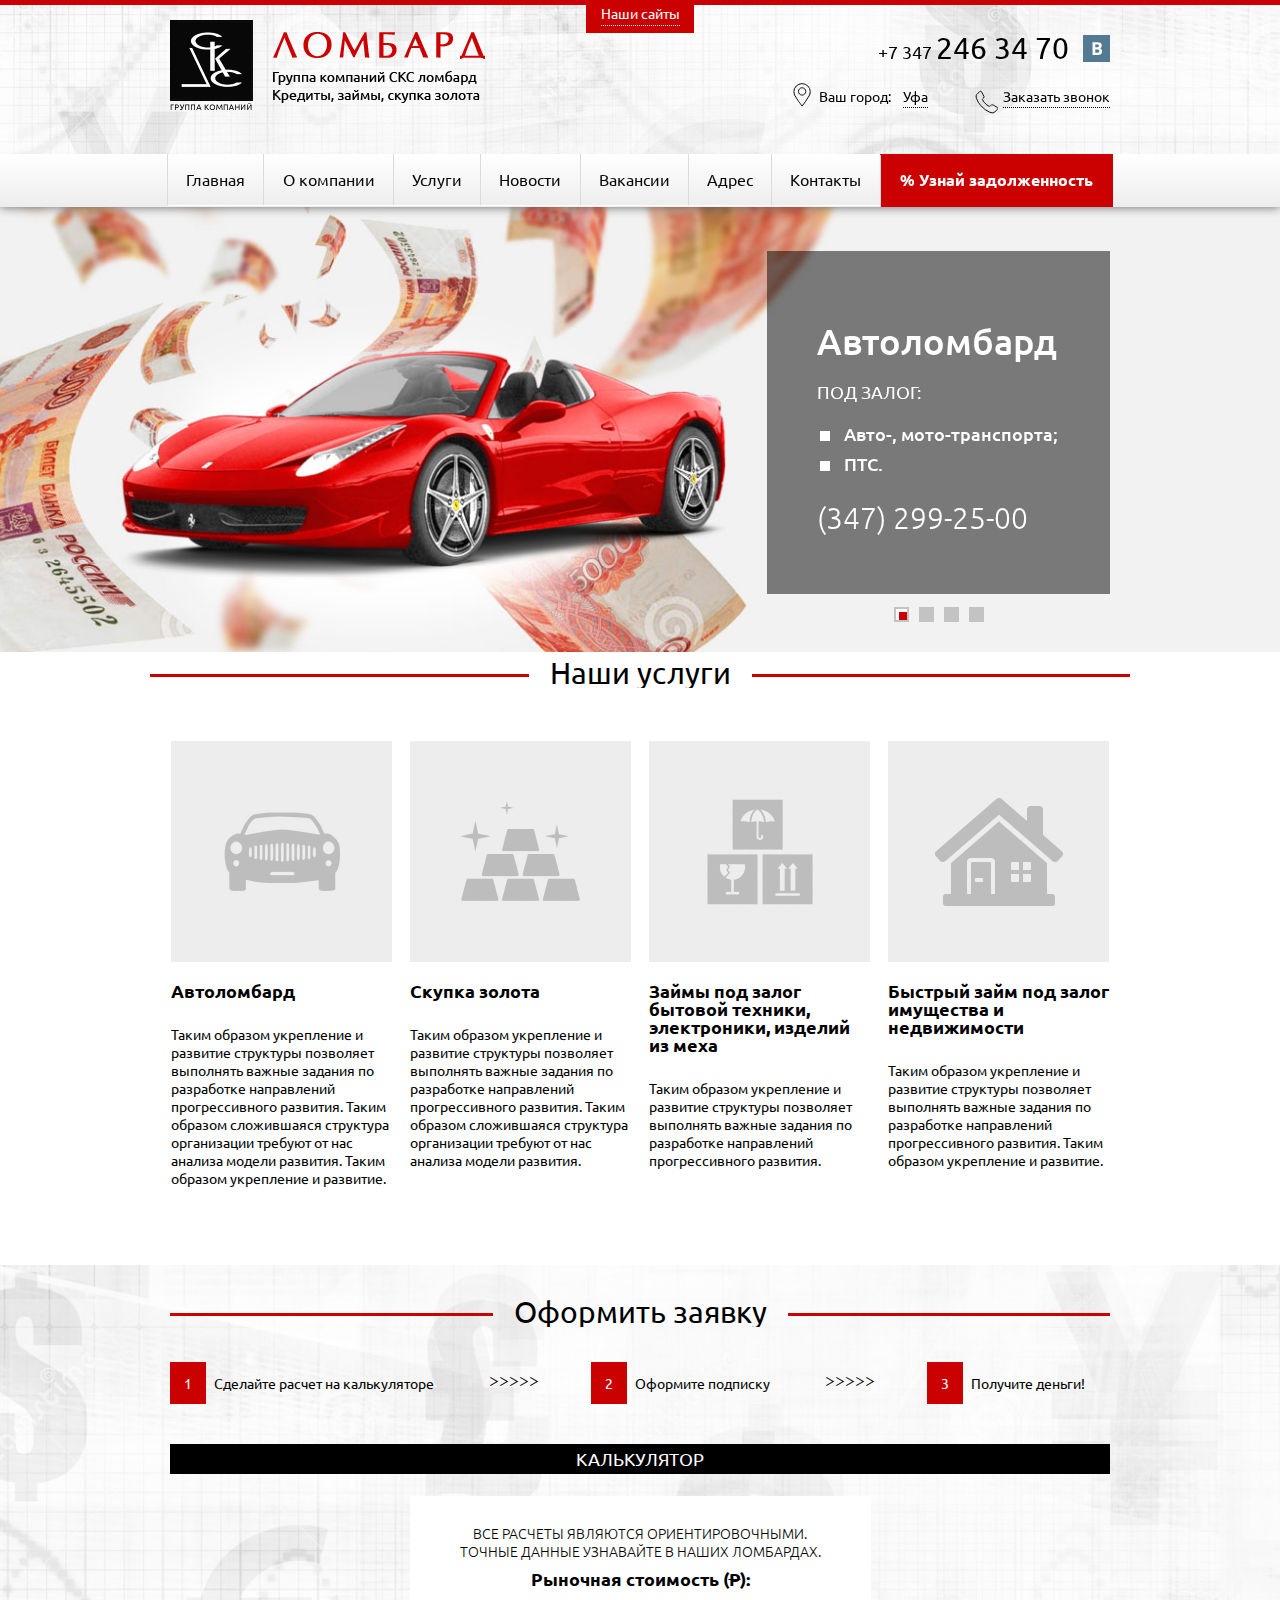
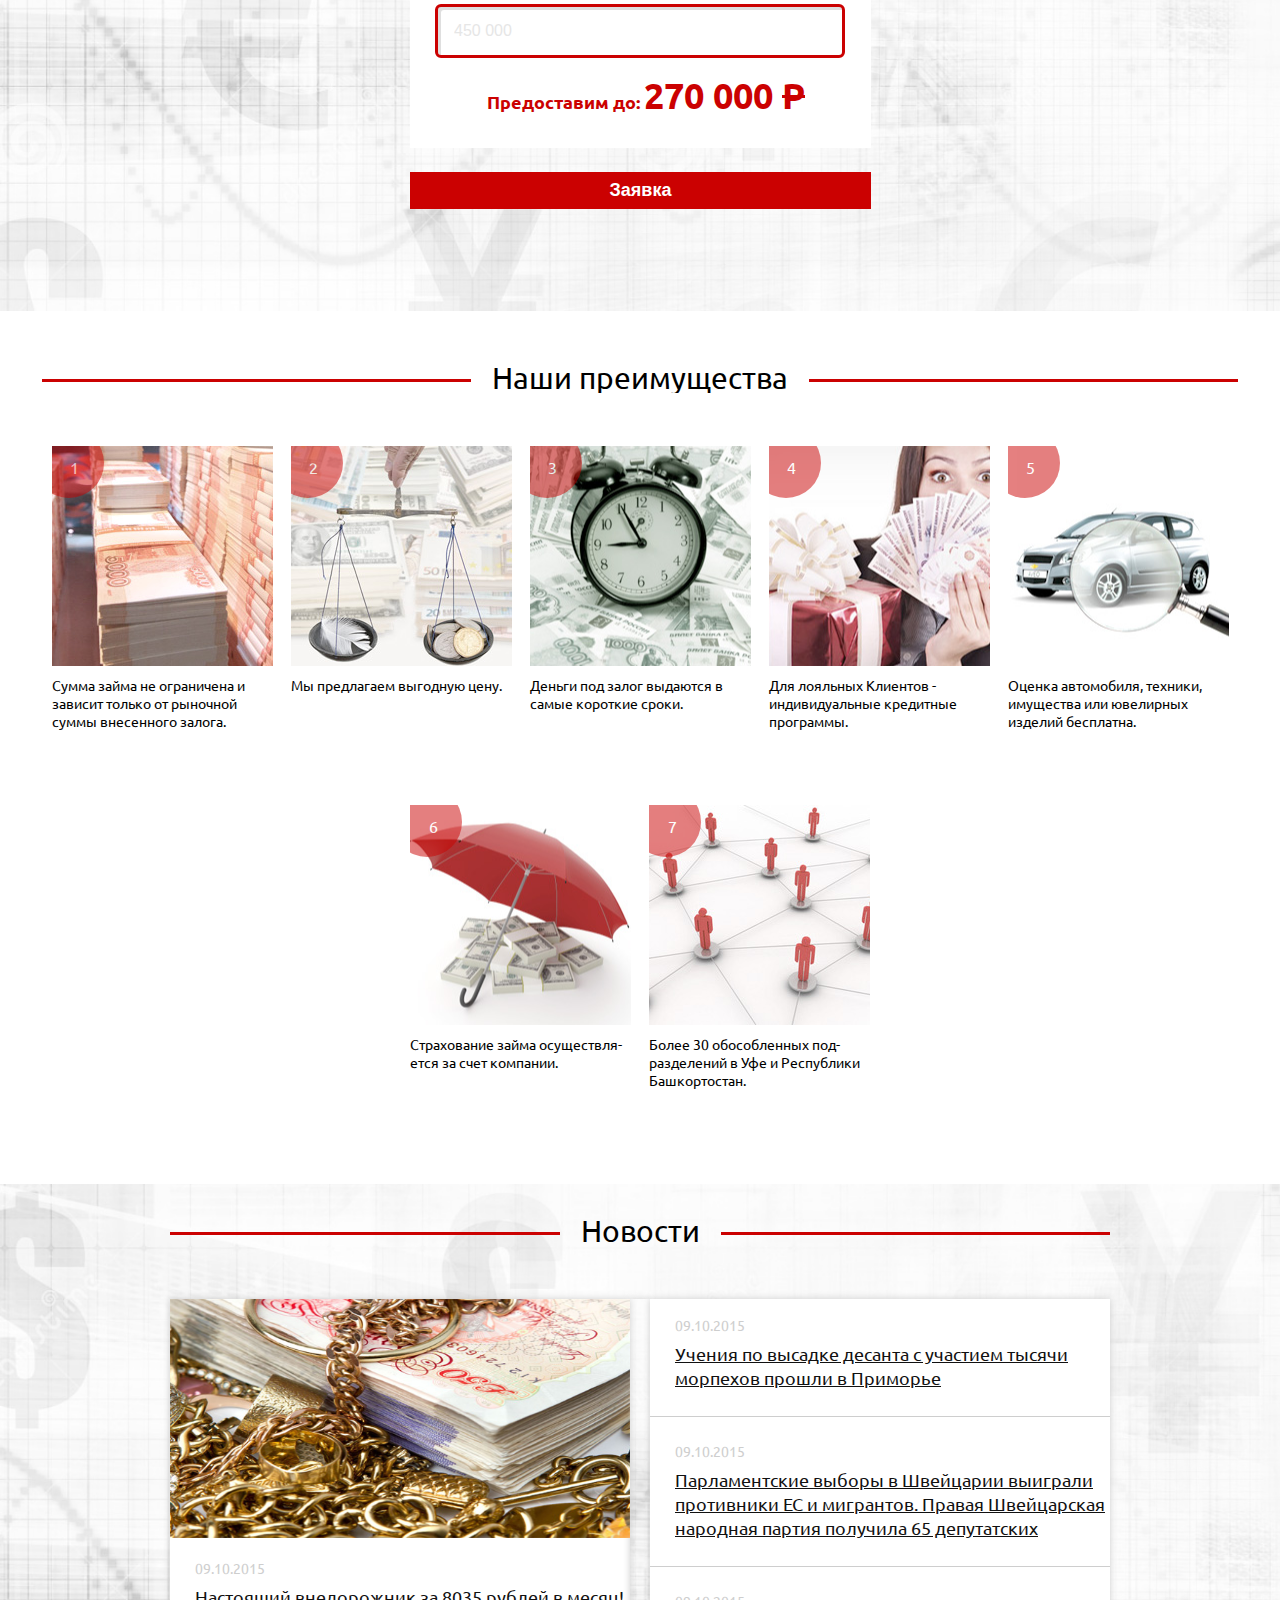
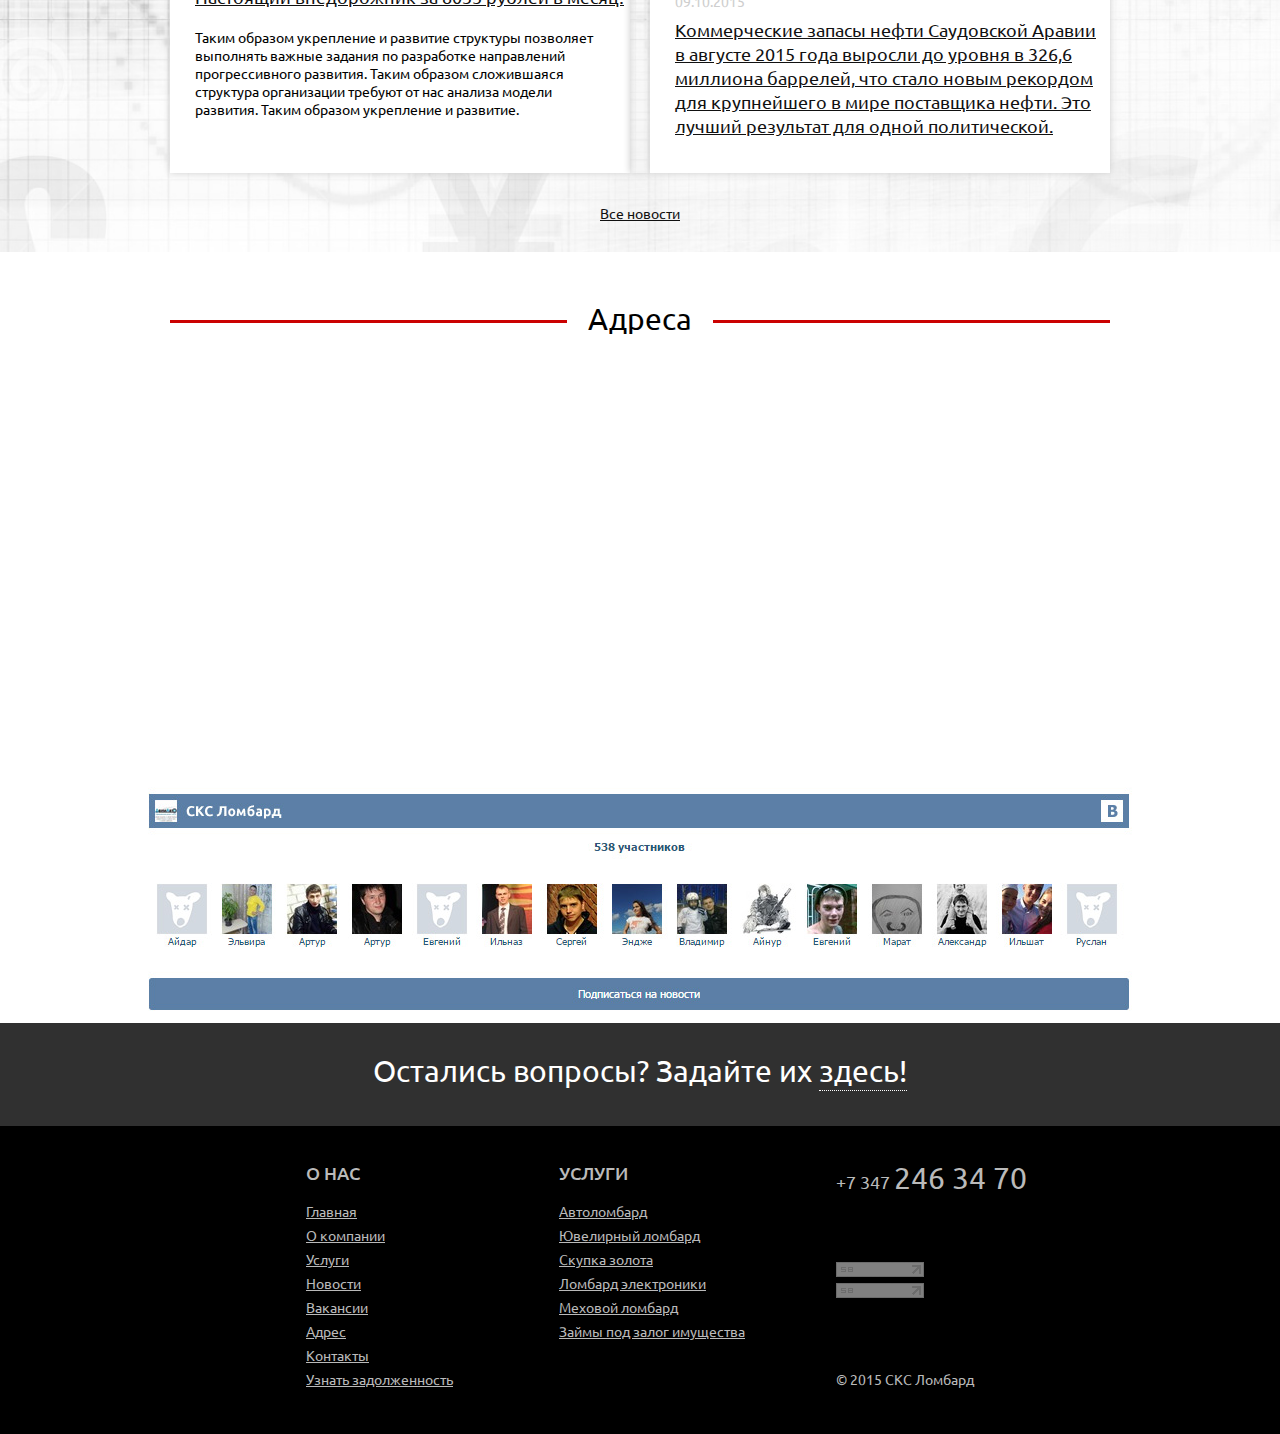
<file: index.html>
﻿<!DOCTYPE html> 
<html lang="ru">
<head>
    <meta charset="utf-8" />

    <meta name="robots" content="noindex, nofollow">
    <meta name="viewport" content="user-scalable=no, width=device-width, initial-scale=1, maximum-scale=1">
    <meta name="format-detection" content="telephone=no">
    <meta name="format-detection" content="address=no">

    <title>Title</title>
    <link href='https://fonts.googleapis.com/css?family=Ubuntu:400,700,300,500&subset=cyrillic' rel='stylesheet' type='text/css'>
    <link rel="stylesheet" href="css/swiper.min.css" />
    <link rel="stylesheet" href="css/select.css" />
    <link rel="stylesheet" href="css/main.css" />

</head>
<body>
    <!-- site -->
    <div class="site">
        <!-- /site__header -->
        <header class="site__header">
            <!-- sites -->
            <div class="sites">
                <!-- site__header-layout -->
                <div class="site__header-layout">
                    <!-- sites__close -->
                    <div class="sites__close"></div>
                    <!-- /sites__close -->
                    <!-- site__title -->
                    <h2 class="site__title">
                        <span>Все сайты группы компаний СКС ломбард</span>
                    </h2>
                    <!-- /site__title -->
                    <a href="#" target="_blank">
                        <img src="img/site-001.jpg" alt="img"/>
                    </a>
                    <a href="#" target="_blank">
                        <img src="img/site-002.jpg" alt="img"/>
                    </a>
                </div>
                <!-- /site__header-layout -->
                <!-- sites__tail -->
                <a class="sites__tail">
                    <span>Наши сайты</span>
                </a>
                <!-- /sites__tail -->
            </div>
            <!-- /sites -->
            <!-- site__header-layout -->
            <div class="site__header-layout">
                <!-- logo -->
                <h1 class="logo">
                    <img src="img/logo.png" alt="Ломбард Группа компаний СКС ломбард Кредиты, займы, скупка золота">
                </h1>
                <!-- /logo -->
                <!-- header-info -->
                <div class="header-info">
                    <a class="header-info__phone" href="tel:+73472463470">+7 347 <span>246 34 70</span></a>
                    <a class="header-info__vk"></a>
                    <!-- menu-icon -->
                    <div class="menu-icon">
                        <span></span>
                    </div>
                    <!-- menu-icon -->
                    <div class="header-info__city">Ваш город: <a>Уфа</a></div>
                    <a class="header-info__callback popup__open" data-popup="callback">Заказать звонок</a>
                </div>
                <!-- /header-info -->
            </div>
            <!-- header-menu -->
            <nav class="header-menu">
                <ul>
                    <li><a href="#">Главная</a></li>
                    <li class="sub-menu">
                        <a href="#">О компании</a>
                        <ul>
                            <li><a href="#">Миссия</a></li>
                            <li><a href="#">Руководство</a></li>
                            <li><a href="#">История</a></li>
                        </ul>
                    </li>
                    <li><a href="#">Услуги</a></li>
                    <li><a href="#">Новости</a></li>
                    <li><a href="#">Вакансии</a></li>
                    <li><a href="#">Адрес</a></li>
                    <li><a href="#">Контакты</a></li>
                    <li class="btn_debt popup__open" data-popup="debit""><a href="#">% Узнай задолженность</a></li>
                </ul>
            </nav>
            <!-- /header-menu -->
            <!-- /site__header-layout -->
        </header>
        <!-- /site__header -->

        <!-- site__content -->
        <div class="site__content">

            <!-- slider -->
            <div class="slider">

                <!-- swiper-container -->
                <div class="swiper-container">

                    <div class="swiper-wrapper">

                        <!-- swiper-slide -->
                        <div class="swiper-slide slider__item" style="background-image: url(pic/slider1.jpg)">
                            <a href="#" class="slider__link"></a>
                            <div>
                                <div class="slider__info">
                                    <strong class="slider__title">Автоломбард</strong>
                                    <span>Под залог:</span>
                                    <ul>
                                        <li>Авто-, мото-транспорта;</li>
                                        <li>ПТС.</li>
                                    </ul>
                                    <a href="tel:3472992500">(347) 299-25-00</a>
                                </div>
                            </div>
                        </div>
                        <!-- /swiper-slide -->

                        <!-- swiper-slide -->
                        <div class="swiper-slide slider__item" style="background-image: url(pic/slider2.jpg)">
                            <a href="#" class="slider__link"></a>
                            <div>
                                <div class="slider__info">
                                    <strong class="slider__title">Автоломбард</strong>
                                    <span>Под залог:</span>
                                    <ul>
                                        <li>Авто-, мото-транспорта;</li>
                                        <li>ПТС.</li>
                                    </ul>
                                    <a href="tel:3472992500">(347) 299-25-00</a>
                                </div>
                            </div>
                        </div>
                        <!-- /swiper-slide -->

                        <!-- swiper-slide -->
                        <div class="swiper-slide slider__item" style="background-image: url(pic/slider1.jpg)">
                            <a href="#" class="slider__link"></a>
                            <div>
                                <div class="slider__info">
                                    <strong class="slider__title">Автоломбард</strong>
                                    <span>Под залог:</span>
                                    <ul>
                                        <li>Авто-, мото-транспорта;</li>
                                        <li>ПТС.</li>
                                    </ul>
                                    <a href="tel:3472992500">(347) 299-25-00</a>
                                </div>
                            </div>
                        </div>
                        <!-- /swiper-slide -->

                        <!-- swiper-slide -->
                        <div class="swiper-slide slider__item" style="background-image: url(pic/slider2.jpg)">
                            <a href="#" class="slider__link"></a>
                            <div>
                                <div class="slider__info">
                                    <strong class="slider__title">Автоломбард</strong>
                                    <span>Под залог:</span>
                                    <ul>
                                        <li>Авто-, мото-транспорта;</li>
                                        <li>ПТС.</li>
                                    </ul>
                                    <a href="tel:3472992500">(347) 299-25-00</a>
                                </div>
                            </div>
                        </div>
                        <!-- /swiper-slide -->

                    </div>

                    <div class="swiper-pagination"></div>

                </div>
                <!-- /swiper-container -->

            </div>
            <!-- /slider -->


            <!--services-->
            <section class="services">

                <!--site__title-->
                <h2 class="site__title">
                    <span>Наши услуги</span>
                </h2>
                <!--site__title-->

                <ul class="services__wrap">
                    <li class="services__item">
                        <div class="services__pic" style="background-image: url(img/services1.png)"></div>
                        <h3>Автоломбард</h3>
                        <p>Таким образом укрепление и развитие структуры позволяет выполнять важные задания по разработке направлений прогрессивного развития. Таким образом сложившаяся структура организации требуют от нас анализа модели развития. Таким образом укрепление и развитие.</p>
                    </li>
                    <li class="services__item">
                        <div class="services__pic" style="background-image: url(img/services2.png)"></div>
                        <h3>Скупка золота</h3>
                        <p>Таким образом укрепление и развитие структуры позволяет выполнять важные задания по разработке направлений прогрессивного развития. Таким образом сложившаяся структура организации требуют от нас анализа модели развития. </p>
                    </li>
                    <li class="services__item">
                        <div class="services__pic" style="background-image: url(img/services3.png)"></div>
                        <h3>Займы под залог бытовой техники, электроники, изделий из меха</h3>
                        <p>Таким образом укрепление и развитие структуры позволяет выполнять важные задания по разработке направлений прогрессивного развития. </p>
                    </li>
                    <li class="services__item">
                        <div class="services__pic" style="background-image: url(img/services4.png)"></div>
                        <h3>Быстрый займ под залог имущества и недвижимости</h3>
                        <p>Таким образом укрепление и развитие структуры позволяет выполнять важные задания по разработке направлений прогрессивного развития. Таким образом укрепление и развитие.</p>
                    </li>
                </ul>
            </section>
            <!--/services-->

            <!-- cost -->
            <section class="cost">

                <!--cost__wrap-->
                <div class="cost__wrap">


                    <h2 class="site__title">
                        <span>Оформить заявку</span>
                    </h2>

                    <div class="cost__steps">
                        <div>
                            <span>1</span> Сделайте расчет на калькуляторе
                        </div>
                        <div>
                            <span>2</span> Оформите подписку
                        </div>
                        <div>
                            <span>3</span> Получите деньги!
                        </div>

                    </div>

                    <!--calculator-->
                    <div class="cost__calculator">

                        <span class="cost__calculator__title">Калькулятор</span>

                        <!--cost__calculator__form-->
                        <form class="cost__calculator__form">

                            <p>Все расчеты являются ориентировочными.
                                Точные данные узнавайте в наших ломбардах.</p>
                            <h3>Рыночная стоимость (<span class="rub rub_b">P</span>):</h3>

                            <input class="calc_enter"  type="text" name="enter_number" placeholder="450 000">

                            Предоставим до: <span class="result">270 000 <span class="rub">P</span></span>

                            <button name="submit" class="feedback-submit" type="submit">Заявка</button>

                        </form>
                        <!--/cost__calculator__form-->

                    </div>
                    <!--/calculator-->

                </div>
                <!--/cost__wrap-->

            </section>
            <!-- /cost -->

            <!--advantages-->
            <section class="advantages">

                <!--site__title-->
                <h2 class="site__title">
                    <span>Наши преимущества</span>
                </h2>
                <!--/site__title-->

                <ul class="advantages__wrap">
                    <li class="advantages__item">
                        <div class="advantages__pic" style="background-image: url(pic/advantages1.jpg)">
                            <span>1</span>
                        </div>
                        <p>Сумма займа не ограничена
                            и зависит только от рыночной
                            суммы внесенного залога.</p>
                    </li>
                    <li class="advantages__item">
                        <div class="advantages__pic" style="background-image: url(pic/advantages2.jpg)">
                            <span>2</span>
                        </div>
                        <p>Мы предлагаем выгодную цену.</p>
                    </li>
                    <li class="advantages__item">
                        <div class="advantages__pic" style="background-image: url(pic/advantages3.jpg)">
                            <span>3</span>
                        </div>
                        <p>Деньги под залог выдаются
                            в самые короткие сроки.</p>
                    </li>
                    <li class="advantages__item">
                        <div class="advantages__pic" style="background-image: url(pic/advantages4.jpg)">
                            <span>4</span>
                        </div>
                        <p>Для лояльных Клиентов -
                            индивидуальные кредитные
                            программы.</p>
                    </li>
                    <li class="advantages__item">
                        <div class="advantages__pic" style="background-image: url(pic/advantages5.jpg)">
                            <span>5</span>
                        </div>
                        <p>Оценка автомобиля, техники,
                            имущества или ювелирных
                            изделий бесплатна.</p>
                    </li>
                    <li class="advantages__item">
                        <div class="advantages__pic" style="background-image: url(pic/advantages6.jpg)">
                            <span>6</span>
                        </div>
                        <p>Страхование займа осуществля-
                            ется за счет компании.</p>
                    </li>
                    <li class="advantages__item">
                        <div class="advantages__pic" style="background-image: url(pic/advantages7.jpg)">
                            <span>7</span>
                        </div>
                        <p>Более 30 обособленных под-
                            разделений в Уфе и Республики
                            Башкортостан.</p>
                    </li>
                </ul>
            </section>
            <!--/advantages-->

            <!--news-->
            <section class="news">


                <!--site__title-->
                <h2 class="site__title">
                    <span>Новости</span>
                </h2>
                <!--/site__title-->
                <div class="news__colon">
                    <ul>
                        <li>
                            <img src="pic/news-pic.jpg" alt="news photo">
                            <div>
                                <time datetime="2015-10-09">09.10.2015</time>
                                <a href="#">Настоящий внедорожник за 8035 рублей в месяц!</a>
                                <p>Таким образом укрепление и развитие структуры позволяет выполнять важные задания по разработке направлений прогрессивного развития. Таким образом сложившаяся структура организации требуют от нас анализа модели развития. Таким образом укрепление и развитие.</p>
                            </div>
                        </li>
                        <li></li>
                        <li>
                            <div>
                                <time datetime="2015-10-09">09.10.2015</time>
                                <a href="#">Учения по высадке десанта с участием тысячи
                                    морпехов прошли в Приморье</a>
                            </div>
                            <div>
                                <time datetime="2015-10-09">09.10.2015</time>
                                <a href="#">Парламентские выборы в Швейцарии выиграли
                                    противники ЕС и мигрантов. Правая Швейцарская
                                    народная партия получила 65 депутатских</a>
                            </div>
                            <div>
                                <time datetime="2015-10-09">09.10.2015</time>
                                <a href="#">Коммерческие запасы нефти Саудовской Аравии
                                    в августе 2015 года выросли до уровня в 326,6
                                    миллиона баррелей, что стало новым рекордом
                                    для крупнейшего в мире поставщика нефти. Это
                                    лучший результат для одной политической.</a>
                            </div>

                        </li>
                    </ul>
                </div>
                <a class="news__all" href="#">Все новости</a>
            </section>
            <!--/news-->

            <!--address-->
            <div class="address">

                <!--site__title-->
                <h2 class="site__title">
                    <span>Адреса</span>
                </h2>
                <!--/site__title-->

                <!-- map -->
                <div class="map">

                    <!-- map__wrap -->
                    <div class="map__wrap" id="map"></div>
                    <!-- /map__wrap -->

                    <!-- map__item-wrap -->
                    <div class="map__item-wrap">
                        <span class="map__item" data-coord="54.730634, 55.972611"><a href="#">г. Уфа, ул. Сельская, Секция 1</a></span>
                        <span class="map__item" data-coord="54.733950, 55.944741"><a href="#">г. Уфа, ул. Сельская, Секция 1</a></span>
                        <span class="map__item" data-coord="54.744585, 56.009439"><a href="#">г. Уфа, ул. Сельская, Секция 1</a></span>
                        <span class="map__item" data-coord="54.724989, 56.029555"><a href="#">г. Уфа, ул. Сельская, Секция 1</a></span>
                    </div>
                    <!-- /map__item-wrap -->

                </div>
                <!-- /map -->


            </div>
            <!--/address-->

            <!--social-contact-->
            <div class="social-contact">
                <div><img src="pic/contact.jpg" alt="контакт фото"></div>
            </div>
            <!--/social-contact-->

            <!--question-->
            <div class="question">
                <div>Остались вопросы? Задайте их <a href="#">здесь!</a></div>
            </div>
            <!--/question-->

        </div>
        <!-- /site__content -->

        <!-- site__footer -->
        <footer class="site__footer">

            <!-- site__footer-layout -->
            <div class="site__footer-layout">

                <!-- site__footer-info -->
                <div class="site__footer-info">

                    <a class="site__footer-tel" href="tel:+73472463470">+7 347 <span>246 34 70</span></a>

                    <span class="site__footer-copyright">© 2015 СКС Ломбард</span>

                    <span class="site__footer-counter"><img src="pic/counter.png" alt=""></span>

                </div>
                <!-- /site__footer-info -->

                <!-- site__footer-item -->
                <div class="site__footer-item">

                    <h2>о нас</h2>
                    <ul>
                        <li><a href="#">Главная</a></li>
                        <li><a href="#">О компании</a></li>
                        <li><a href="#">Услуги</a></li>
                        <li><a href="#">Новости</a></li>
                        <li><a href="#">Вакансии</a></li>
                        <li><a href="#">Адрес</a></li>
                        <li><a href="#">Контакты</a></li>
                        <li><a href="#">Узнать задолженность</a></li>
                    </ul>

                </div>
                <!-- /site__footer-item -->

                <!-- site__footer-item -->
                <div class="site__footer-item">

                    <h2>УСЛУГИ</h2>
                    <ul>
                        <li><a href="#">Автоломбард</a></li>
                        <li><a href="#">Ювелирный ломбард</a></li>
                        <li><a href="#">Скупка золота</a></li>
                        <li><a href="#">Ломбард электроники</a></li>
                        <li><a href="#">Меховой ломбард</a></li>
                        <li><a href="#">Займы под залог имущества</a></li>
                    </ul>

                </div>
                <!-- /site__footer-item -->

            </div>
            <!-- /site__footer-layout -->

        </footer>
        <!-- /site__footer -->
    </div>
    <!-- /site -->

    <!-- popup -->
    <div class="popup">
        <!-- popup__wrap -->
        <div class="popup__wrap">

            <!-- popup__content -->
            <div class="popup__content popup__debit">
                <!-- callback-popup -->
                <div class="callback-popup">
                    <!-- callback-popup__content -->
                    <div class="callback-popup__content">
                        <h2>Онлайн-заявка</h2>
                        <form class="callback__form" action="#">
                            <label for="debit1">Услуга</label>
                            <select name="debit1" id="debit1">
                                <option value="Автоломбард деньги под залог автомобиля">Автоломбард деньги под залог автомобиля</option>
                                <option value="Домоломбард деньги под залог дома">Домоломбард деньги под залог дома</option>
                            </select>
                            <label for="debit2">фио</label>
                            <input type="text" name="debit2" id="debit2"/>
                            <label for="debit3">контактный телефон <span>*</span></label>
                            <input type="tel" name="debit3" id="debit3"/>
                            <input type="submit" class="btn" name="debit4" id="debit4" value="Отправить"/>
                            <!-- popup__close -->
                            <button class="popup__close">ЗАКРЫТЬ</button>
                            <!-- /popup__close -->
                        </form>
                    </div>
                    <!-- /callback-popup_content -->
                </div>
                <!-- /callback-popup -->
            </div>
            <!-- popup__content -->

            <!-- popup__content -->
            <div class="popup__content popup__callback">
                <!-- callback-popup -->
                <div class="callback-popup">
                    <!-- callback-popup__content -->
                    <div class="callback-popup__content">
                        <h2>Онлайн-заявка</h2>
                        <form class="callback__form" action="#">
                            <label for="callback-popup__service">Услуга</label>
                            <select name="callback-popup__service" id="callback-popup__service">
                                <option value="Автоломбард деньги под залог автомобиля">Автоломбард деньги под залог автомобиля</option>
                                <option value="Домоломбард деньги под залог дома">Домоломбард деньги под залог дома</option>
                            </select>
                            <label for="callback-popup__name">фио</label>
                            <input type="text" name="callback-popup__name" id="callback-popup__name"/>
                            <label for="callback-popup__phone">контактный телефон <span>*</span></label>
                            <input type="tel" name="callback-popup__phone" id="callback-popup__phone"/>
                            <label for="callback-popup__message">дополнительная информация</label>
                            <textarea name="callback-popup__message" id="callback-popup__message"></textarea>
                            <div class="callback__captcha">
                                <div>
                                    <img src="pic/captcha.jpg" alt="captcha"/>
                                </div>
                                <span>Защита от автоматического заполнения</span>
                                <label for="callback-popup__captcha">введите символы с картинки <span>*</span></label>
                                <input type="text" name="callback-popup__captcha" id="callback-popup__captcha"/>
                            </div>
                            <div class="callback-popup__note"><span>*</span> - обязательные поля</div>
                            <input type="submit" class="btn" name="callback-popup__send" id="callback-popup__send" value="Отправить"/>
                            <!-- popup__close -->
                            <button class="popup__close">ЗАКРЫТЬ</button>
                            <!-- /popup__close -->
                        </form>
                    </div>
                    <!-- /callback-popup_content -->
                </div>
                <!-- /callback-popup -->
            </div>
            <!-- popup__content -->

            <!-- popup__content -->
            <div class="popup__content popup__thanks">
                <!-- thanks-popup -->
                <div class="thanks-popup">
                    <!-- thanks-popup__content -->
                    <div class="thanks-popup__content">
                        <div class="thanks-popup__topic">Спасибо</div>
                        <span>Наш менеджер свяжется с Вами в указанное время</span>
                    </div>
                    <!-- /thanks-popup__content -->
                </div>
                <!-- /thanks__content -->
            </div>
            <!-- /popup__content -->
        </div>
        <!-- /popup__wrap -->
    </div>
    <!-- /popup -->

    <script src="js/jquery-2.1.3.min.js"></script>
    <script src="js/swiper.min.js"></script>
    <script src="js/jquery.select.js"></script>
    <script src="js/jquery.nicescroll.min.js"></script>
    <script src="http://api-maps.yandex.ru/2.0-stable/?load=package.standard&lang=ru-RU" type="text/javascript"> </script>
    <script src="js/jquery.main.js"></script>
</body>
</html>
</file>
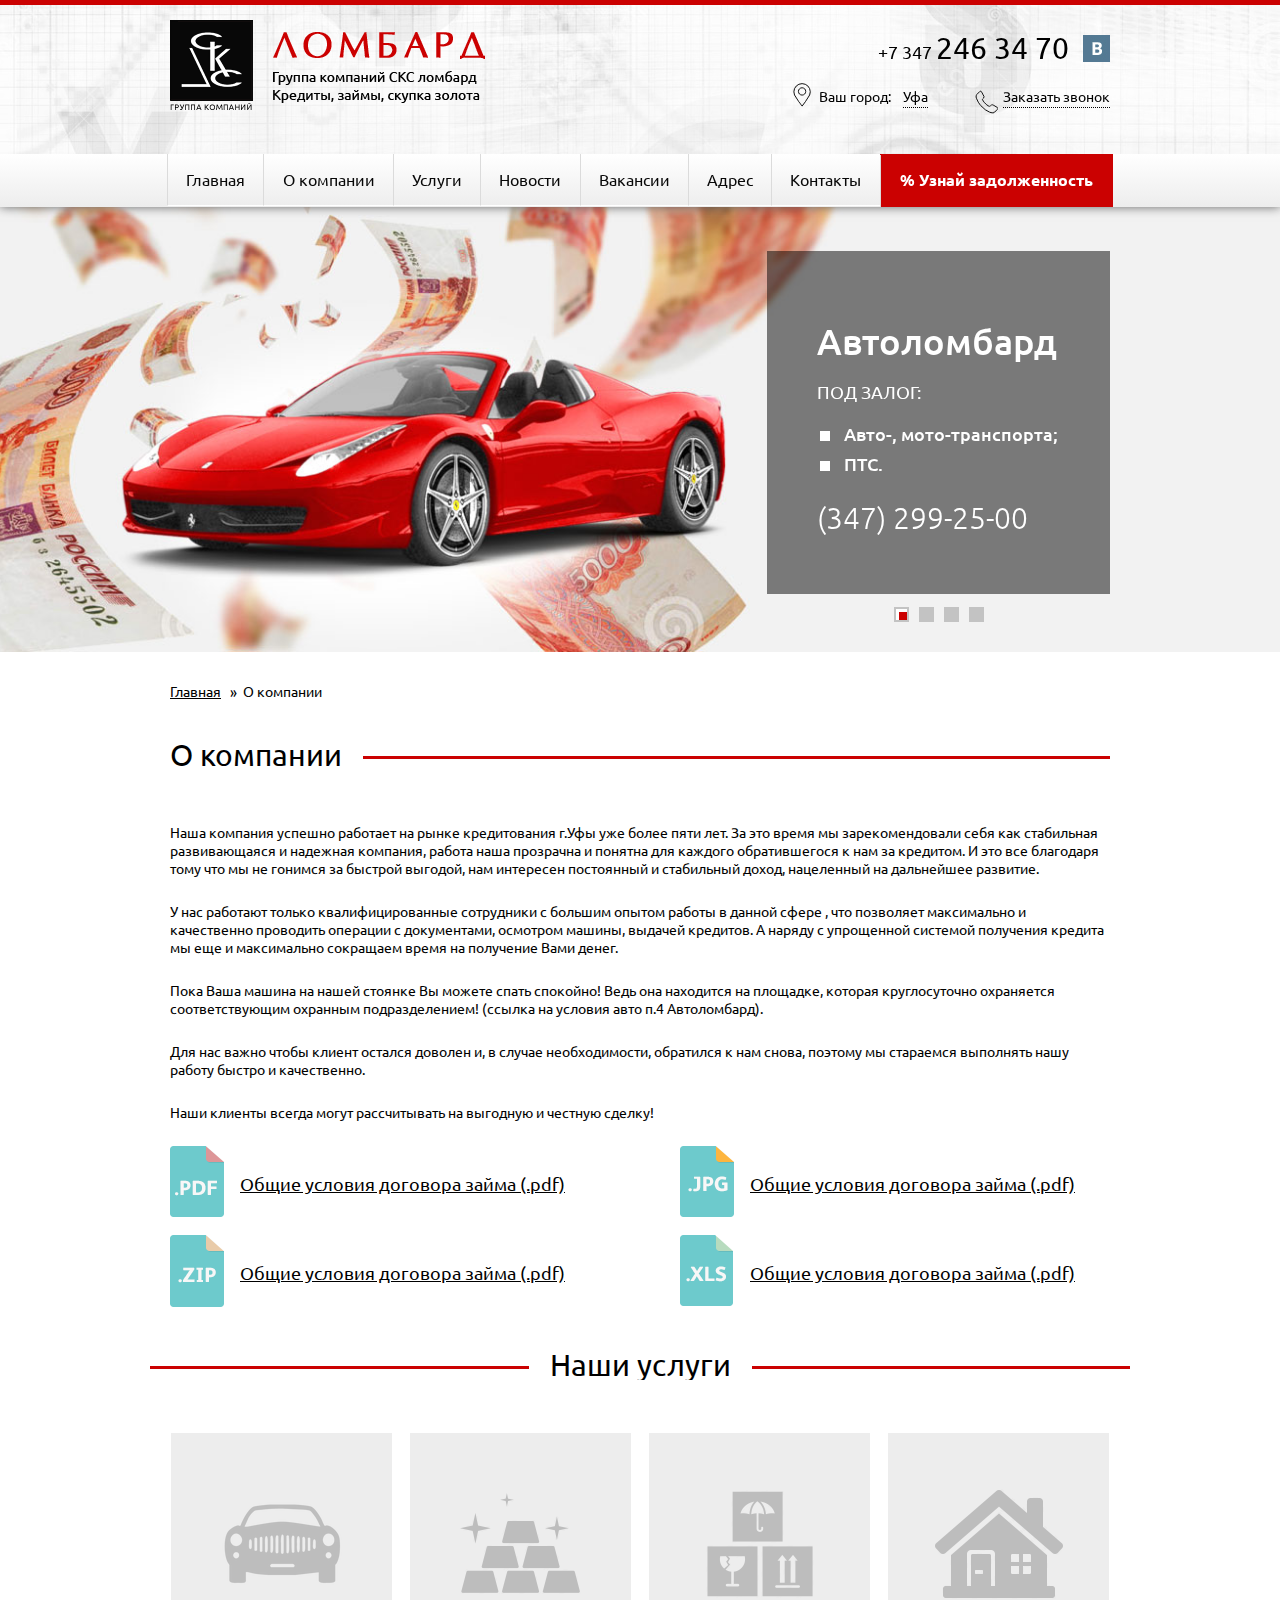
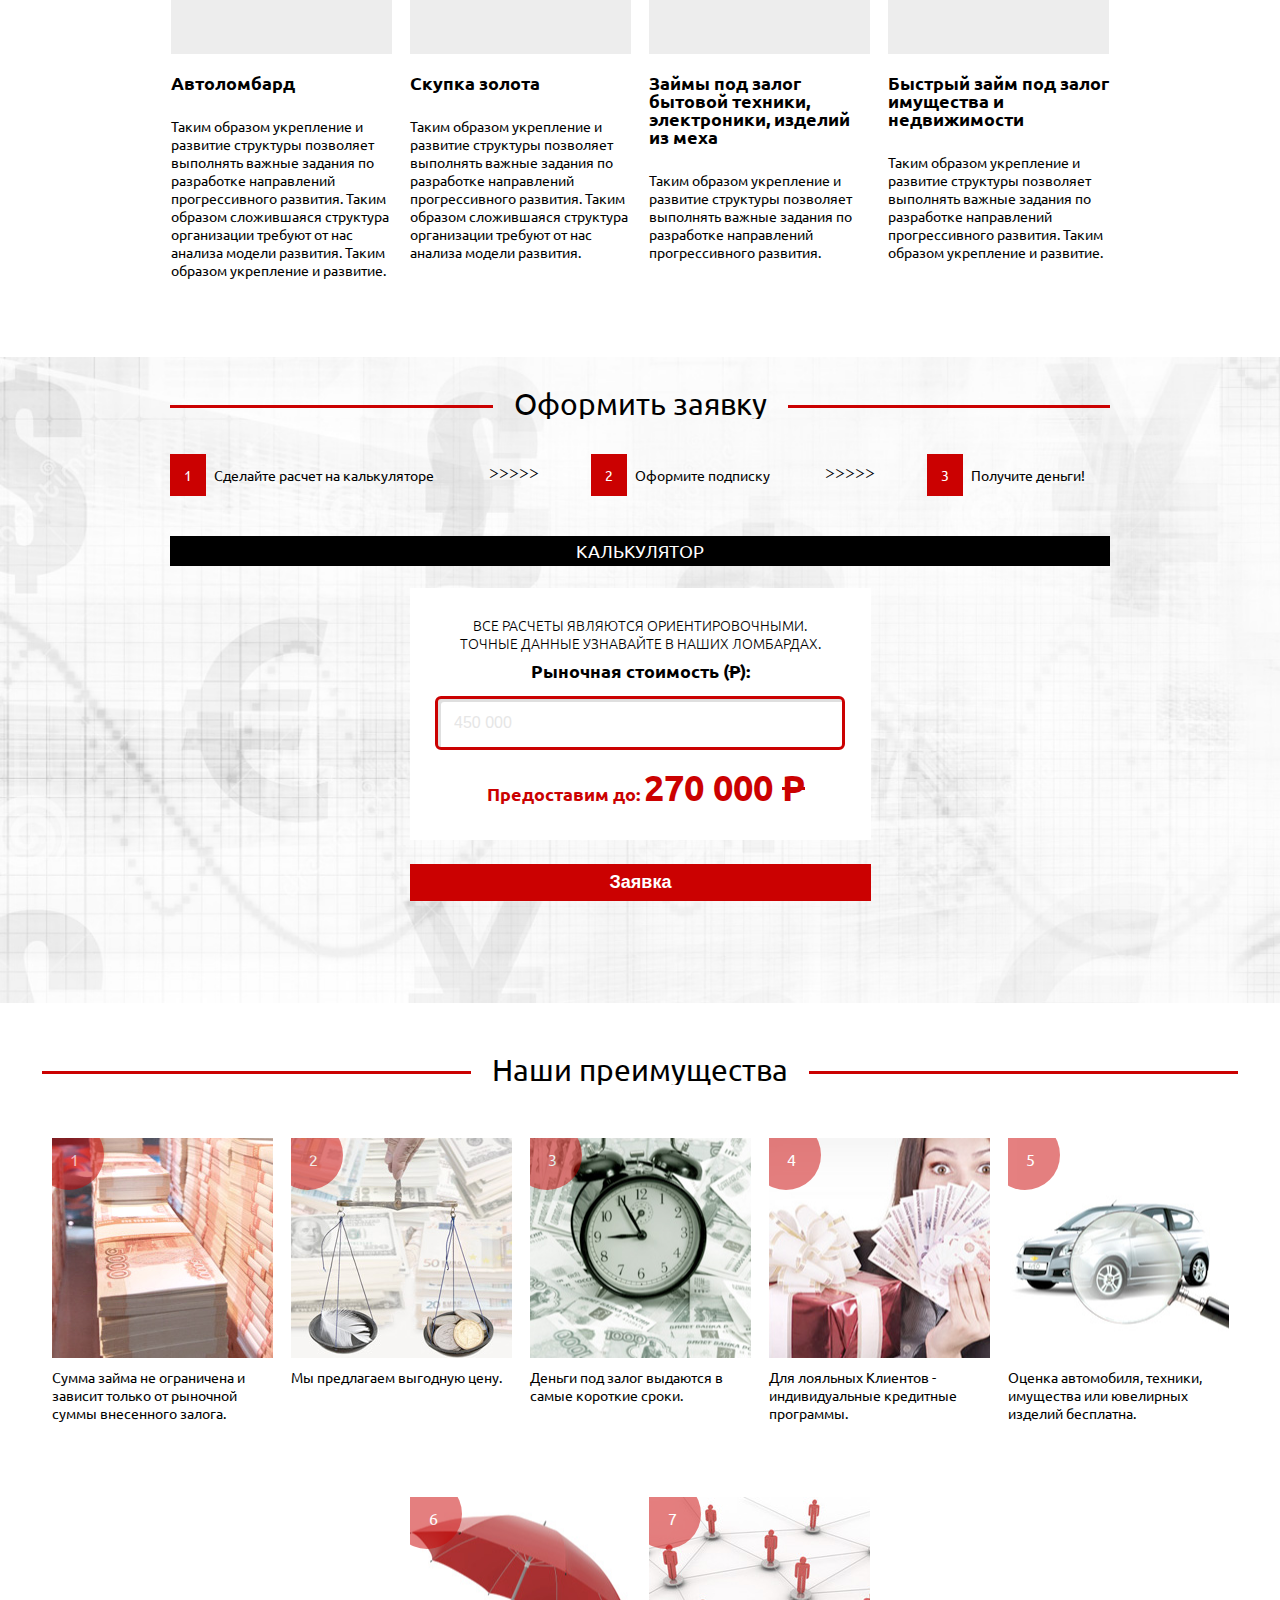
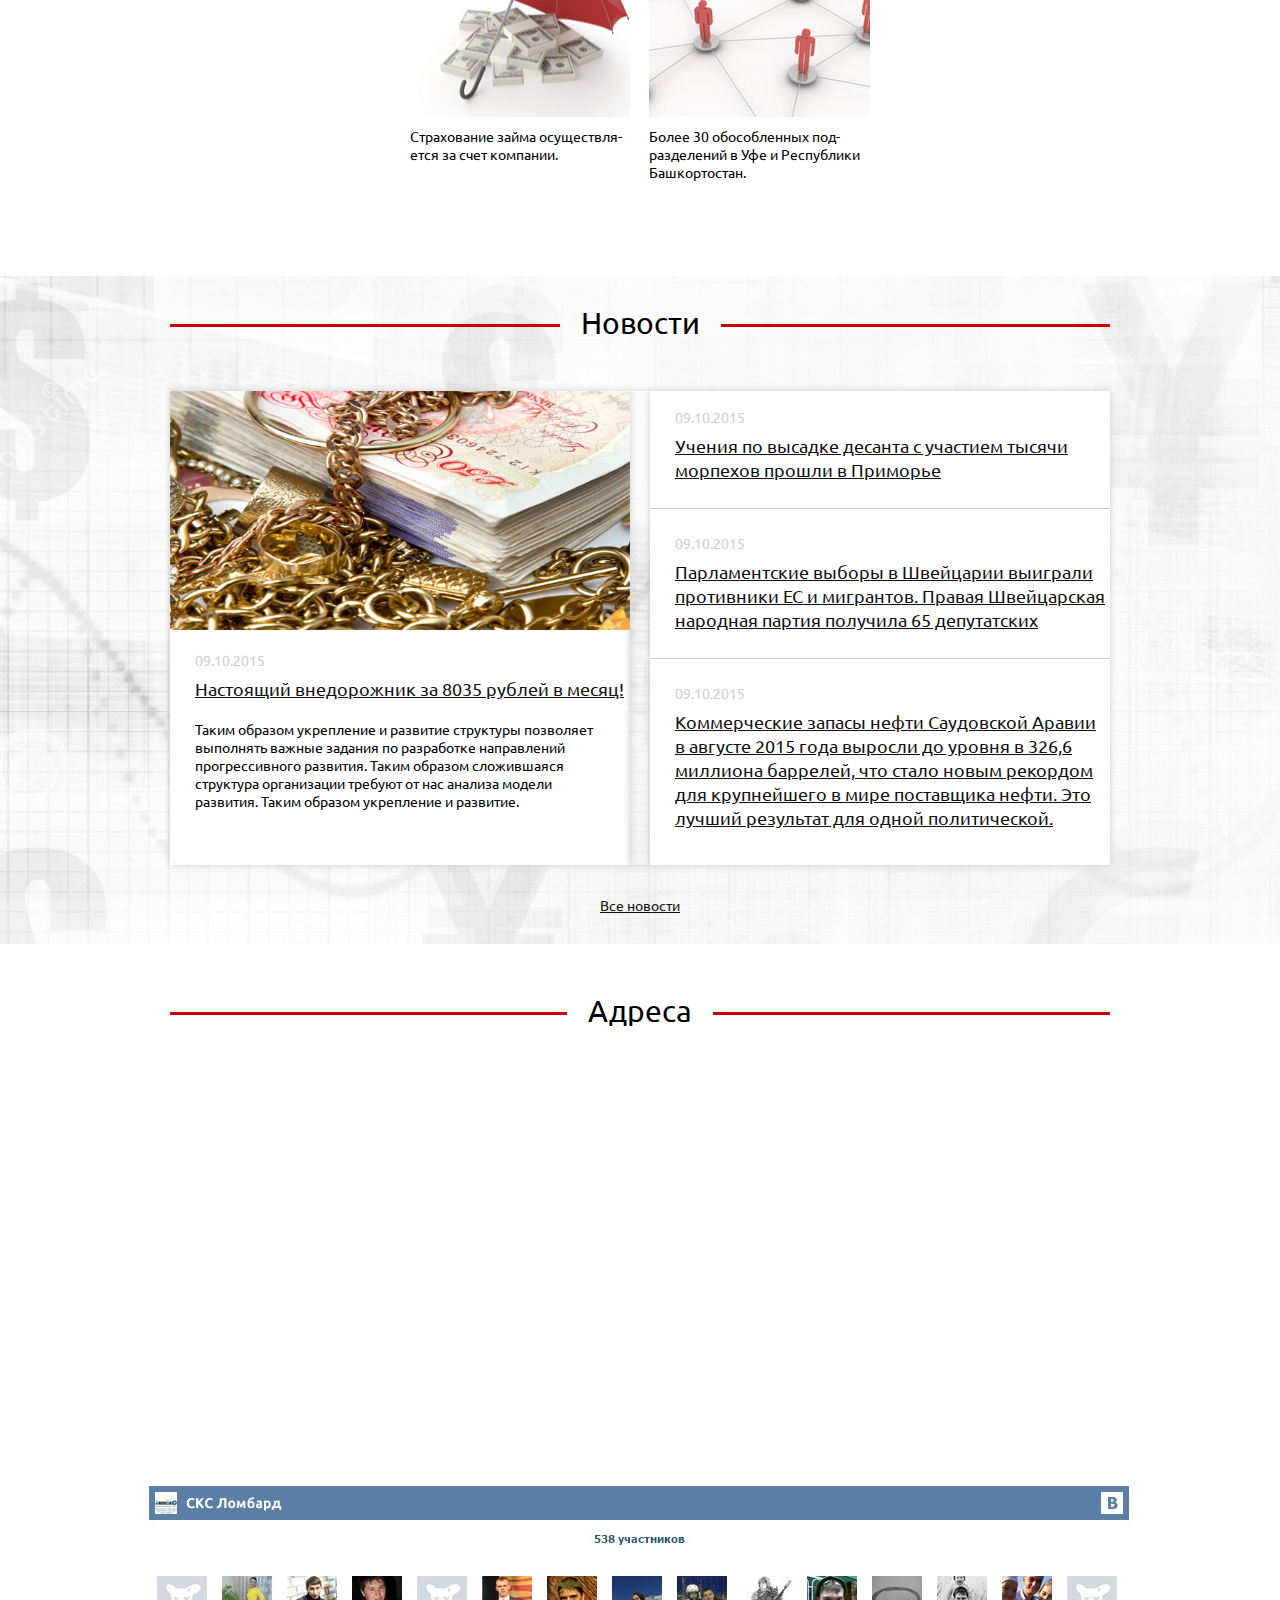
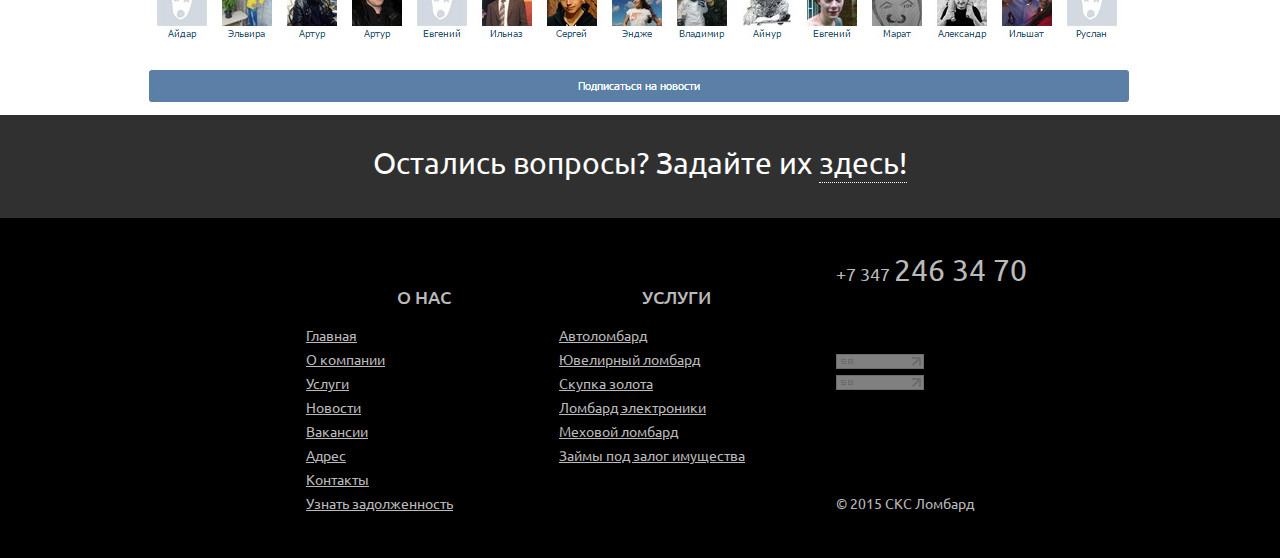
<file: about.html>
<!DOCTYPE html>
<html lang="ru">
<head>
    <meta charset="utf-8" />

    <meta name="robots" content="noindex, nofollow">
    <meta name="viewport" content="user-scalable=no, width=device-width, initial-scale=1, maximum-scale=1">
    <meta name="format-detection" content="telephone=no">
    <meta name="format-detection" content="address=no">

    <title>Title</title>
    <link href='https://fonts.googleapis.com/css?family=Ubuntu:400,700,300,500&subset=cyrillic' rel='stylesheet' type='text/css'>
    <link rel="stylesheet" href="css/swiper.min.css" />
    <link rel="stylesheet" href="css/main.css" />

</head>
<body>
<!-- site -->
<div class="site">
    <!-- /site__header -->
    <header class="site__header">
        <!-- sites -->
        <div class="sites">
            <!-- site__header-layout -->
            <div class="site__header-layout">
                <!-- sites__close -->
                <div class="sites__close"></div>
                <!-- /sites__close -->
                <!-- site__title -->
                <h2 class="site__title">
                    <span>Все сайты группы компаний СКС ломбард</span>
                </h2>
                <!-- /site__title -->
                <a href="#" target="_blank">
                    <img src="img/site-001.jpg" alt="img"/>
                </a>
                <a href="#" target="_blank">
                    <img src="img/site-002.jpg" alt="img"/>
                </a>
                <!-- sites__tail -->
                <div class="sites__tail">
                    <span>Наши сайты</span>
                </div>
                <!-- /sites__tail -->
            </div>
            <!-- /site__header-layout -->
        </div>
        <!-- /sites -->
        <!-- site__header-layout -->
        <div class="site__header-layout">
            <!-- logo -->
            <a href="/" class="logo">
                <img src="img/logo.png" alt="Ломбард Группа компаний СКС ломбард Кредиты, займы, скупка золота">
            </a>
            <!-- /logo -->
            <!-- header-info -->
            <div class="header-info">
                <a class="header-info__phone" href="tel:+73472463470">+7 347 <span>246 34 70</span></a>
                <a class="header-info__vk"></a>
                <!-- menu-icon -->
                <div class="menu-icon">
                    <span></span>
                </div>
                <!-- menu-icon -->
                <div class="header-info__city">Ваш город: <a>Уфа</a></div>
                <a class="header-info__callback popup__open" data-popup="callback">Заказать звонок</a>
            </div>
            <!-- /header-info -->
        </div>
        <!-- header-menu -->
        <nav class="header-menu">
            <ul>
                <li><a href="#">Главная</a></li>
                <li class="sub-menu">
                    <a href="#">О компании</a>
                    <ul>
                        <li><a href="#">Миссия</a></li>
                        <li><a href="#">Руководство</a></li>
                        <li><a href="#">История</a></li>
                    </ul>
                </li>
                <li><a href="#">Услуги</a></li>
                <li><a href="#">Новости</a></li>
                <li><a href="#">Вакансии</a></li>
                <li><a href="#">Адрес</a></li>
                <li><a href="#">Контакты</a></li>
                <li class="btn_debt"><a href="#">% Узнай задолженность</a></li>
            </ul>
        </nav>
        <!-- /header-menu -->
        <!-- /site__header-layout -->
    </header>
    <!-- /site__header -->

    <!-- site__content -->
    <div class="site__content">

        <!-- slider -->
        <div class="slider">

            <!-- swiper-container -->
            <div class="swiper-container">

                <div class="swiper-wrapper">

                    <!-- swiper-slide -->
                    <div class="swiper-slide slider__item" style="background-image: url(pic/slider1.jpg)">
                        <div>
                            <div class="slider__info">
                                <strong class="slider__title">Автоломбард</strong>
                                <span>Под залог:</span>
                                <ul>
                                    <li>Авто-, мото-транспорта;</li>
                                    <li>ПТС.</li>
                                </ul>
                                <a href="tel:3472992500">(347) 299-25-00</a>
                            </div>
                        </div>
                    </div>
                    <!-- /swiper-slide -->

                    <!-- swiper-slide -->
                    <div class="swiper-slide slider__item" style="background-image: url(pic/slider2.jpg)">
                        <div>
                            <div class="slider__info">
                                <strong class="slider__title">Автоломбард</strong>
                                <span>Под залог:</span>
                                <ul>
                                    <li>Авто-, мото-транспорта;</li>
                                    <li>ПТС.</li>
                                </ul>
                                <a href="tel:3472992500">(347) 299-25-00</a>
                            </div>
                        </div>
                    </div>
                    <!-- /swiper-slide -->

                    <!-- swiper-slide -->
                    <div class="swiper-slide slider__item" style="background-image: url(pic/slider1.jpg)">
                        <div>
                            <div class="slider__info">
                                <strong class="slider__title">Автоломбард</strong>
                                <span>Под залог:</span>
                                <ul>
                                    <li>Авто-, мото-транспорта;</li>
                                    <li>ПТС.</li>
                                </ul>
                                <a href="tel:3472992500">(347) 299-25-00</a>
                            </div>
                        </div>
                    </div>
                    <!-- /swiper-slide -->

                    <!-- swiper-slide -->
                    <div class="swiper-slide slider__item" style="background-image: url(pic/slider2.jpg)">
                        <div>
                            <div class="slider__info">
                                <strong class="slider__title">Автоломбард</strong>
                                <span>Под залог:</span>
                                <ul>
                                    <li>Авто-, мото-транспорта;</li>
                                    <li>ПТС.</li>
                                </ul>
                                <a href="tel:3472992500">(347) 299-25-00</a>
                            </div>
                        </div>
                    </div>
                    <!-- /swiper-slide -->

                </div>

                <div class="swiper-pagination"></div>

            </div>
            <!-- /swiper-container -->

        </div>
        <!-- /slider -->

        <!--breadcrumbs-->
        <ul class="breadcrumbs">
            <li><a href="#">Главная</a></li>
            <li><a href="#">О компании</a></li>
        </ul>
        <!--/breadcrumbs-->

        <section class="about">

            <h2 class='site__title'>
                <span>О компании</span>
            </h2>
           <p>Наша компания успешно работает на рынке кредитования г.Уфы уже более пяти лет. За это время мы
               зарекомендовали себя как стабильная развивающаяся и надежная компания, работа наша прозрачна и
               понятна для каждого обратившегося к нам за кредитом. И это все благодаря тому что мы не гонимся за
               быстрой выгодой, нам интересен постоянный и стабильный доход, нацеленный на дальнейшее развитие.</p>
            <p>У нас работают только квалифицированные сотрудники с большим опытом работы в данной сфере ,
                что позволяет максимально и качественно проводить операции с документами, осмотром машины,
                выдачей кредитов. А наряду с упрощенной системой получения кредита мы еще и максимально сокращаем
                время на получение Вами денег.</p>
            <p>Пока Ваша машина на нашей стоянке Вы можете спать спокойно! Ведь она находится на площадке, которая
                круглосуточно охраняется соответствующим охранным подразделением!
                (ссылка на условия авто п.4 Автоломбард).</p>
            <p>Для нас важно чтобы клиент остался доволен и, в случае необходимости,
                обратился к нам снова, поэтому мы стараемся выполнять нашу работу быстро и качественно.</p>
            <p>Наши клиенты всегда могут рассчитывать на выгодную и честную сделку!</p>

            <!--documents-->
            <ul class="documents">

                <li style="background-image: url('img/pdf_image.png')" class="documents__title"><a href="#" download>Общие условия договора займа (.pdf)</a></li>
                <li style="background-image: url('img/jpg_image.png')" class="documents__title"><a href="#" download>Общие условия договора займа (.pdf)</a></li>
                <li style="background-image: url('img/zip_image.png')" class="documents__title"><a href="#" download>Общие условия договора займа (.pdf)</a></li>
                <li style="background-image: url('img/xml_image.png')" class="documents__title"><a href="#" download>Общие условия договора займа (.pdf)</a></li>

            </ul>
            <!--/documents-->


        </section>

        <!--services-->
        <section class="services">

            <!--site__title-->
            <h2 class="site__title">
                <span>Наши услуги</span>
            </h2>
            <!--site__title-->

            <ul class="services__wrap">
                <li class="services__item">
                    <div class="services__pic" style="background-image: url(img/services1.png)"></div>
                    <h3>Автоломбард</h3>
                    <p>Таким образом укрепление и развитие структуры позволяет выполнять важные задания по разработке направлений прогрессивного развития. Таким образом сложившаяся структура организации требуют от нас анализа модели развития. Таким образом укрепление и развитие.</p>
                </li>
                <li class="services__item">
                    <div class="services__pic" style="background-image: url(img/services2.png)"></div>
                    <h3>Скупка золота</h3>
                    <p>Таким образом укрепление и развитие структуры позволяет выполнять важные задания по разработке направлений прогрессивного развития. Таким образом сложившаяся структура организации требуют от нас анализа модели развития. </p>
                </li>
                <li class="services__item">
                    <div class="services__pic" style="background-image: url(img/services3.png)"></div>
                    <h3>Займы под залог бытовой техники, электроники, изделий из меха</h3>
                    <p>Таким образом укрепление и развитие структуры позволяет выполнять важные задания по разработке направлений прогрессивного развития. </p>
                </li>
                <li class="services__item">
                    <div class="services__pic" style="background-image: url(img/services4.png)"></div>
                    <h3>Быстрый займ под залог имущества и недвижимости</h3>
                    <p>Таким образом укрепление и развитие структуры позволяет выполнять важные задания по разработке направлений прогрессивного развития. Таким образом укрепление и развитие.</p>
                </li>
            </ul>
        </section>
        <!--/services-->

        <!-- cost -->
        <section class="cost">

            <!--cost__wrap-->
            <div class="cost__wrap">

                <h2 class="site__title">
                    <span>Оформить заявку</span>
                </h2>

                <div class="cost__steps">
                    <div>
                        <span>1</span> Сделайте расчет на калькуляторе
                    </div>
                    <div>
                        <span>2</span> Оформите подписку
                    </div>
                    <div>
                        <span>3</span> Получите деньги!
                    </div>

                </div>

                <!--calculator-->
                <div class="cost__calculator">

                    <span class="cost__calculator__title">Калькулятор</span>

                    <!--cost__calculator__form-->
                    <form class="cost__calculator__form">

                        <p>Все расчеты являются ориентировочными.
                            Точные данные узнавайте в наших ломбардах.</p>
                        <h3>Рыночная стоимость (<span class="rub rub_b">P</span>):</h3>

                        <input class="calc_enter"  type="number" name="enter_number" placeholder="450 000">

                        Предоставим до: <span class="result">270 000 <span class="rub">P</span></span>

                        <button name="submit" class="feedback-submit" type="submit">Заявка</button>

                    </form>
                    <!--/cost__calculator__form-->

                </div>
                <!--/calculator-->

            </div>
            <!--/cost__wrap-->

        </section>
        <!-- /cost -->

        <!--advantages-->
        <section class="advantages">

            <!--site__title-->
            <h2 class="site__title">
                <span>Наши преимущества</span>
            </h2>
            <!--/site__title-->

            <ul class="advantages__wrap">
                <li class="advantages__item">
                    <div class="advantages__pic" style="background-image: url(pic/advantages1.jpg)">
                        <span>1</span>
                    </div>
                    <p>Сумма займа не ограничена
                        и зависит только от рыночной
                        суммы внесенного залога.</p>
                </li>
                <li class="advantages__item">
                    <div class="advantages__pic" style="background-image: url(pic/advantages2.jpg)">
                        <span>2</span>
                    </div>
                    <p>Мы предлагаем выгодную цену.</p>
                </li>
                <li class="advantages__item">
                    <div class="advantages__pic" style="background-image: url(pic/advantages3.jpg)">
                        <span>3</span>
                    </div>
                    <p>Деньги под залог выдаются
                        в самые короткие сроки.</p>
                </li>
                <li class="advantages__item">
                    <div class="advantages__pic" style="background-image: url(pic/advantages4.jpg)">
                        <span>4</span>
                    </div>
                    <p>Для лояльных Клиентов -
                        индивидуальные кредитные
                        программы.</p>
                </li>
                <li class="advantages__item">
                    <div class="advantages__pic" style="background-image: url(pic/advantages5.jpg)">
                        <span>5</span>
                    </div>
                    <p>Оценка автомобиля, техники,
                        имущества или ювелирных
                        изделий бесплатна.</p>
                </li>
                <li class="advantages__item">
                    <div class="advantages__pic" style="background-image: url(pic/advantages6.jpg)">
                        <span>6</span>
                    </div>
                    <p>Страхование займа осуществля-
                        ется за счет компании.</p>
                </li>
                <li class="advantages__item">
                    <div class="advantages__pic" style="background-image: url(pic/advantages7.jpg)">
                        <span>7</span>
                    </div>
                    <p>Более 30 обособленных под-
                        разделений в Уфе и Республики
                        Башкортостан.</p>
                </li>
            </ul>
        </section>
        <!--/advantages-->

        <!--news-->
        <section class="news">


            <!--site__title-->
            <h2 class="site__title">
                <span>Новости</span>
            </h2>
            <!--/site__title-->
            <div class="news__colon">
                <ul>
                    <li>
                        <img src="pic/news-pic.jpg" alt="news photo">
                        <div>
                            <time datetime="2015-10-09">09.10.2015</time>
                            <a href="#">Настоящий внедорожник за 8035 рублей в месяц!</a>
                            <p>Таким образом укрепление и развитие структуры позволяет выполнять важные задания по разработке направлений прогрессивного развития. Таким образом сложившаяся структура организации требуют от нас анализа модели развития. Таким образом укрепление и развитие.</p>
                        </div>
                    </li>
                    <li></li>
                    <li>
                        <div>
                            <time datetime="2015-10-09">09.10.2015</time>
                            <a href="#">Учения по высадке десанта с участием тысячи
                                морпехов прошли в Приморье</a>
                        </div>
                        <div>
                            <time datetime="2015-10-09">09.10.2015</time>
                            <a href="#">Парламентские выборы в Швейцарии выиграли
                                противники ЕС и мигрантов. Правая Швейцарская
                                народная партия получила 65 депутатских</a>
                        </div>
                        <div>
                            <time datetime="2015-10-09">09.10.2015</time>
                            <a href="#">Коммерческие запасы нефти Саудовской Аравии
                                в августе 2015 года выросли до уровня в 326,6
                                миллиона баррелей, что стало новым рекордом
                                для крупнейшего в мире поставщика нефти. Это
                                лучший результат для одной политической.</a>
                        </div>

                    </li>
                </ul>
            </div>
            <a class="news__all" href="#">Все новости</a>
        </section>
        <!--/news-->

        <div class="address">
            <h2 class='site__title'>
                <span>Адреса</span>
            </h2>

            <!-- map -->
            <div class="map">

                <!-- map__wrap -->
                <div class="map__wrap" id="map"></div>
                <!-- /map__wrap -->

                <!-- map__item-wrap -->
                <div class="map__item-wrap">
                    <span class="map__item" data-coord="54.730634, 55.972611"><a href="#">г. Уфа, ул. Сельская, Секция 1</a></span>
                    <span class="map__item" data-coord="54.733950, 55.944741"><a href="#">г. Уфа, ул. Сельская, Секция 1</a></span>
                    <span class="map__item" data-coord="54.744585, 56.009439"><a href="#">г. Уфа, ул. Сельская, Секция 1</a></span>
                    <span class="map__item" data-coord="54.724989, 56.029555"><a href="#">г. Уфа, ул. Сельская, Секция 1</a></span>
                </div>
                <!-- /map__item-wrap -->

            </div>
            <!-- /map -->

        </div>

        <!--social-contact-->
        <div class="social-contact">
            <div><img src="pic/contact.jpg" alt="img"></div>
        </div>
        <!--social-contact-->

        <!--question-->
        <div class="question">
            <div>Остались вопросы? Задайте их <a href="#">здесь!</a></div>
        </div>
        <!--/question-->

    </div>
    <!-- /site__content -->

    <!-- site__footer -->
    <footer class="site__footer">

        <!-- site__footer-layout -->
        <div class="site__footer-layout">

            <!-- site__footer-info -->
            <div class="site__footer-info">

                <a class="site__footer-tel" href="tel:+73472463470">+7 347 <span>246 34 70</span></a>

                <span class="site__footer-copyright">© 2015 СКС Ломбард</span>

                <span class="site__footer-counter"><img src="pic/counter.png" alt=""></span>

            </div>
            <!-- /site__footer-info -->

            <!-- site__footer-item -->
            <div class="site__footer-item">

                <h2 class='site__title'>о нас</h2>
                <ul>
                    <li><a href="#">Главная</a></li>
                    <li><a href="#">О компании</a></li>
                    <li><a href="#">Услуги</a></li>
                    <li><a href="#">Новости</a></li>
                    <li><a href="#">Вакансии</a></li>
                    <li><a href="#">Адрес</a></li>
                    <li><a href="#">Контакты</a></li>
                    <li><a href="#">Узнать задолженность</a></li>
                </ul>

            </div>
            <!-- /site__footer-item -->

            <!-- site__footer-item -->
            <div class="site__footer-item">

                <h2 class='site__title'>УСЛУГИ</h2>
                <ul>
                    <li><a href="#">Автоломбард</a></li>
                    <li><a href="#">Ювелирный ломбард</a></li>
                    <li><a href="#">Скупка золота</a></li>
                    <li><a href="#">Ломбард электроники</a></li>
                    <li><a href="#">Меховой ломбард</a></li>
                    <li><a href="#">Займы под залог имущества</a></li>
                </ul>

            </div>
            <!-- /site__footer-item -->

        </div>
        <!-- /site__footer-layout -->

    </footer>
    <!-- /site__footer -->
</div>
<!-- /site -->

<!-- popup -->
<div class="popup">
    <!-- popup__wrap -->
    <div class="popup__wrap">
        <!-- popup__content -->
        <div class="popup__content popup__callback">
            <!-- callback-popup -->
            <div class="callback-popup">
                <!-- callback-popup__content -->
                <div class="callback-popup__content">
                    <h2>Онлайн-заявка</h2>
                    <form class="callback__form" action="#">
                        <label for="callback-popup__service">Услуга</label>
                        <select name="callback-popup__service" id="callback-popup__service">
                            <option value="Автоломбард деньги под залог автомобиля">Автоломбард деньги под залог автомобиля</option>
                            <option value="Домоломбард деньги под залог дома">Домоломбард деньги под залог дома</option>
                        </select>
                        <label for="callback-popup__name">фио</label>
                        <input type="text" name="callback-popup__name" id="callback-popup__name"/>
                        <label for="callback-popup__phone">контактный телефон <span>*</span></label>
                        <input type="tel" name="callback-popup__phone" id="callback-popup__phone"/>
                        <label for="callback-popup__message">дополнительная информация</label>
                        <textarea name="callback-popup__message" id="callback-popup__message"></textarea>
                        <div class="callback__captcha">
                            <div>
                                <img src="pic/captcha.jpg" alt="captcha"/>
                            </div>
                            <span>Защита от автоматического заполнения</span>
                            <label for="callback-popup__captcha">введите символы с картинки <span>*</span></label>
                            <input type="text" name="callback-popup__captcha" id="callback-popup__captcha"/>
                        </div>
                        <div class="callback-popup__note"><span>*</span> - обязательные поля</div>
                        <input type="submit" class="btn" name="callback-popup__send" id="callback-popup__send" value="Отправить"/>
                        <!-- popup__close -->
                        <button class="popup__close">ЗАКРЫТЬ</button>
                        <!-- /popup__close -->
                    </form>
                </div>
                <!-- /callback-popup_content -->
            </div>
            <!-- /callback-popup -->
        </div>
        <!-- popup__content -->
        <!-- popup__content -->
        <div class="popup__content popup__thanks">
            <!-- thanks-popup -->
            <div class="thanks-popup">
                <!-- thanks-popup__content -->
                <div class="thanks-popup__content">
                    <div class="thanks-popup__topic">Спасибо</div>
                    <span>Наш менеджер свяжется с Вами в указанное время</span>
                </div>
                <!-- /thanks-popup__content -->
            </div>
            <!-- /thanks__content -->
        </div>
        <!-- /popup__content -->
    </div>
    <!-- /popup__wrap -->
</div>
<!-- /popup -->

<script src="js/jquery-2.1.3.min.js"></script>
<script src="js/swiper.min.js"></script>
<script src="http://api-maps.yandex.ru/2.0-stable/?load=package.standard&lang=ru-RU" type="text/javascript"> </script>
<script src="js/jquery.main.js"></script>
</body>
</html>
</file>
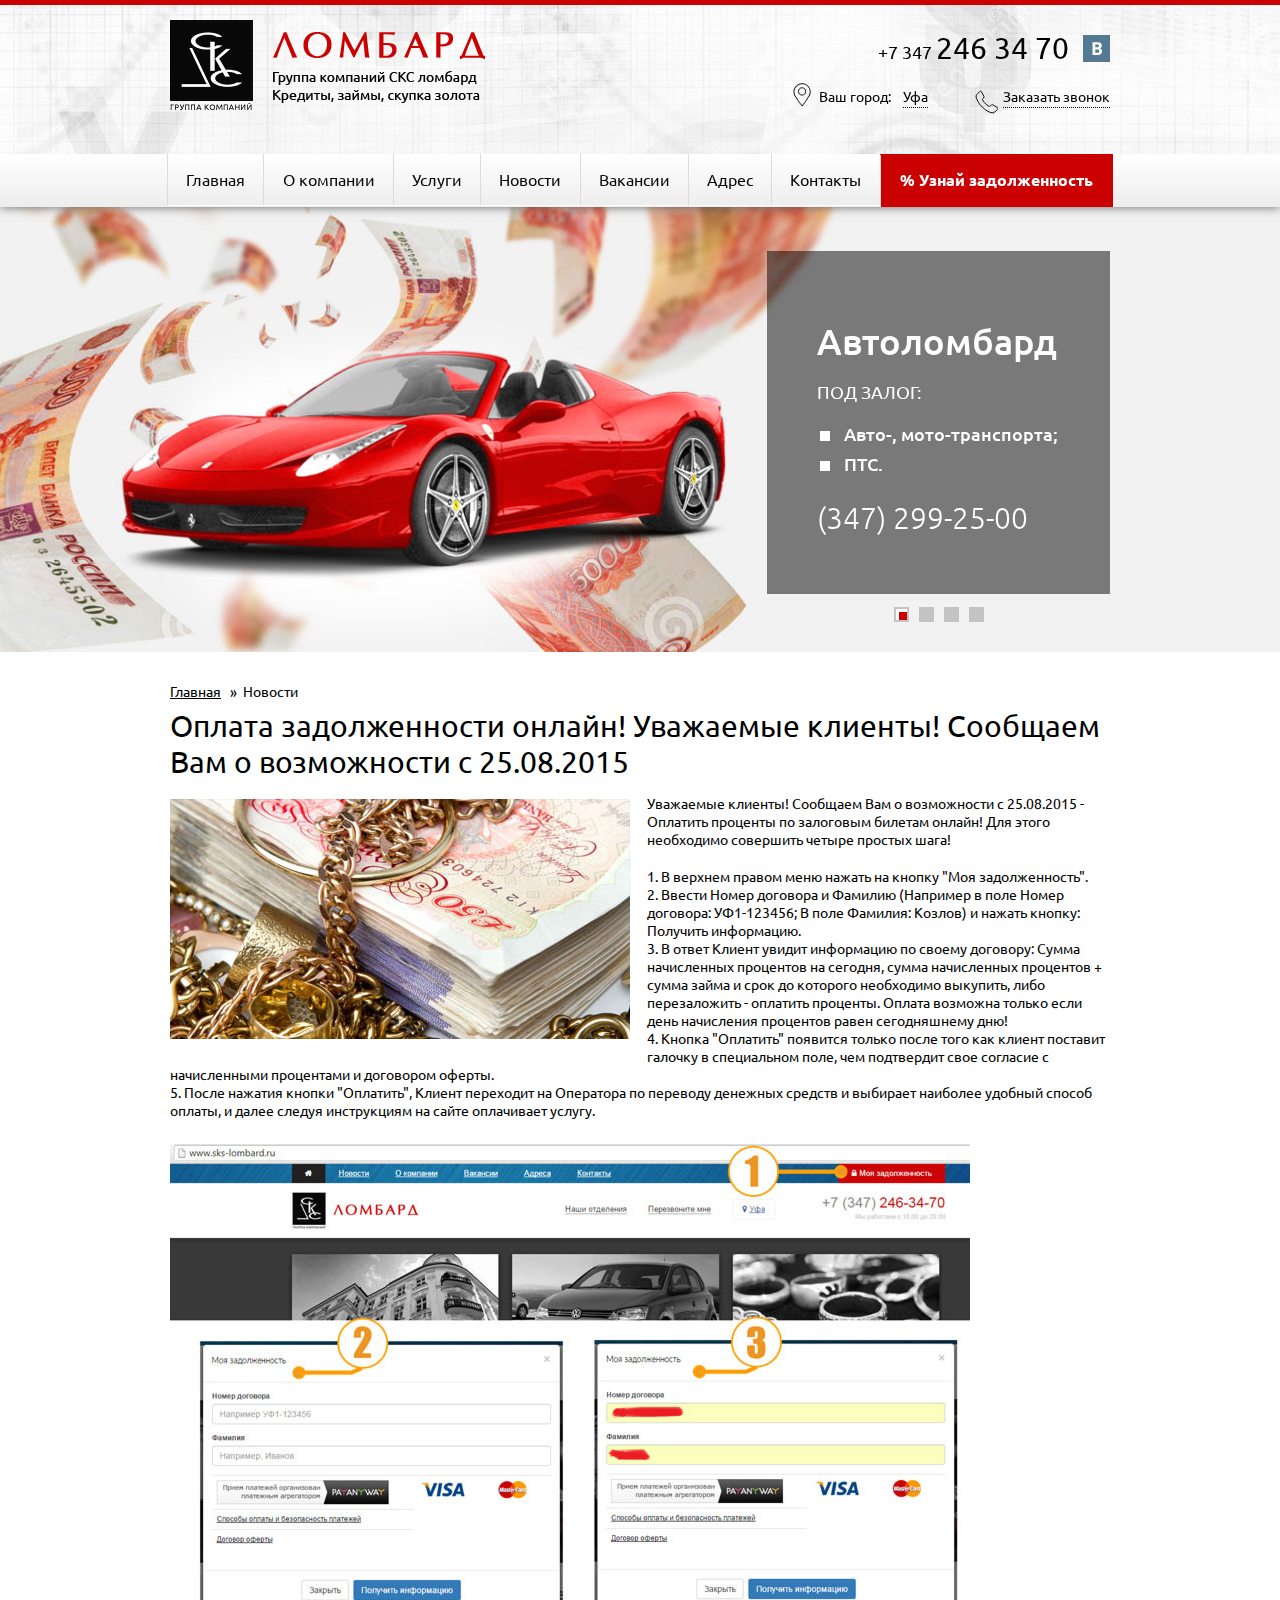
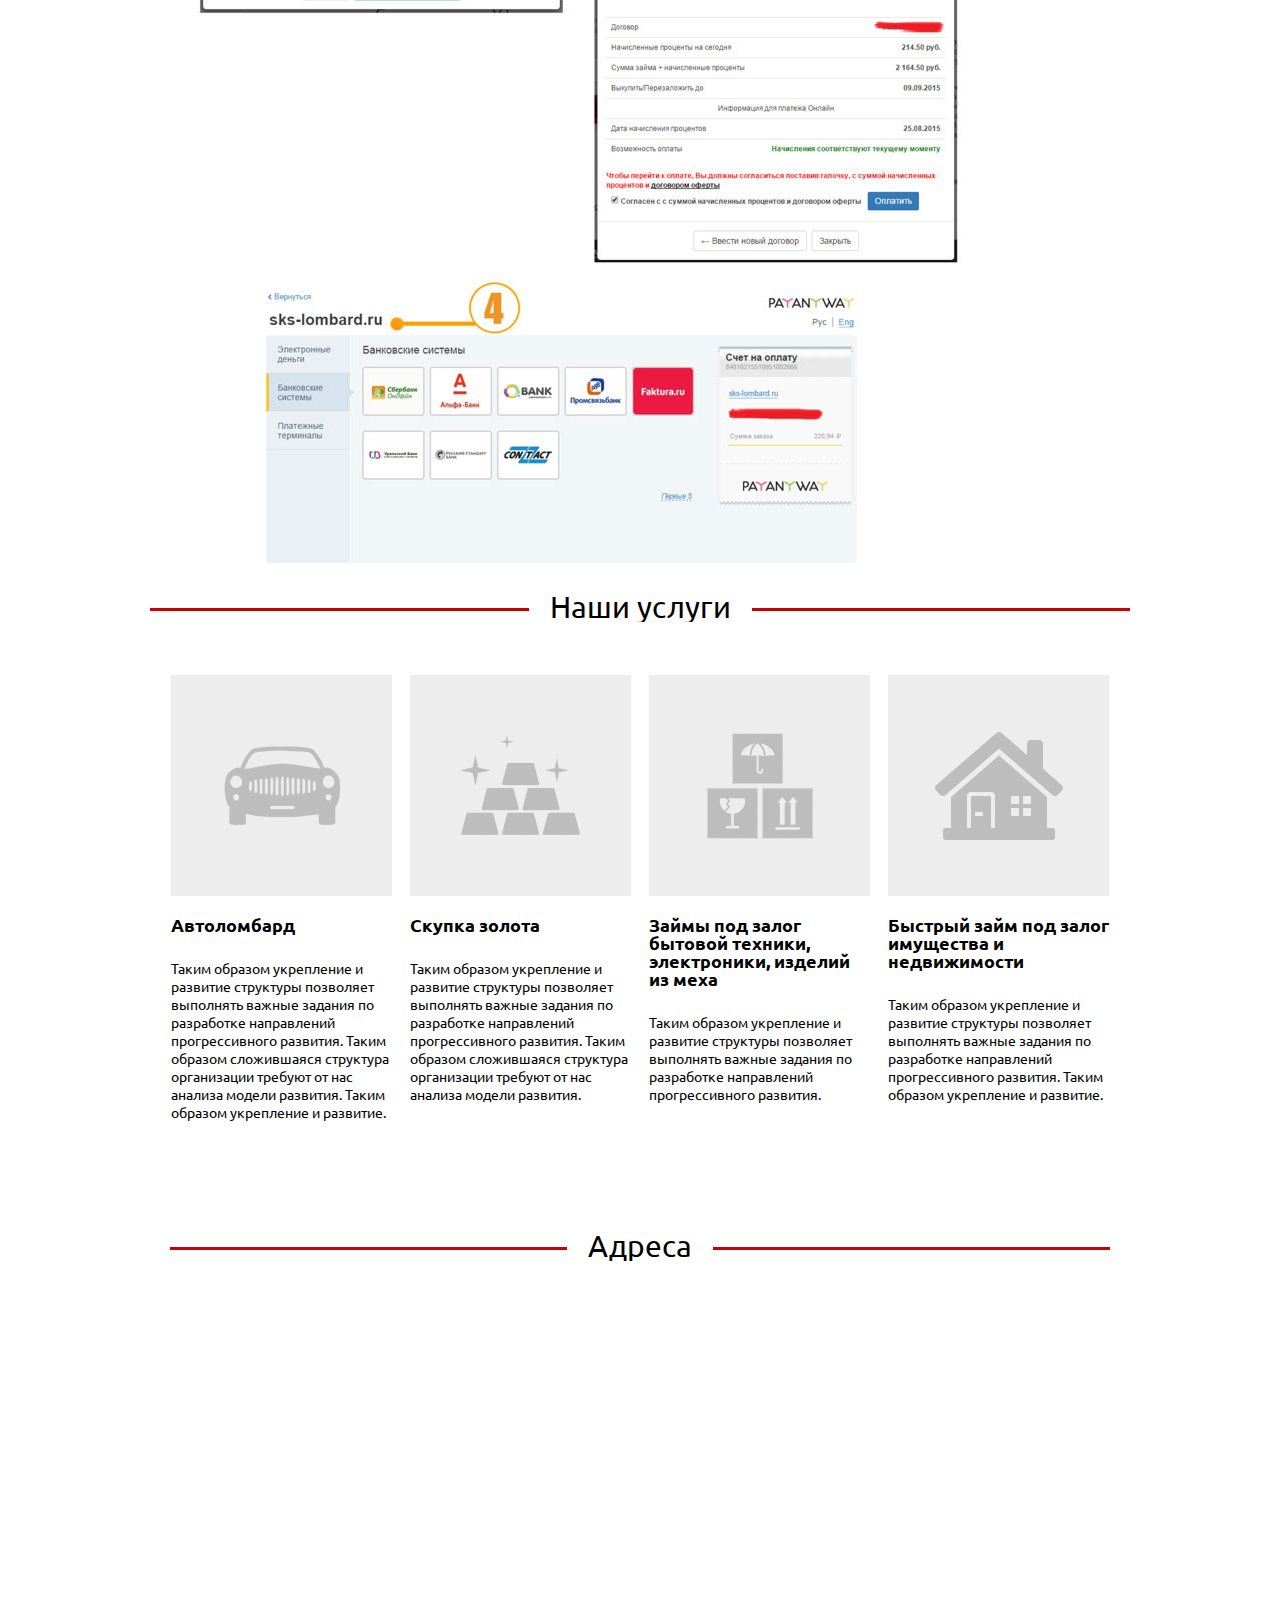
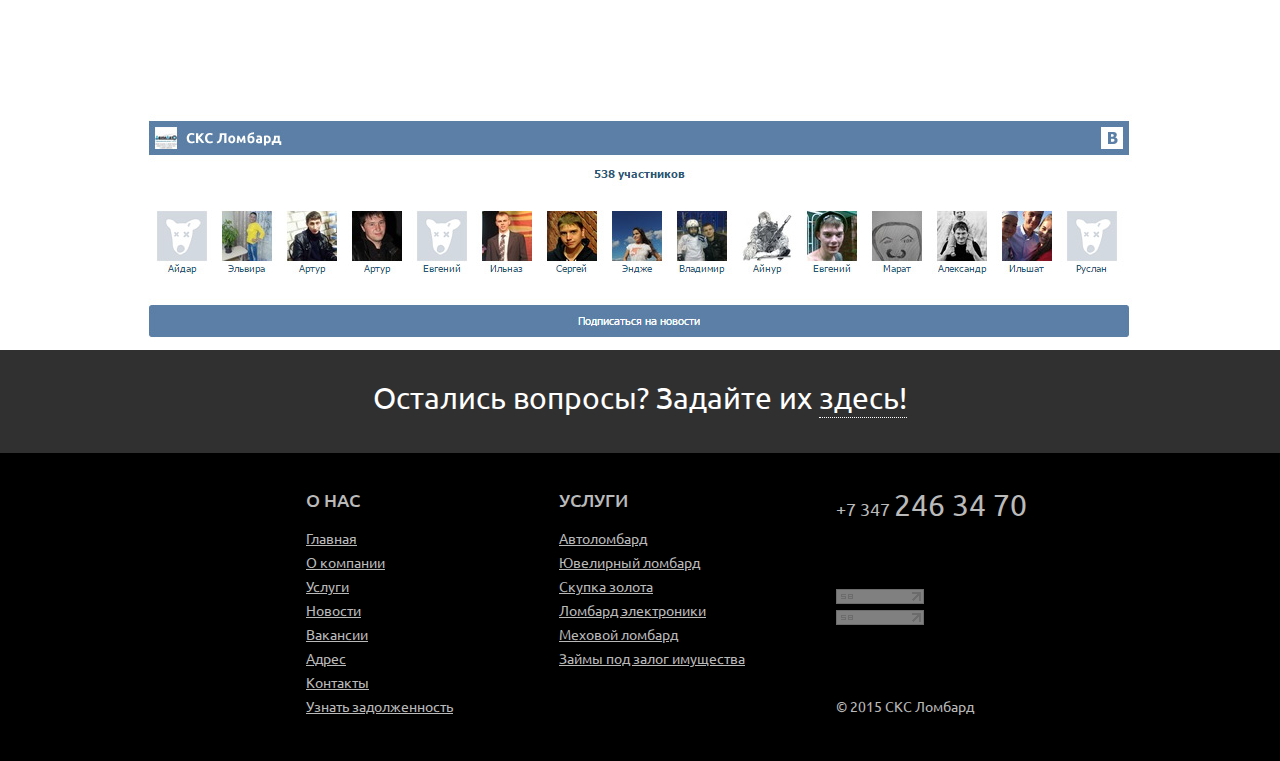
<file: new.html>
﻿<!DOCTYPE html> 
<html lang="ru">
<head>
    <meta charset="utf-8" />

    <meta name="robots" content="noindex, nofollow">
    <meta name="viewport" content="user-scalable=no, width=device-width, initial-scale=1, maximum-scale=1">
    <meta name="format-detection" content="telephone=no">
    <meta name="format-detection" content="address=no">

    <title>Title</title>
    <link href='https://fonts.googleapis.com/css?family=Ubuntu:400,700,300,500&subset=cyrillic' rel='stylesheet' type='text/css'>
    <link rel="stylesheet" href="css/swiper.min.css" />
    <link rel="stylesheet" href="css/main.css" />

</head>
<body>
    <!-- site -->
    <div class="site">
        <!-- /site__header -->
        <header class="site__header">
            <!-- sites -->
            <div class="sites">
                <!-- site__header-layout -->
                <div class="site__header-layout">
                    <!-- sites__close -->
                    <div class="sites__close"></div>
                    <!-- /sites__close -->
                    <!-- site__title -->
                    <h2 class="site__title">
                        <span>Все сайты группы компаний СКС ломбард</span>
                    </h2>
                    <!-- /site__title -->
                    <a href="#" target="_blank">
                        <img src="img/site-001.jpg" alt="img"/>
                    </a>
                    <a href="#" target="_blank">
                        <img src="img/site-002.jpg" alt="img"/>
                    </a>
                    <!-- sites__tail -->
                    <div class="sites__tail">
                        <span>Наши сайты</span>
                    </div>
                    <!-- /sites__tail -->
                </div>
                <!-- /site__header-layout -->
            </div>
            <!-- /sites -->
            <!-- site__header-layout -->
            <div class="site__header-layout">
                <!-- logo -->
                <a href="/" class="logo">
                    <img src="img/logo.png" alt="Ломбард Группа компаний СКС ломбард Кредиты, займы, скупка золота">
                </a>
                <!-- /logo -->
                <!-- header-info -->
                <div class="header-info">
                    <a class="header-info__phone" href="tel:+73472463470">+7 347 <span>246 34 70</span></a>
                    <a class="header-info__vk"></a>
                    <!-- menu-icon -->
                    <div class="menu-icon">
                        <span></span>
                    </div>
                    <!-- menu-icon -->
                    <div class="header-info__city">Ваш город: <a>Уфа</a></div>
                    <a class="header-info__callback popup__open" data-popup="callback">Заказать звонок</a>
                </div>
                <!-- /header-info -->
            </div>
            <!-- header-menu -->
            <nav class="header-menu">
                <ul>
                    <li><a href="#">Главная</a></li>
                    <li class="sub-menu">
                        <a href="#">О компании</a>
                        <ul>
                            <li><a href="#">Миссия</a></li>
                            <li><a href="#">Руководство</a></li>
                            <li><a href="#">История</a></li>
                        </ul>
                    </li>
                    <li><a href="#">Услуги</a></li>
                    <li><a href="#">Новости</a></li>
                    <li><a href="#">Вакансии</a></li>
                    <li><a href="#">Адрес</a></li>
                    <li><a href="#">Контакты</a></li>
                    <li class="btn_debt"><a href="#">% Узнай задолженность</a></li>
                </ul>
            </nav>
            <!-- /header-menu -->
            <!-- /site__header-layout -->
        </header>
        <!-- /site__header -->

        <!-- site__content -->
        <div class="site__content">

            <!-- slider -->
            <div class="slider">

                <!-- swiper-container -->
                <div class="swiper-container">

                    <div class="swiper-wrapper">

                        <!-- swiper-slide -->
                        <div class="swiper-slide slider__item" style="background-image: url(pic/slider1.jpg)">
                            <div>
                                <div class="slider__info">
                                    <strong class="slider__title">Автоломбард</strong>
                                    <span>Под залог:</span>
                                    <ul>
                                        <li>Авто-, мото-транспорта;</li>
                                        <li>ПТС.</li>
                                    </ul>
                                    <a href="tel:3472992500">(347) 299-25-00</a>
                                </div>
                            </div>
                        </div>
                        <!-- /swiper-slide -->

                        <!-- swiper-slide -->
                        <div class="swiper-slide slider__item" style="background-image: url(pic/slider2.jpg)">
                            <div>
                                <div class="slider__info">
                                    <strong class="slider__title">Автоломбард</strong>
                                    <span>Под залог:</span>
                                    <ul>
                                        <li>Авто-, мото-транспорта;</li>
                                        <li>ПТС.</li>
                                    </ul>
                                    <a href="tel:3472992500">(347) 299-25-00</a>
                                </div>
                            </div>
                        </div>
                        <!-- /swiper-slide -->

                        <!-- swiper-slide -->
                        <div class="swiper-slide slider__item" style="background-image: url(pic/slider1.jpg)">
                            <div>
                                <div class="slider__info">
                                    <strong class="slider__title">Автоломбард</strong>
                                    <span>Под залог:</span>
                                    <ul>
                                        <li>Авто-, мото-транспорта;</li>
                                        <li>ПТС.</li>
                                    </ul>
                                    <a href="tel:3472992500">(347) 299-25-00</a>
                                </div>
                            </div>
                        </div>
                        <!-- /swiper-slide -->

                        <!-- swiper-slide -->
                        <div class="swiper-slide slider__item" style="background-image: url(pic/slider2.jpg)">
                            <div>
                                <div class="slider__info">
                                    <strong class="slider__title">Автоломбард</strong>
                                    <span>Под залог:</span>
                                    <ul>
                                        <li>Авто-, мото-транспорта;</li>
                                        <li>ПТС.</li>
                                    </ul>
                                    <a href="tel:3472992500">(347) 299-25-00</a>
                                </div>
                            </div>
                        </div>
                        <!-- /swiper-slide -->

                    </div>

                    <div class="swiper-pagination"></div>

                </div>
                <!-- /swiper-container -->

            </div>
            <!-- /slider -->

            <!--breadcrumbs-->
            <ul class="breadcrumbs">
                <li><a href="#">Главная</a></li>
                <li>Новости</li>
            </ul>
            <!--/breadcrumbs-->

            <!-- new-detail -->
            <div class="new-detail">

                <h1>Оплата задолженности онлайн! Уважаемые клиенты! Сообщаем Вам о возможности с 25.08.2015</h1>

                <!-- new-detail__pic -->
                <div class="new-detail__pic new-detail__pic_left">
                    <img src="pic/pic2.jpg" alt="">
                </div>
                <!-- /new-detail__pic -->

                <p>Уважаемые клиенты! Сообщаем Вам о возможности с 25.08.2015 - Оплатить проценты по залоговым билетам
                    онлайн! Для этого необходимо совершить четыре простых шага!</p>

                <ol>
                    <li>В верхнем правом меню нажать на кнопку "Моя задолженность".</li>
                    <li>Ввести Номер договора и Фамилию (Например в поле Номер договора: УФ1-123456; В поле Фамилия:
                        Козлов) и нажать кнопку: Получить информацию.</li>
                    <li>В ответ Клиент увидит информацию по своему договору: Сумма начисленных процентов на сегодня,
                        сумма начисленных процентов + сумма займа и срок до которого необходимо выкупить, либо
                        перезаложить - оплатить проценты. Оплата возможна только если день начисления процентов равен
                        сегодняшнему дню!</li>
                    <li>Кнопка "Оплатить" появится только после того как клиент поставит галочку в специальном поле,
                        чем подтвердит свое согласие с начисленными процентами и договором оферты.</li>
                    <li>После нажатия кнопки "Оплатить", Клиент переходит на Оператора по переводу денежных средств и
                        выбирает наиболее удобный способ оплаты, и далее следуя инструкциям на сайте оплачивает
                        услугу.</li>
                </ol>

                <!-- new-detail__pic -->
                <div class="new-detail__pic">
                    <img src="pic/pic1.jpg" alt="">
                </div>
                <!-- /new-detail__pic -->

            </div>
            <!-- /new-detail -->

            <!--services-->
            <section class="services">

                <!--site__title-->
                <h2 class="site__title">
                    <span>Наши услуги</span>
                </h2>
                <!--site__title-->

                <ul class="services__wrap">
                    <li class="services__item">
                        <div class="services__pic" style="background-image: url(img/services1.png)"></div>
                        <h3>Автоломбард</h3>
                        <p>Таким образом укрепление и развитие структуры позволяет выполнять важные задания по разработке направлений прогрессивного развития. Таким образом сложившаяся структура организации требуют от нас анализа модели развития. Таким образом укрепление и развитие.</p>
                    </li>
                    <li class="services__item">
                        <div class="services__pic" style="background-image: url(img/services2.png)"></div>
                        <h3>Скупка золота</h3>
                        <p>Таким образом укрепление и развитие структуры позволяет выполнять важные задания по разработке направлений прогрессивного развития. Таким образом сложившаяся структура организации требуют от нас анализа модели развития. </p>
                    </li>
                    <li class="services__item">
                        <div class="services__pic" style="background-image: url(img/services3.png)"></div>
                        <h3>Займы под залог бытовой техники, электроники, изделий из меха</h3>
                        <p>Таким образом укрепление и развитие структуры позволяет выполнять важные задания по разработке направлений прогрессивного развития. </p>
                    </li>
                    <li class="services__item">
                        <div class="services__pic" style="background-image: url(img/services4.png)"></div>
                        <h3>Быстрый займ под залог имущества и недвижимости</h3>
                        <p>Таким образом укрепление и развитие структуры позволяет выполнять важные задания по разработке направлений прогрессивного развития. Таким образом укрепление и развитие.</p>
                    </li>
                </ul>
            </section>
            <!--/services-->

            <!-- address -->
            <div class="address">
                <h2 class="site__title">
                    <span>Адреса</span>
                </h2>

                <!-- map -->
                <div class="map">

                    <!-- map__wrap -->
                    <div class="map__wrap" id="map"></div>
                    <!-- /map__wrap -->

                    <!-- map__item-wrap -->
                    <div class="map__item-wrap">
                        <span class="map__item" data-coord="54.730634, 55.972611"><a href="#">г. Уфа, ул. Сельская, Секция 1</a></span>
                        <span class="map__item" data-coord="54.733950, 55.944741"><a href="#">г. Уфа, ул. Сельская, Секция 1</a></span>
                        <span class="map__item" data-coord="54.744585, 56.009439"><a href="#">г. Уфа, ул. Сельская, Секция 1</a></span>
                        <span class="map__item" data-coord="54.724989, 56.029555"><a href="#">г. Уфа, ул. Сельская, Секция 1</a></span>
                    </div>
                    <!-- /map__item-wrap -->

                </div>
                <!-- /map -->

            </div>
            <!-- /address -->

            <!-- social-contact -->
            <div class="social-contact">
                <div><img src="pic/contact.jpg" alt="img"></div>
            </div>
            <!-- /social-contact -->

            <!--question-->
            <div class="question">
                <div>Остались вопросы? Задайте их <a href="#">здесь!</a></div>
            </div>
            <!--/question-->

        </div>
        <!-- /site__content -->

        <!-- site__footer -->
        <footer class="site__footer">

            <!-- site__footer-layout -->
            <div class="site__footer-layout">

                <!-- site__footer-info -->
                <div class="site__footer-info">

                    <a class="site__footer-tel" href="tel:+73472463470">+7 347 <span>246 34 70</span></a>

                    <span class="site__footer-copyright">© 2015 СКС Ломбард</span>

                    <span class="site__footer-counter"><img src="pic/counter.png" alt=""></span>

                </div>
                <!-- /site__footer-info -->

                <!-- site__footer-item -->
                <div class="site__footer-item">

                    <h2>о нас</h2>
                    <ul>
                        <li><a href="#">Главная</a></li>
                        <li><a href="#">О компании</a></li>
                        <li><a href="#">Услуги</a></li>
                        <li><a href="#">Новости</a></li>
                        <li><a href="#">Вакансии</a></li>
                        <li><a href="#">Адрес</a></li>
                        <li><a href="#">Контакты</a></li>
                        <li><a href="#">Узнать задолженность</a></li>
                    </ul>

                </div>
                <!-- /site__footer-item -->

                <!-- site__footer-item -->
                <div class="site__footer-item">

                    <h2>УСЛУГИ</h2>
                    <ul>
                        <li><a href="#">Автоломбард</a></li>
                        <li><a href="#">Ювелирный ломбард</a></li>
                        <li><a href="#">Скупка золота</a></li>
                        <li><a href="#">Ломбард электроники</a></li>
                        <li><a href="#">Меховой ломбард</a></li>
                        <li><a href="#">Займы под залог имущества</a></li>
                    </ul>

                </div>
                <!-- /site__footer-item -->

            </div>
            <!-- /site__footer-layout -->

        </footer>
        <!-- /site__footer -->
    </div>
    <!-- /site -->

    <!-- popup -->
    <div class="popup">
        <!-- popup__wrap -->
        <div class="popup__wrap">
            <!-- popup__content -->
            <div class="popup__content popup__callback">
                <!-- callback-popup -->
                <div class="callback-popup">
                    <!-- callback-popup__content -->
                    <div class="callback-popup__content">
                        <h2>Онлайн-заявка</h2>
                        <form class="callback__form" action="#">
                            <label for="callback-popup__service">Услуга</label>
                            <select name="callback-popup__service" id="callback-popup__service">
                                <option value="Автоломбард деньги под залог автомобиля">Автоломбард деньги под залог автомобиля</option>
                                <option value="Домоломбард деньги под залог дома">Домоломбард деньги под залог дома</option>
                            </select>
                            <label for="callback-popup__name">фио</label>
                            <input type="text" name="callback-popup__name" id="callback-popup__name"/>
                            <label for="callback-popup__phone">контактный телефон <span>*</span></label>
                            <input type="tel" name="callback-popup__phone" id="callback-popup__phone"/>
                            <label for="callback-popup__message">дополнительная информация</label>
                            <textarea name="callback-popup__message" id="callback-popup__message"></textarea>
                            <div class="callback__captcha">
                                <div>
                                    <img src="pic/captcha.jpg" alt="captcha"/>
                                </div>
                                <span>Защита от автоматического заполнения</span>
                                <label for="callback-popup__captcha">введите символы с картинки <span>*</span></label>
                                <input type="text" name="callback-popup__captcha" id="callback-popup__captcha"/>
                            </div>
                            <div class="callback-popup__note"><span>*</span> - обязательные поля</div>
                            <input type="submit" class="btn" name="callback-popup__send" id="callback-popup__send" value="Отправить"/>
                            <!-- popup__close -->
                            <button class="popup__close">ЗАКРЫТЬ</button>
                            <!-- /popup__close -->
                        </form>
                    </div>
                    <!-- /callback-popup_content -->
                </div>
                <!-- /callback-popup -->
            </div>
            <!-- popup__content -->
            <!-- popup__content -->
            <div class="popup__content popup__thanks">
                <!-- thanks-popup -->
                <div class="thanks-popup">
                    <!-- thanks-popup__content -->
                    <div class="thanks-popup__content">
                        <div class="thanks-popup__topic">Спасибо</div>
                        <span>Наш менеджер свяжется с Вами в указанное время</span>
                    </div>
                    <!-- /thanks-popup__content -->
                </div>
                <!-- /thanks__content -->
            </div>
            <!-- /popup__content -->
        </div>
        <!-- /popup__wrap -->
    </div>
    <!-- /popup -->

    <script src="js/jquery-2.1.3.min.js"></script>
    <script src="js/swiper.min.js"></script>
    <script src="http://api-maps.yandex.ru/2.0-stable/?load=package.standard&lang=ru-RU" type="text/javascript"> </script>
    <script src="js/jquery.main.js"></script>
</body>
</html>
</file>
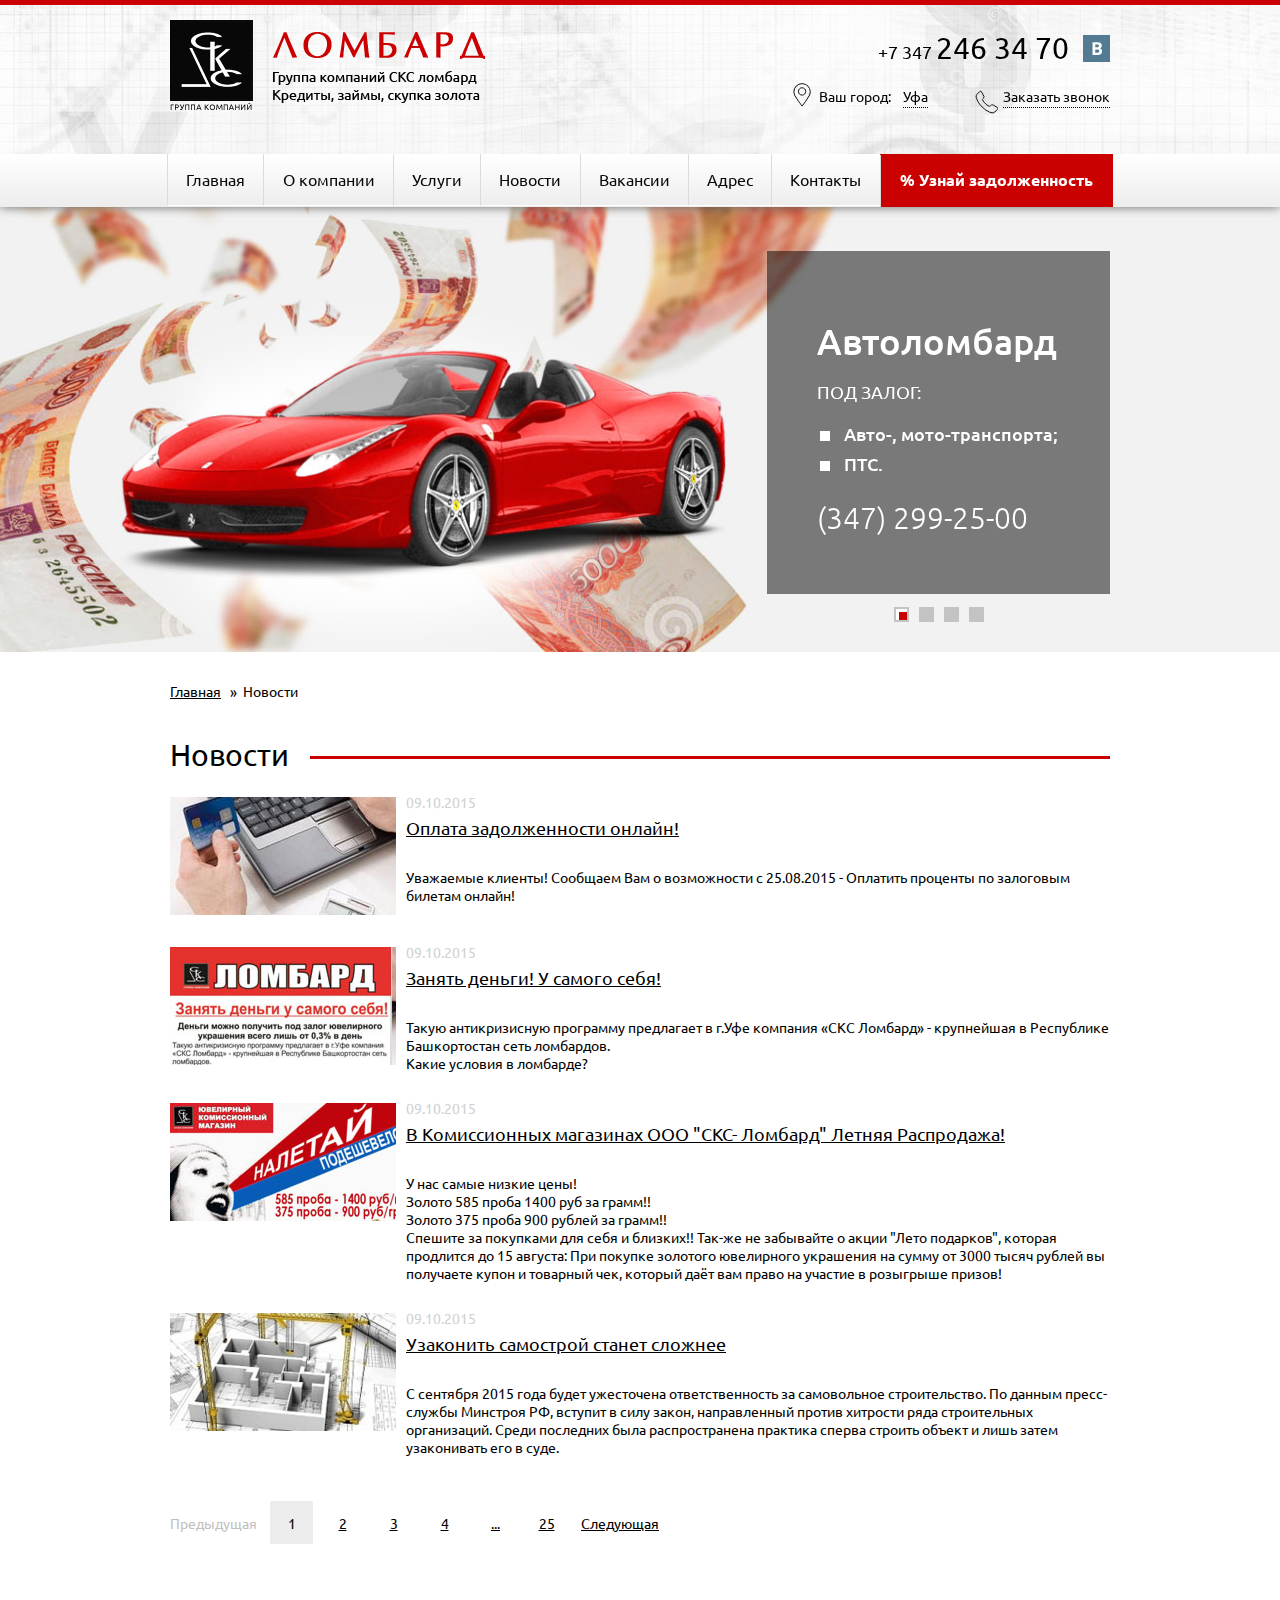
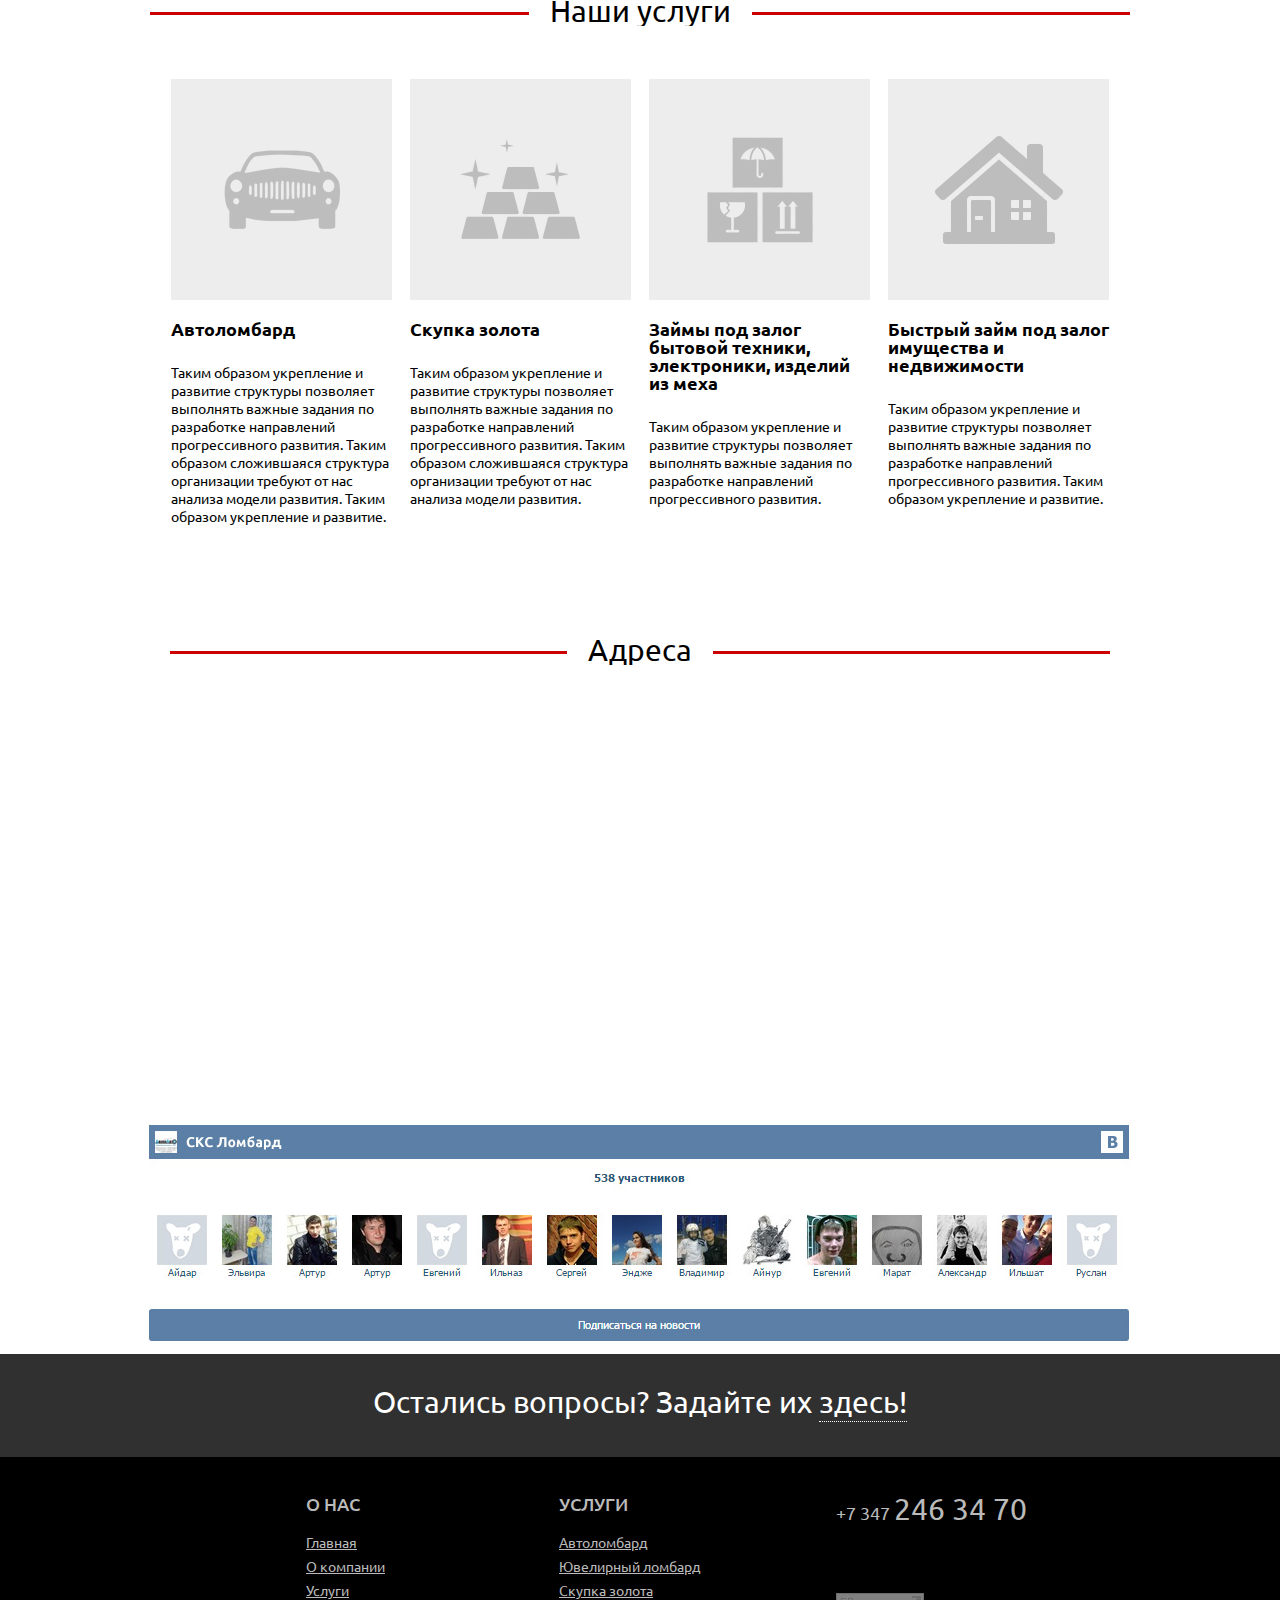
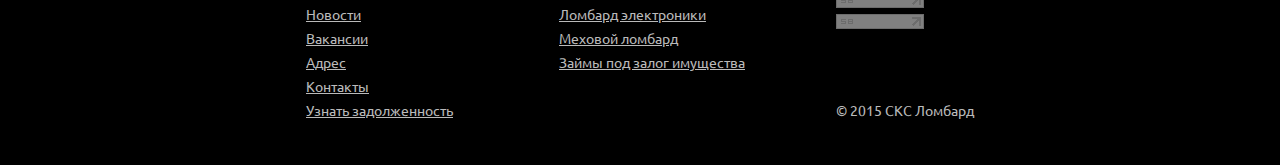
<file: news.html>
﻿<!DOCTYPE html> 
<html lang="ru">
<head>
    <meta charset="utf-8" />

    <meta name="robots" content="noindex, nofollow">
    <meta name="viewport" content="user-scalable=no, width=device-width, initial-scale=1, maximum-scale=1">
    <meta name="format-detection" content="telephone=no">
    <meta name="format-detection" content="address=no">

    <title>Title</title>
    <link href='https://fonts.googleapis.com/css?family=Ubuntu:400,700,300,500&subset=cyrillic' rel='stylesheet' type='text/css'>
    <link rel="stylesheet" href="css/swiper.min.css" />
    <link rel="stylesheet" href="css/main.css" />

</head>
<body>
    <!-- site -->
    <div class="site">
        <!-- /site__header -->
        <header class="site__header">
            <!-- sites -->
            <div class="sites">
                <!-- site__header-layout -->
                <div class="site__header-layout">
                    <!-- sites__close -->
                    <div class="sites__close"></div>
                    <!-- /sites__close -->
                    <!-- site__title -->
                    <h2 class="site__title">
                        <span>Все сайты группы компаний СКС ломбард</span>
                    </h2>
                    <!-- /site__title -->
                    <a href="#" target="_blank">
                        <img src="img/site-001.jpg" alt="img"/>
                    </a>
                    <a href="#" target="_blank">
                        <img src="img/site-002.jpg" alt="img"/>
                    </a>
                    <!-- sites__tail -->
                    <div class="sites__tail">
                        <span>Наши сайты</span>
                    </div>
                    <!-- /sites__tail -->
                </div>
                <!-- /site__header-layout -->
            </div>
            <!-- /sites -->
            <!-- site__header-layout -->
            <div class="site__header-layout">
                <!-- logo -->
                <a href="/" class="logo">
                    <img src="img/logo.png" alt="Ломбард Группа компаний СКС ломбард Кредиты, займы, скупка золота">
                </a>
                <!-- /logo -->
                <!-- header-info -->
                <div class="header-info">
                    <a class="header-info__phone" href="tel:+73472463470">+7 347 <span>246 34 70</span></a>
                    <a class="header-info__vk"></a>
                    <!-- menu-icon -->
                    <div class="menu-icon">
                        <span></span>
                    </div>
                    <!-- menu-icon -->
                    <div class="header-info__city">Ваш город: <a>Уфа</a></div>
                    <a class="header-info__callback popup__open" data-popup="callback">Заказать звонок</a>
                </div>
                <!-- /header-info -->
            </div>
            <!-- header-menu -->
            <nav class="header-menu">
                <ul>
                    <li><a href="#">Главная</a></li>
                    <li class="sub-menu">
                        <a href="#">О компании</a>
                        <ul>
                            <li><a href="#">Миссия</a></li>
                            <li><a href="#">Руководство</a></li>
                            <li><a href="#">История</a></li>
                        </ul>
                    </li>
                    <li><a href="#">Услуги</a></li>
                    <li><a href="#">Новости</a></li>
                    <li><a href="#">Вакансии</a></li>
                    <li><a href="#">Адрес</a></li>
                    <li><a href="#">Контакты</a></li>
                    <li class="btn_debt"><a href="#">% Узнай задолженность</a></li>
                </ul>
            </nav>
            <!-- /header-menu -->
            <!-- /site__header-layout -->
        </header>
        <!-- /site__header -->

        <!-- site__content -->
        <div class="site__content">

            <!-- slider -->
            <div class="slider">

                <!-- swiper-container -->
                <div class="swiper-container">

                    <div class="swiper-wrapper">

                        <!-- swiper-slide -->
                        <div class="swiper-slide slider__item" style="background-image: url(pic/slider1.jpg)">
                            <div>
                                <div class="slider__info">
                                    <strong class="slider__title">Автоломбард</strong>
                                    <span>Под залог:</span>
                                    <ul>
                                        <li>Авто-, мото-транспорта;</li>
                                        <li>ПТС.</li>
                                    </ul>
                                    <a href="tel:3472992500">(347) 299-25-00</a>
                                </div>
                            </div>
                        </div>
                        <!-- /swiper-slide -->

                        <!-- swiper-slide -->
                        <div class="swiper-slide slider__item" style="background-image: url(pic/slider2.jpg)">
                            <div>
                                <div class="slider__info">
                                    <strong class="slider__title">Автоломбард</strong>
                                    <span>Под залог:</span>
                                    <ul>
                                        <li>Авто-, мото-транспорта;</li>
                                        <li>ПТС.</li>
                                    </ul>
                                    <a href="tel:3472992500">(347) 299-25-00</a>
                                </div>
                            </div>
                        </div>
                        <!-- /swiper-slide -->

                        <!-- swiper-slide -->
                        <div class="swiper-slide slider__item" style="background-image: url(pic/slider1.jpg)">
                            <div>
                                <div class="slider__info">
                                    <strong class="slider__title">Автоломбард</strong>
                                    <span>Под залог:</span>
                                    <ul>
                                        <li>Авто-, мото-транспорта;</li>
                                        <li>ПТС.</li>
                                    </ul>
                                    <a href="tel:3472992500">(347) 299-25-00</a>
                                </div>
                            </div>
                        </div>
                        <!-- /swiper-slide -->

                        <!-- swiper-slide -->
                        <div class="swiper-slide slider__item" style="background-image: url(pic/slider2.jpg)">
                            <div>
                                <div class="slider__info">
                                    <strong class="slider__title">Автоломбард</strong>
                                    <span>Под залог:</span>
                                    <ul>
                                        <li>Авто-, мото-транспорта;</li>
                                        <li>ПТС.</li>
                                    </ul>
                                    <a href="tel:3472992500">(347) 299-25-00</a>
                                </div>
                            </div>
                        </div>
                        <!-- /swiper-slide -->

                    </div>

                    <div class="swiper-pagination"></div>

                </div>
                <!-- /swiper-container -->

            </div>
            <!-- /slider -->

            <!--breadcrumbs-->
            <ul class="breadcrumbs">
                <li><a href="#">Главная</a></li>
                <li>Новости</li>
            </ul>
            <!--/breadcrumbs-->

            <!-- news-preview -->
            <div class="news-preview">
                <h2 class="site__title site__title_left">
                    <span>Новости</span>
                </h2>

                <!-- news-preview__item -->
                <div class="news-preview__item">
                    <a href="#" class="news-preview__pic">
                        <img src="pic/news1.jpg" alt="">
                    </a>
                    <div class="news-preview__title">
                        <time datetime="2015-10-09">09.10.2015</time>
                        <a href="#">Оплата задолженности онлайн!</a>
                        <p>Уважаемые клиенты! Сообщаем Вам о возможности с 25.08.2015 - Оплатить проценты по залоговым
                            билетам онлайн!</p>
                    </div>
                </div>
                <!-- /news-preview__item -->

                <!-- news-preview__item -->
                <div class="news-preview__item">
                    <a href="#" class="news-preview__pic">
                        <img src="pic/news2.jpg" alt="">
                    </a>
                    <div class="news-preview__title">
                        <time datetime="2015-10-09">09.10.2015</time>
                        <a href="#">Занять деньги! У самого себя!</a>
                        <p>Такую антикризисную программу предлагает в г.Уфе компания «СКС Ломбард» - крупнейшая в
                            Республике Башкортостан сеть ломбардов.</p>
                        <p>Какие условия в ломбарде?</p>
                    </div>
                </div>
                <!-- /news-preview__item -->

                <!-- news-preview__item -->
                <div class="news-preview__item">
                    <a href="#" class="news-preview__pic">
                        <img src="pic/news3.jpg" alt="">
                    </a>
                    <div class="news-preview__title">
                        <time datetime="2015-10-09">09.10.2015</time>
                        <a href="#">В Комиссионных магазинах ООО "СКС- Ломбард" Летняя Распродажа!</a>
                        <p>У нас самые низкие цены!</p>
                        <p>Золото 585 проба 1400 руб за грамм!!</p>
                        <p>Золото 375 проба 900 рублей за грамм!!</p>
                        <p>Спешите за покупками для себя и близких!! Так-же не забывайте о акции "Лето подарков",
                            которая продлится до 15 августа: При покупке золотого ювелирного украшения на сумму от 3000
                            тысяч рублей вы получаете купон и товарный чек, который даёт вам право на участие в
                            розыгрыше призов! </p>
                    </div>
                </div>
                <!-- /news-preview__item -->

                <!-- news-preview__item -->
                <div class="news-preview__item">
                    <a href="#" class="news-preview__pic">
                        <img src="pic/news4.jpg" alt="">
                    </a>
                    <div class="news-preview__title">
                        <time datetime="2015-10-09">09.10.2015</time>
                        <a href="#">Узаконить самострой станет сложнее</a>
                        <p>С сентября 2015 года будет ужесточена ответственность за самовольное строительство. По
                            данным пресс-службы Минстроя РФ, вступит в силу закон, направленный против хитрости ряда
                            строительных организаций. Среди последних была распространена практика сперва строить
                            объект и лишь затем узаконивать его в суде.</p>
                    </div>
                </div>
                <!-- /news-preview__item -->

                <!--pagination-->
                <div class="pagination">
                    <li class="pagination__prev"><span>Предыдущая</span></li>
                    <li class="active"><span>1</span></li>
                    <li><a href="#">2</a></li>
                    <li><a href="#">3</a></li>
                    <li><a href="#">4</a></li>
                    <li><a href="#">...</a></li>
                    <li><a href="#">25</a></li>
                    <li class="pagination__next"><a href="#">Следующая</a></li>
                </div>
                <!--/pagination-->

            </div>
            <!-- /news-preview -->

            <!--services-->
            <section class="services">

                <!--site__title-->
                <h2 class="site__title">
                    <span>Наши услуги</span>
                </h2>
                <!--site__title-->

                <ul class="services__wrap">
                    <li class="services__item">
                        <div class="services__pic" style="background-image: url(img/services1.png)"></div>
                        <h3>Автоломбард</h3>
                        <p>Таким образом укрепление и развитие структуры позволяет выполнять важные задания по разработке направлений прогрессивного развития. Таким образом сложившаяся структура организации требуют от нас анализа модели развития. Таким образом укрепление и развитие.</p>
                    </li>
                    <li class="services__item">
                        <div class="services__pic" style="background-image: url(img/services2.png)"></div>
                        <h3>Скупка золота</h3>
                        <p>Таким образом укрепление и развитие структуры позволяет выполнять важные задания по разработке направлений прогрессивного развития. Таким образом сложившаяся структура организации требуют от нас анализа модели развития. </p>
                    </li>
                    <li class="services__item">
                        <div class="services__pic" style="background-image: url(img/services3.png)"></div>
                        <h3>Займы под залог бытовой техники, электроники, изделий из меха</h3>
                        <p>Таким образом укрепление и развитие структуры позволяет выполнять важные задания по разработке направлений прогрессивного развития. </p>
                    </li>
                    <li class="services__item">
                        <div class="services__pic" style="background-image: url(img/services4.png)"></div>
                        <h3>Быстрый займ под залог имущества и недвижимости</h3>
                        <p>Таким образом укрепление и развитие структуры позволяет выполнять важные задания по разработке направлений прогрессивного развития. Таким образом укрепление и развитие.</p>
                    </li>
                </ul>
            </section>
            <!--/services-->

            <!-- address -->
            <div class="address">
                <h2 class="site__title">
                    <span>Адреса</span>
                </h2>

                <!-- map -->
                <div class="map">

                    <!-- map__wrap -->
                    <div class="map__wrap" id="map"></div>
                    <!-- /map__wrap -->

                    <!-- map__item-wrap -->
                    <div class="map__item-wrap">
                        <span class="map__item" data-coord="54.730634, 55.972611"><a href="#">г. Уфа, ул. Сельская, Секция 1</a></span>
                        <span class="map__item" data-coord="54.733950, 55.944741"><a href="#">г. Уфа, ул. Сельская, Секция 1</a></span>
                        <span class="map__item" data-coord="54.744585, 56.009439"><a href="#">г. Уфа, ул. Сельская, Секция 1</a></span>
                        <span class="map__item" data-coord="54.724989, 56.029555"><a href="#">г. Уфа, ул. Сельская, Секция 1</a></span>
                    </div>
                    <!-- /map__item-wrap -->

                </div>
                <!-- /map -->

            </div>
            <!-- /address -->

            <!-- social-contact -->
            <div class="social-contact">
                <div><img src="pic/contact.jpg" alt="img"></div>
            </div>
            <!-- /social-contact -->

            <!--question-->
            <div class="question">
                <div>Остались вопросы? Задайте их <a href="#">здесь!</a></div>
            </div>
            <!--/question-->

        </div>
        <!-- /site__content -->

        <!-- site__footer -->
        <footer class="site__footer">

            <!-- site__footer-layout -->
            <div class="site__footer-layout">

                <!-- site__footer-info -->
                <div class="site__footer-info">

                    <a class="site__footer-tel" href="tel:+73472463470">+7 347 <span>246 34 70</span></a>

                    <span class="site__footer-copyright">© 2015 СКС Ломбард</span>

                    <span class="site__footer-counter"><img src="pic/counter.png" alt=""></span>

                </div>
                <!-- /site__footer-info -->

                <!-- site__footer-item -->
                <div class="site__footer-item">

                    <h2>о нас</h2>
                    <ul>
                        <li><a href="#">Главная</a></li>
                        <li><a href="#">О компании</a></li>
                        <li><a href="#">Услуги</a></li>
                        <li><a href="#">Новости</a></li>
                        <li><a href="#">Вакансии</a></li>
                        <li><a href="#">Адрес</a></li>
                        <li><a href="#">Контакты</a></li>
                        <li><a href="#">Узнать задолженность</a></li>
                    </ul>

                </div>
                <!-- /site__footer-item -->

                <!-- site__footer-item -->
                <div class="site__footer-item">

                    <h2>УСЛУГИ</h2>
                    <ul>
                        <li><a href="#">Автоломбард</a></li>
                        <li><a href="#">Ювелирный ломбард</a></li>
                        <li><a href="#">Скупка золота</a></li>
                        <li><a href="#">Ломбард электроники</a></li>
                        <li><a href="#">Меховой ломбард</a></li>
                        <li><a href="#">Займы под залог имущества</a></li>
                    </ul>

                </div>
                <!-- /site__footer-item -->

            </div>
            <!-- /site__footer-layout -->

        </footer>
        <!-- /site__footer -->
    </div>
    <!-- /site -->

    <!-- popup -->
    <div class="popup">
        <!-- popup__wrap -->
        <div class="popup__wrap">
            <!-- popup__content -->
            <div class="popup__content popup__callback">
                <!-- callback-popup -->
                <div class="callback-popup">
                    <!-- callback-popup__content -->
                    <div class="callback-popup__content">
                        <h2>Онлайн-заявка</h2>
                        <form class="callback__form" action="#">
                            <label for="callback-popup__service">Услуга</label>
                            <select name="callback-popup__service" id="callback-popup__service">
                                <option value="Автоломбард деньги под залог автомобиля">Автоломбард деньги под залог автомобиля</option>
                                <option value="Домоломбард деньги под залог дома">Домоломбард деньги под залог дома</option>
                            </select>
                            <label for="callback-popup__name">фио</label>
                            <input type="text" name="callback-popup__name" id="callback-popup__name"/>
                            <label for="callback-popup__phone">контактный телефон <span>*</span></label>
                            <input type="tel" name="callback-popup__phone" id="callback-popup__phone"/>
                            <label for="callback-popup__message">дополнительная информация</label>
                            <textarea name="callback-popup__message" id="callback-popup__message"></textarea>
                            <div class="callback__captcha">
                                <div>
                                    <img src="pic/captcha.jpg" alt="captcha"/>
                                </div>
                                <span>Защита от автоматического заполнения</span>
                                <label for="callback-popup__captcha">введите символы с картинки <span>*</span></label>
                                <input type="text" name="callback-popup__captcha" id="callback-popup__captcha"/>
                            </div>
                            <div class="callback-popup__note"><span>*</span> - обязательные поля</div>
                            <input type="submit" class="btn" name="callback-popup__send" id="callback-popup__send" value="Отправить"/>
                            <!-- popup__close -->
                            <button class="popup__close">ЗАКРЫТЬ</button>
                            <!-- /popup__close -->
                        </form>
                    </div>
                    <!-- /callback-popup_content -->
                </div>
                <!-- /callback-popup -->
            </div>
            <!-- popup__content -->
            <!-- popup__content -->
            <div class="popup__content popup__thanks">
                <!-- thanks-popup -->
                <div class="thanks-popup">
                    <!-- thanks-popup__content -->
                    <div class="thanks-popup__content">
                        <div class="thanks-popup__topic">Спасибо</div>
                        <span>Наш менеджер свяжется с Вами в указанное время</span>
                    </div>
                    <!-- /thanks-popup__content -->
                </div>
                <!-- /thanks__content -->
            </div>
            <!-- /popup__content -->
        </div>
        <!-- /popup__wrap -->
    </div>
    <!-- /popup -->

    <script src="js/jquery-2.1.3.min.js"></script>
    <script src="js/swiper.min.js"></script>
    <script src="http://api-maps.yandex.ru/2.0-stable/?load=package.standard&lang=ru-RU" type="text/javascript"> </script>
    <script src="js/jquery.main.js"></script>
</body>
</html>
</file>
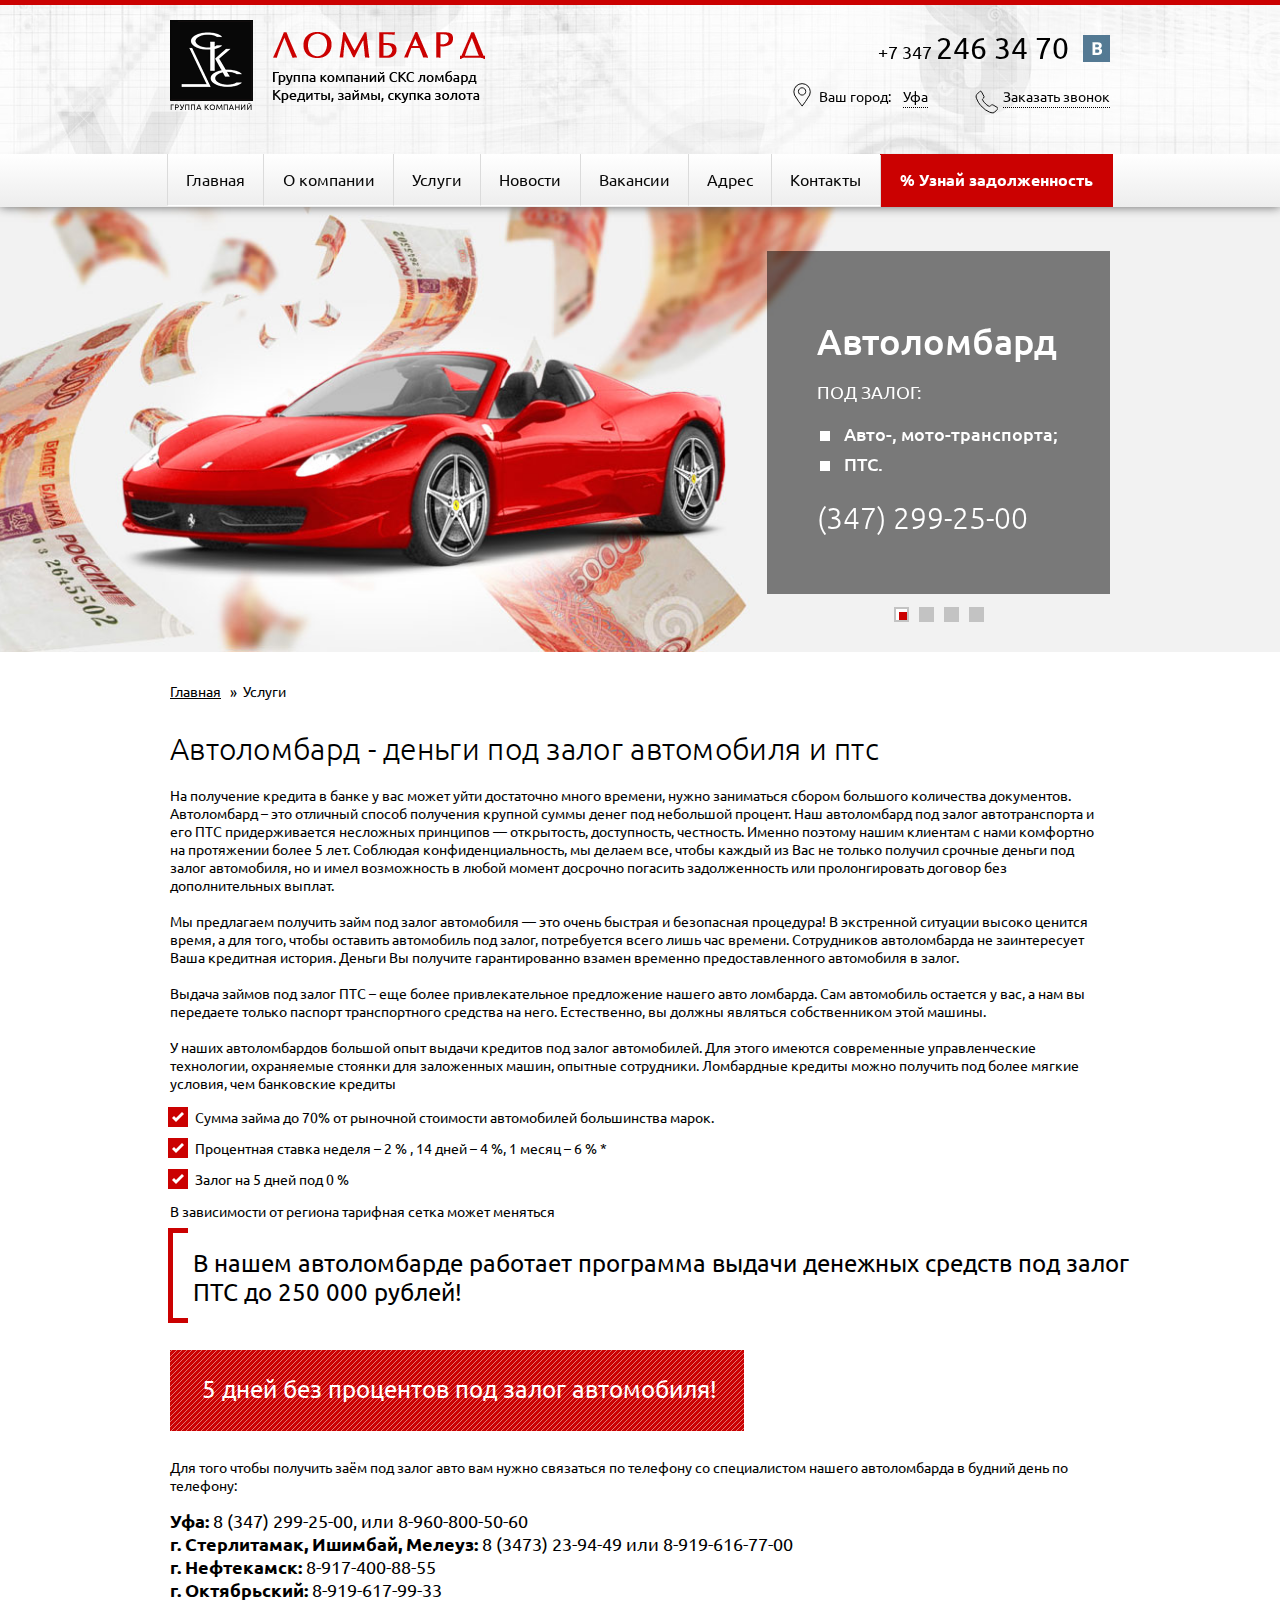
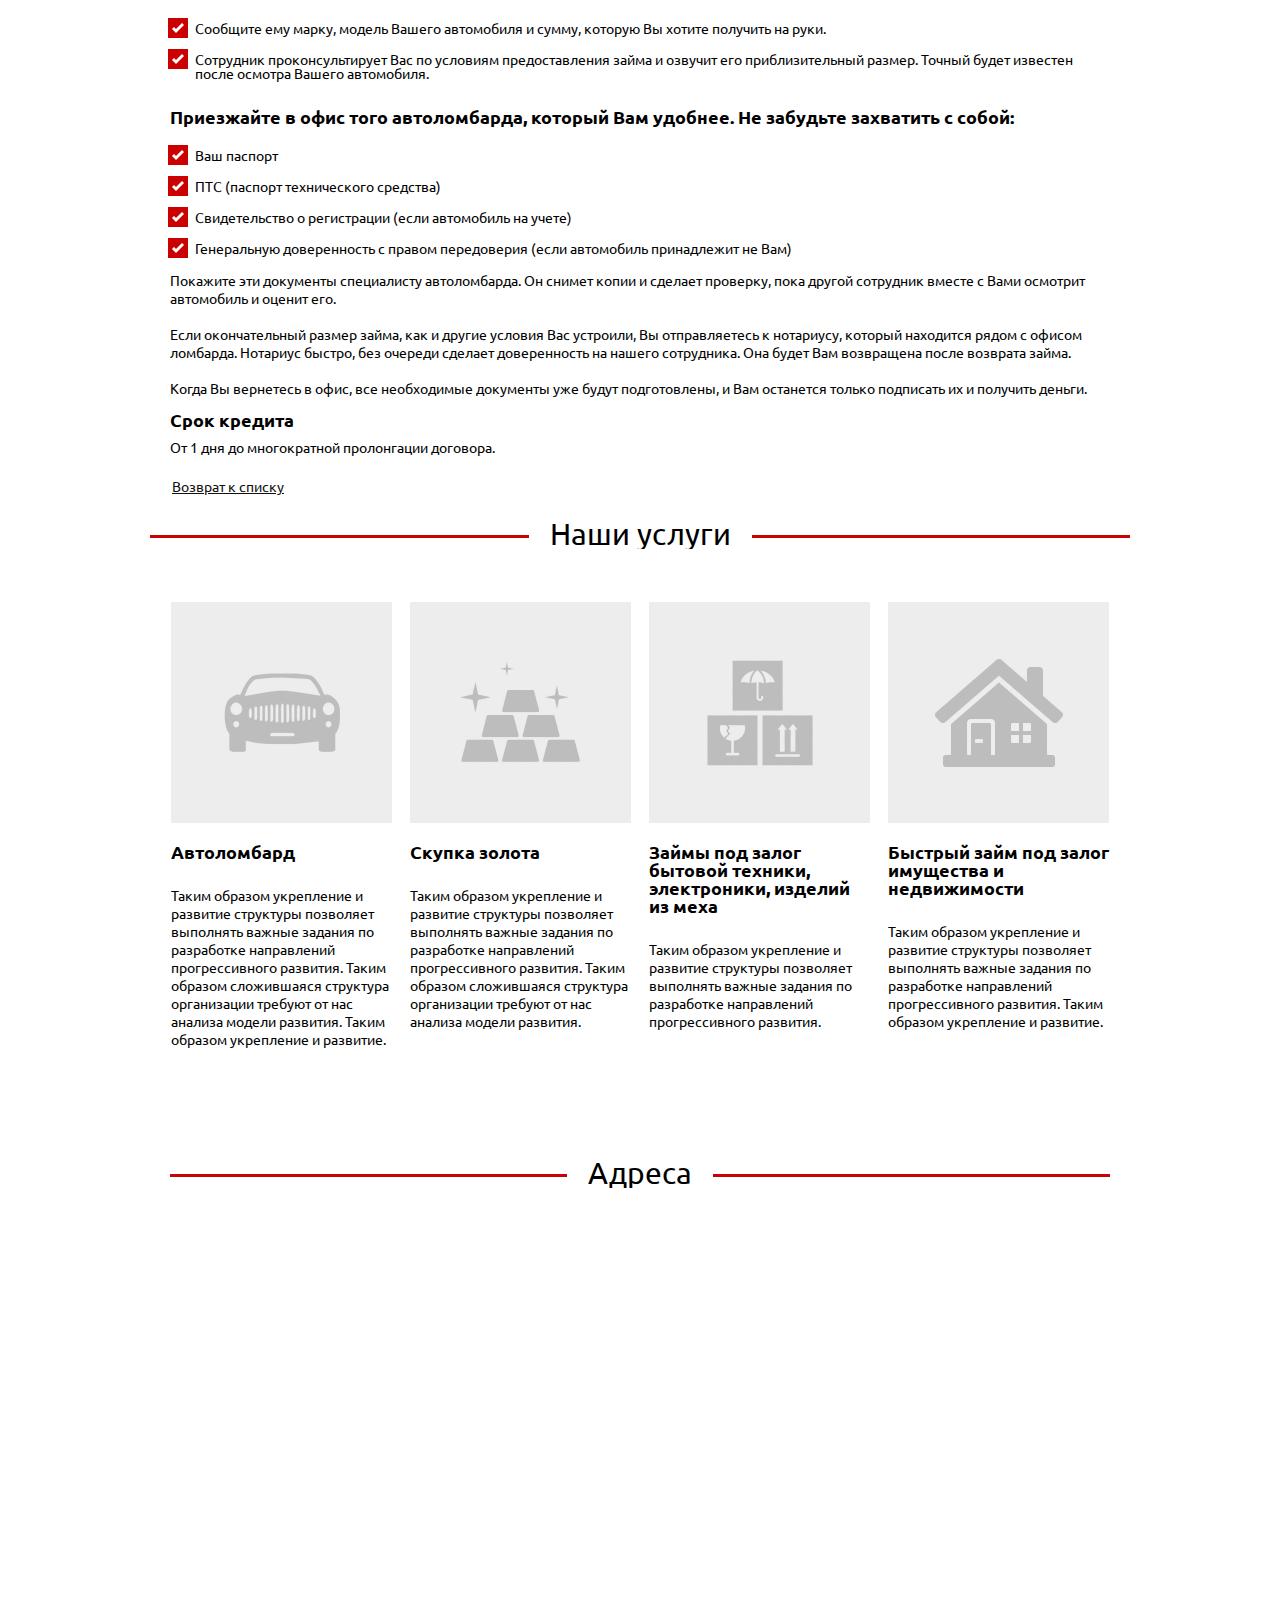
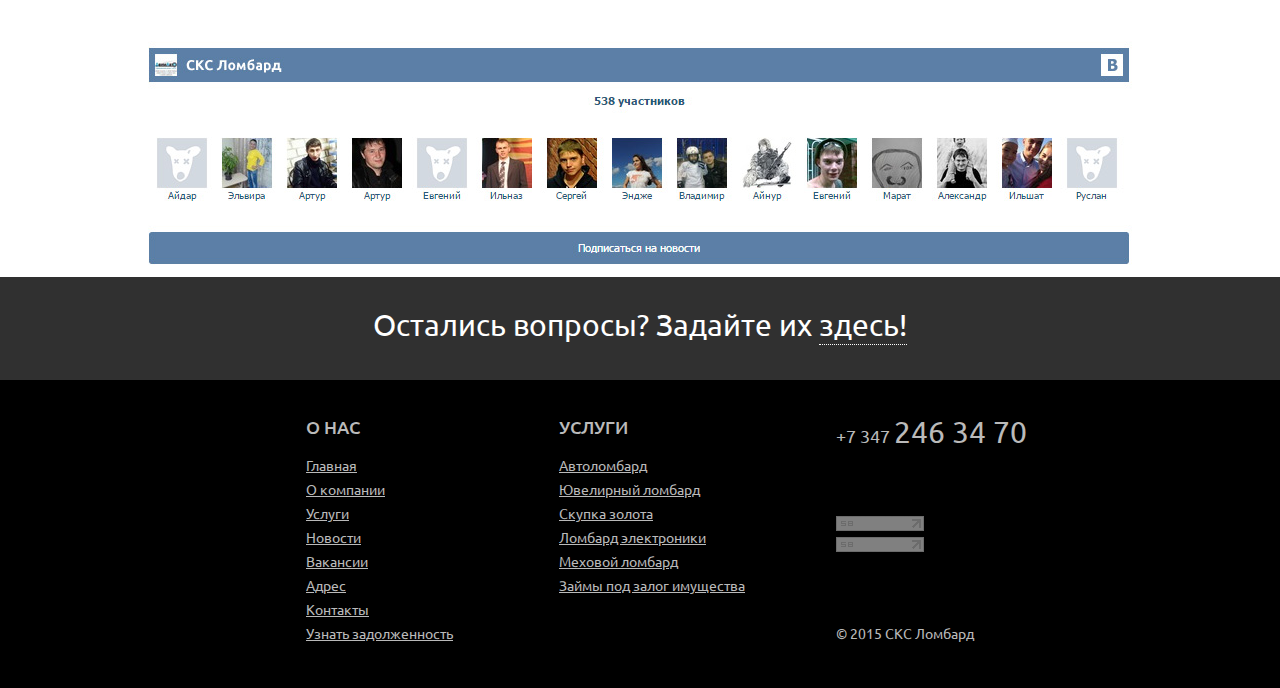
<file: services.html>
<!DOCTYPE html>
<html lang="ru">
<head>
    <meta charset="utf-8" />

    <meta name="robots" content="noindex, nofollow">
    <meta name="viewport" content="user-scalable=no, width=device-width, initial-scale=1, maximum-scale=1">
    <meta name="format-detection" content="telephone=no">
    <meta name="format-detection" content="address=no">

    <title>Title</title>
    <link href='https://fonts.googleapis.com/css?family=Ubuntu:400,700,300,500&subset=cyrillic' rel='stylesheet' type='text/css'>
    <link rel="stylesheet" href="css/swiper.min.css" />
    <link rel="stylesheet" href="css/main.css" />

</head>
<body>
<!-- site -->
<div class="site">
    <!-- /site__header -->
    <header class="site__header">
        <!-- sites -->
        <div class="sites">
            <!-- site__header-layout -->
            <div class="site__header-layout">
                <!-- sites__close -->
                <div class="sites__close"></div>
                <!-- /sites__close -->
                <!-- site__title -->
                <h2 class="site__title">
                    <span>Все сайты группы компаний СКС ломбард</span>
                </h2>
                <!-- /site__title -->
                <a href="#" target="_blank">
                    <img src="img/site-001.jpg" alt="img"/>
                </a>
                <a href="#" target="_blank">
                    <img src="img/site-002.jpg" alt="img"/>
                </a>
                <!-- sites__tail -->
                <div class="sites__tail">
                    <span>Наши сайты</span>
                </div>
                <!-- /sites__tail -->
            </div>
            <!-- /site__header-layout -->
        </div>
        <!-- /sites -->
        <!-- site__header-layout -->
        <div class="site__header-layout">
            <!-- logo -->
            <a href="/" class="logo">
                <img src="img/logo.png" alt="Ломбард Группа компаний СКС ломбард Кредиты, займы, скупка золота">
            </a>
            <!-- /logo -->
            <!-- header-info -->
            <div class="header-info">
                <a class="header-info__phone" href="tel:+73472463470">+7 347 <span>246 34 70</span></a>
                <a class="header-info__vk"></a>
                <!-- menu-icon -->
                <div class="menu-icon">
                    <span></span>
                </div>
                <!-- menu-icon -->
                <div class="header-info__city">Ваш город: <a>Уфа</a></div>
                <a class="header-info__callback popup__open" data-popup="callback">Заказать звонок</a>
            </div>
            <!-- /header-info -->
        </div>
        <!-- header-menu -->
        <nav class="header-menu">
            <ul>
                <li><a href="#">Главная</a></li>
                <li class="sub-menu">
                    <a href="#">О компании</a>
                    <ul>
                        <li><a href="#">Миссия</a></li>
                        <li><a href="#">Руководство</a></li>
                        <li><a href="#">История</a></li>
                    </ul>
                </li>
                <li><a href="#">Услуги</a></li>
                <li><a href="#">Новости</a></li>
                <li><a href="#">Вакансии</a></li>
                <li><a href="#">Адрес</a></li>
                <li><a href="#">Контакты</a></li>
                <li class="btn_debt"><a href="#">% Узнай задолженность</a></li>
            </ul>
        </nav>
        <!-- /header-menu -->
        <!-- /site__header-layout -->
    </header>
    <!-- /site__header -->

    <!-- site__content -->
    <div class="site__content">

        <!-- slider -->
        <div class="slider">

            <!-- swiper-container -->
            <div class="swiper-container">

                <div class="swiper-wrapper">

                    <!-- swiper-slide -->
                    <div class="swiper-slide slider__item" style="background-image: url(pic/slider1.jpg)">
                        <div>
                            <div class="slider__info">
                                <strong class="slider__title">Автоломбард</strong>
                                <span>Под залог:</span>
                                <ul>
                                    <li>Авто-, мото-транспорта;</li>
                                    <li>ПТС.</li>
                                </ul>
                                <a href="tel:3472992500">(347) 299-25-00</a>
                            </div>
                        </div>
                    </div>
                    <!-- /swiper-slide -->

                    <!-- swiper-slide -->
                    <div class="swiper-slide slider__item" style="background-image: url(pic/slider2.jpg)">
                        <div>
                            <div class="slider__info">
                                <strong class="slider__title">Автоломбард</strong>
                                <span>Под залог:</span>
                                <ul>
                                    <li>Авто-, мото-транспорта;</li>
                                    <li>ПТС.</li>
                                </ul>
                                <a href="tel:3472992500">(347) 299-25-00</a>
                            </div>
                        </div>
                    </div>
                    <!-- /swiper-slide -->

                    <!-- swiper-slide -->
                    <div class="swiper-slide slider__item" style="background-image: url(pic/slider1.jpg)">
                        <div>
                            <div class="slider__info">
                                <strong class="slider__title">Автоломбард</strong>
                                <span>Под залог:</span>
                                <ul>
                                    <li>Авто-, мото-транспорта;</li>
                                    <li>ПТС.</li>
                                </ul>
                                <a href="tel:3472992500">(347) 299-25-00</a>
                            </div>
                        </div>
                    </div>
                    <!-- /swiper-slide -->

                    <!-- swiper-slide -->
                    <div class="swiper-slide slider__item" style="background-image: url(pic/slider2.jpg)">
                        <div>
                            <div class="slider__info">
                                <strong class="slider__title">Автоломбард</strong>
                                <span>Под залог:</span>
                                <ul>
                                    <li>Авто-, мото-транспорта;</li>
                                    <li>ПТС.</li>
                                </ul>
                                <a href="tel:3472992500">(347) 299-25-00</a>
                            </div>
                        </div>
                    </div>
                    <!-- /swiper-slide -->

                </div>

                <div class="swiper-pagination"></div>

            </div>
            <!-- /swiper-container -->

        </div>
        <!-- /slider -->

        <!--breadcrumbs-->
        <ul class="breadcrumbs">
            <li><a href="#">Главная</a></li>
            <li><a href="#">Услуги</a></li>
        </ul>
        <!--/breadcrumbs-->

        <section class="services-page">
            <h1>Автоломбард - деньги под залог автомобиля и птс</h1>
            <p>На получение кредита в банке у вас может уйти достаточно много времени, нужно заниматься сбором большого количества документов.
                Автоломбард – это отличный способ получения крупной суммы денег под небольшой процент.  Наш автоломбард под залог автотранспорта и его ПТС придерживается несложных принципов — открытость, доступность, честность. Именно поэтому нашим клиентам с нами комфортно на протяжении более 5 лет. Соблюдая конфиденциальность, мы делаем все, чтобы каждый из Вас не только получил срочные деньги под залог автомобиля, но и имел возможность в любой момент досрочно погасить задолженность или пролонгировать договор без дополнительных выплат.</p>
            <p>Мы предлагаем получить займ под залог автомобиля — это очень быстрая и безопасная процедура! В экстренной ситуации высоко ценится время, а для того, чтобы оставить автомобиль под залог, потребуется всего лишь час времени. Сотрудников автоломбарда не заинтересует Ваша кредитная история. Деньги Вы получите гарантированно взамен временно предоставленного автомобиля в залог.</p>
            <p>Выдача займов под залог ПТС – еще более привлекательное предложение нашего авто ломбарда. Сам автомобиль остается у вас, а нам вы передаете только паспорт транспортного средства на него. Естественно, вы должны являться собственником этой машины.</p>
            <p>У наших автоломбардов большой опыт выдачи кредитов под залог автомобилей. Для этого имеются современные управленческие технологии, охраняемые стоянки для заложенных машин, опытные сотрудники. Ломбардные кредиты можно получить под более мягкие условия, чем банковские кредиты</p>
            <ul>
                <li>Сумма займа до 70% от рыночной стоимости автомобилей большинства марок.</li>
                <li>Процентная ставка неделя – 2 % , 14 дней – 4 %, 1 месяц – 6 % *</li>
                <li>Залог на 5 дней под 0 %</li>
            </ul>
            <p>В зависимости от региона тарифная сетка может меняться</p>
            <div class="services-page__quotes">В нашем автоломбарде работает программа выдачи денежных средств
под залог ПТС до 250 000 рублей!</div>
            <div class="services-page__rectangle">
                5 дней без процентов под залог автомобиля!
            </div>
            <p>Для того чтобы получить заём под залог авто вам нужно связаться по телефону со специалистом нашего автоломбарда
                в будний день по телефону:</p>
            <dl>
                <dt>Уфа:</dt>
                <dd>8 (347) 299-25-00, или 8-960-800-50-60</dd>

                <dt>г. Стерлитамак, Ишимбай, Мелеуз:</dt>
                <dd>8 (3473) 23-94-49 или 8-919-616-77-00</dd>

                <dt>г. Нефтекамск:</dt>
                <dd>8-917-400-88-55</dd>

                <dt>г. Октябрьский:</dt>
                <dd>8-919-617-99-33</dd>
            </dl>
            <ul>
                <li>Сообщите ему марку, модель Вашего автомобиля и сумму, которую Вы хотите получить на руки.</li>
                <li>Сотрудник проконсультирует Вас по условиям предоставления займа и озвучит его приблизительный размер.
                    Точный будет известен   после осмотра Вашего автомобиля.
                </li>
            </ul>
            <span>Приезжайте в офис того автоломбарда, который Вам удобнее. Не забудьте захватить с собой:</span>
            <ul>
                <li>Ваш паспорт</li>
                <li>ПТС (паспорт технического средства)</li>
                <li>Свидетельство о регистрации (если автомобиль на учете) </li>
                <li>Генеральную доверенность с правом передоверия (если автомобиль принадлежит не Вам)</li>
            </ul>
            <p>Покажите эти документы специалисту автоломбарда. Он снимет копии и сделает проверку, пока другой сотрудник вместе с Вами осмотрит автомобиль и оценит его.</p>
            <p>Если окончательный размер займа, как и другие условия Вас устроили, Вы отправляетесь к нотариусу, который находится рядом с офисом ломбарда. Нотариус быстро, без очереди сделает доверенность на нашего сотрудника. Она будет Вам возвращена после возврата займа.</p>
            <p>Когда Вы вернетесь в офис, все необходимые документы уже будут подготовлены, и Вам останется только подписать их и получить деньги.</p>
            <span class="services-page__term">Срок кредита</span>
            <p>От 1 дня до многократной пролонгации договора.</p>
            <a href="#">Возврат к списку</a>
        </section>

        <!--services-->
        <section class="services">

            <!--site__title-->
            <h2 class="site__title">
                <span>Наши услуги</span>
            </h2>
            <!--site__title-->

            <ul class="services__wrap">
                <li class="services__item">
                    <div class="services__pic" style="background-image: url(img/services1.png)"></div>
                    <h3>Автоломбард</h3>
                    <p>Таким образом укрепление и развитие структуры позволяет выполнять важные задания по разработке направлений прогрессивного развития. Таким образом сложившаяся структура организации требуют от нас анализа модели развития. Таким образом укрепление и развитие.</p>
                </li>
                <li class="services__item">
                    <div class="services__pic" style="background-image: url(img/services2.png)"></div>
                    <h3>Скупка золота</h3>
                    <p>Таким образом укрепление и развитие структуры позволяет выполнять важные задания по разработке направлений прогрессивного развития. Таким образом сложившаяся структура организации требуют от нас анализа модели развития. </p>
                </li>
                <li class="services__item">
                    <div class="services__pic" style="background-image: url(img/services3.png)"></div>
                    <h3>Займы под залог бытовой техники, электроники, изделий из меха</h3>
                    <p>Таким образом укрепление и развитие структуры позволяет выполнять важные задания по разработке направлений прогрессивного развития. </p>
                </li>
                <li class="services__item">
                    <div class="services__pic" style="background-image: url(img/services4.png)"></div>
                    <h3>Быстрый займ под залог имущества и недвижимости</h3>
                    <p>Таким образом укрепление и развитие структуры позволяет выполнять важные задания по разработке направлений прогрессивного развития. Таким образом укрепление и развитие.</p>
                </li>
            </ul>
        </section>
        <!--/services-->

        <!--address-->
        <div class="address">

            <!--site__title-->
            <h2 class="site__title">
                <span>Адреса</span>
            </h2>
            <!--/site__title-->

            <!-- map -->
            <div class="map">

                <!-- map__wrap -->
                <div class="map__wrap" id="map"></div>
                <!-- /map__wrap -->

                <!-- map__item-wrap -->
                <div class="map__item-wrap">
                    <span class="map__item" data-coord="54.730634, 55.972611"><a href="#">г. Уфа, ул. Сельская, Секция 1</a></span>
                    <span class="map__item" data-coord="54.733950, 55.944741"><a href="#">г. Уфа, ул. Сельская, Секция 1</a></span>
                    <span class="map__item" data-coord="54.744585, 56.009439"><a href="#">г. Уфа, ул. Сельская, Секция 1</a></span>
                    <span class="map__item" data-coord="54.724989, 56.029555"><a href="#">г. Уфа, ул. Сельская, Секция 1</a></span>
                </div>
                <!-- /map__item-wrap -->

            </div>
            <!-- /map -->

        </div>
        <!--/address-->

        <!--social-contact-->
        <div class="social-contact">
            <div><img src="pic/contact.jpg" alt="img"></div>
        </div>
        <!--/social-contact-->

        <!--question-->
        <div class="question">
            <div>Остались вопросы? Задайте их <a href="#">здесь!</a></div>
        </div>
        <!--/question-->

    </div>
    <!-- /site__content -->

    <!-- site__footer -->
    <footer class="site__footer">

        <!-- site__footer-layout -->
        <div class="site__footer-layout">

            <!-- site__footer-info -->
            <div class="site__footer-info">

                <a class="site__footer-tel" href="tel:+73472463470">+7 347 <span>246 34 70</span></a>

                <span class="site__footer-copyright">© 2015 СКС Ломбард</span>

                <span class="site__footer-counter"><img src="pic/counter.png" alt=""></span>

            </div>
            <!-- /site__footer-info -->

            <!-- site__footer-item -->
            <div class="site__footer-item">

                <h2>о нас</h2>
                <ul>
                    <li><a href="#">Главная</a></li>
                    <li><a href="#">О компании</a></li>
                    <li><a href="#">Услуги</a></li>
                    <li><a href="#">Новости</a></li>
                    <li><a href="#">Вакансии</a></li>
                    <li><a href="#">Адрес</a></li>
                    <li><a href="#">Контакты</a></li>
                    <li><a href="#">Узнать задолженность</a></li>
                </ul>

            </div>
            <!-- /site__footer-item -->

            <!-- site__footer-item -->
            <div class="site__footer-item">

                <h2>УСЛУГИ</h2>
                <ul>
                    <li><a href="#">Автоломбард</a></li>
                    <li><a href="#">Ювелирный ломбард</a></li>
                    <li><a href="#">Скупка золота</a></li>
                    <li><a href="#">Ломбард электроники</a></li>
                    <li><a href="#">Меховой ломбард</a></li>
                    <li><a href="#">Займы под залог имущества</a></li>
                </ul>

            </div>
            <!-- /site__footer-item -->

        </div>
        <!-- /site__footer-layout -->

    </footer>
    <!-- /site__footer -->
</div>
<!-- /site -->

<!-- popup -->
<div class="popup">
    <!-- popup__wrap -->
    <div class="popup__wrap">
        <!-- popup__content -->
        <div class="popup__content popup__callback">
            <!-- callback-popup -->
            <div class="callback-popup">
                <!-- callback-popup__content -->
                <div class="callback-popup__content">
                    <h2>Онлайн-заявка</h2>
                    <form class="callback__form" action="#">
                        <label for="callback-popup__service">Услуга</label>
                        <select name="callback-popup__service" id="callback-popup__service">
                            <option value="Автоломбард деньги под залог автомобиля">Автоломбард деньги под залог автомобиля</option>
                            <option value="Домоломбард деньги под залог дома">Домоломбард деньги под залог дома</option>
                        </select>
                        <label for="callback-popup__name">фио</label>
                        <input type="text" name="callback-popup__name" id="callback-popup__name"/>
                        <label for="callback-popup__phone">контактный телефон <span>*</span></label>
                        <input type="tel" name="callback-popup__phone" id="callback-popup__phone"/>
                        <label for="callback-popup__message">дополнительная информация</label>
                        <textarea name="callback-popup__message" id="callback-popup__message"></textarea>
                        <div class="callback__captcha">
                            <div>
                                <img src="pic/captcha.jpg" alt="captcha"/>
                            </div>
                            <span>Защита от автоматического заполнения</span>
                            <label for="callback-popup__captcha">введите символы с картинки <span>*</span></label>
                            <input type="text" name="callback-popup__captcha" id="callback-popup__captcha"/>
                        </div>
                        <div class="callback-popup__note"><span>*</span> - обязательные поля</div>
                        <input type="submit" class="btn" name="callback-popup__send" id="callback-popup__send" value="Отправить"/>
                        <!-- popup__close -->
                        <button class="popup__close">ЗАКРЫТЬ</button>
                        <!-- /popup__close -->
                    </form>
                </div>
                <!-- /callback-popup_content -->
            </div>
            <!-- /callback-popup -->
        </div>
        <!-- popup__content -->
        <!-- popup__content -->
        <div class="popup__content popup__thanks">
            <!-- thanks-popup -->
            <div class="thanks-popup">
                <!-- thanks-popup__content -->
                <div class="thanks-popup__content">
                    <div class="thanks-popup__topic">Спасибо</div>
                    <span>Наш менеджер свяжется с Вами в указанное время</span>
                </div>
                <!-- /thanks-popup__content -->
            </div>
            <!-- /thanks__content -->
        </div>
        <!-- /popup__content -->
    </div>
    <!-- /popup__wrap -->
</div>
<!-- /popup -->

<script src="js/jquery-2.1.3.min.js"></script>
<script src="js/swiper.min.js"></script>
<script src="http://api-maps.yandex.ru/2.0-stable/?load=package.standard&lang=ru-RU" type="text/javascript"> </script>
<script src="js/jquery.main.js"></script>
</body>
</html>
</file>
<file: css/select.css>
.ares-select{
    position: relative;
    box-sizing: border-box;
    -moz-box-sizing: border-box;
    width: 100%;
    height: 31px;
    margin-bottom: 17px;
    border: 1px solid #bebebe;
    border-radius: 5px;
    display: inline-block;
    background-color: #fff;
    vertical-align: top;
    overflow: hidden;
    cursor: pointer;
}
.ares-select:after{
    content: '';
    position: absolute;
    right: 0;
    width: 30px;
    top: 0;
    bottom: 0;
    background: url("../img/icons-arrows.jpg") no-repeat center;
}
.ares-select__item {
    position: absolute;
    top: 0;
    left: 0;
    bottom: 0;
    right: 30px;
    box-sizing: border-box;
    -moz-box-sizing: border-box;
    white-space: nowrap;
    overflow: hidden;
    text-overflow: ellipsis;
    text-align: left;
    padding: 6px 10px 0;
    font: 14px 'Ubuntu', sans-serif;
}
.ares-select_mobile select {
    position: absolute;
    top: 0;
    left: 1px;
    width: 100%;
    bottom: -1px;
}
.ares-select_custom select{
    position: absolute;
    left: -100000px;
}
.ares-select__popup {
    position: absolute;
    box-sizing: border-box;
    -moz-box-sizing: border-box;
    border: 1px solid #bebebe;
    background-color: #fff;
    overflow: hidden;
    z-index: 10;
}
.ares-select__popup ul {
    z-index: 1;
}
.ares-select__popup li{
    height: 31px;
    padding: 7px 10px 0;
    font-size: 14px;
    white-space: nowrap;
    overflow: hidden;
    text-overflow: ellipsis;
    cursor: pointer;
    transition: background-color .3s ease, color .3s ease;
    -webkit-transition: background-color .3s ease, color .3s ease;
}
.ares-select__popup li:hover,
.ares-select__popup li.active {
    color: #fff;
    background-color: #cb0101;
}
.ares-select__popup .iScrollVerticalScrollbar {
    position: absolute;
    width: 15px;
    top: 0;
    bottom: 0;
    background: #ccc;
    right: 0;
    z-index: 3;
    -webkit-transform: translateZ(0);
}
.ares-select__popup .iScrollIndicator {
    background: #aaa;
}
</file>
<file: css/main.css>
@charset "utf-8";
/* --------------- Style to null --------------- */
*{-moz-box-sizing:border-box;box-sizing:border-box;}html,body,div,span,h1,h2,h3,h4,h5,h6,p,em,img,strong,sub,sup,b,u,i,dl,dt,dd,ol,ul,li,fieldset,form,label,table,tbody,tfoot,thead,tr,th,td,article,aside,canvas,details,figcaption,figure,a,footer,header,hgroup,menu,nav,section,summary,time,mark,audio,video{border:0;outline:0;vertical-align:baseline;background:transparent;font-size:100%;margin:0;padding:0;}a{background:transparent;}table{border-collapse:collapse;border-spacing:0;}td,td img{vertical-align:top;}input,select,button,textarea{font-size:12px;font-family:Arial, Helvetica, sans-serif;margin:0;}input[type="text"],input[type="password"],textarea,input[type="email"],input[type="phone"],input[type="number"]{font:12px Arial, Helvetica, sans-serif;padding:0;}input[type="checkbox"]{vertical-align:bottom;}input[type="radio"]{vertical-align:text-bottom;}sub{vertical-align:sub;font-size:smaller;}sup{vertical-align:super;font-size:smaller;}article,aside,details,figcaption,figure,footer,header,hgroup,menu,nav,section{display:block;}ul,ol{list-style:none;}html{overflow-y:scroll;overflow-x:auto;}html,body{height:100%;}body{line-height:1;color:#000;text-align:left;z-index:1;position:relative;}input [type='text']{padding:0;}textarea{resize:none;overflow:auto;}label,input[type="button"],input[type="submit"],button{cursor:pointer;}input[type="button"],input[type="reset"],input[type="submit"],button,input[type="text"],input[type="password"],textarea,input[type="email"],input[type="tel"],input[type="phone"],input[type="number"]{-webkit-appearance:none;}a,a:visited,a:hover,a:focus,a:active{text-decoration:none;}input[type="submit"]::-moz-focus-inner,button::-moz-focus-inner{border:0;padding:0;}input:invalid{outline:none;-moz-box-shadow:none;border:none;}::-ms-clear{display:none;}input,textarea,input[type="search"]:focus,:focus{outline:none;}
/* --------------- Style to null --------------- */

/*
    main styles
    version: 15.01.2013

    placeholder

    fonts

    site

    logo
*/

/* --------------- placeholder --------------- */
::-webkit-input-placeholder {
    color: #e6e6e6;
    font-size: 16px;
}
:-moz-placeholder {
    color: #e6e6e6;
    font-size: 16px;
}
.placeholder {
    color: #e6e6e6;
    font-size: 16px;
}
/* --------------- /placeholder --------------- */
body {
    font-family: 'Ubuntu', sans-serif;
}
h3{
    font-size: 18px;
    font-weight: 700;
}
p{
    font-size: 14px;
    line-height: 18px;
    text-align: left;
}
/* --------------- site --------------- */
.site {
    min-height: 100%;
    min-width: 320px;
    overflow: hidden;
    position: relative;
    z-index: 1;
}
.site__content {
    position: relative;
    z-index: 2;
}
.site__content section{
    max-width: 980px;
    margin: 0 auto;
    padding: 0 20px;
}
.site__header {
    position: relative;
    padding-top: 7px;
    box-shadow: 0 0 10px #666;
    background: url("../pic/bg-section.jpg") no-repeat 50% 100%;
    z-index: 3;
}
.site__header-layout{
    position: relative;
    max-width: 940px;
    height: 125px;
    margin: 0 auto;
    padding-top: 13px;
}
.site__footer {
    z-index: 2;
    background: #000;
    padding: 38px 0;
    position: relative;
    text-align: center;
}
.site__footer-layout {
    max-width: 940px;
    margin: 0 auto;
    position: relative;
    font-size: 14px;
    color: #bababa;
    overflow: hidden;
}
.site__footer-item {
    position: relative;
    display: inline-block;
    vertical-align: top;
    width: 100%;
    padding: 10px 0;
}
.site__footer-item h2 {
    font-size: 18px;
    font-weight: 500;
    text-transform: uppercase;
    margin-bottom: 22px;
}
.site__footer-item ul {

}
.site__footer-item li {
    margin-bottom: 10px;
}
.site__footer-item a,
.site__footer-item a:visited {
    text-decoration: underline;
    font-size: 14px;
    color: #bababa;
}
.site__footer-item a:hover {
    text-decoration: none;
}
.site__footer-tel,
.site__footer-tel:visited {
    font-size: 18px;
    color: #bababa;
    display: inline-block;
    vertical-align: top;
}
.site__footer-tel > span {
    font-size: 30px;
}
.site__footer-copyright {
    display: block;
    padding: 20px 0;
}
.site__footer-counter {
    display: block;
}
.site__title{
    position: relative;
    text-align: center;
    font-size: 20px;
    font-weight: normal;
    margin-bottom: 53px;
    padding-top: 32px;
    overflow: hidden;
}
.site__title span{
    position: relative;
    line-height: 30px;
}
.site__title span:before{
    content: "";
    position: absolute;
    width: 1000px;
    top: 12px;
    height: 3px;
    right: 100%;
    margin-right: 6px;
    background: #cb0101;
}
.site__title span:after{
    content: "";
    position: absolute;
    width: 1000px;
    top: 12px;
    height: 3px;
    left: 100%;
    margin-left: 6px;
    background: #cb0101;
}
.site__title_left {
    text-align: left;
}
.site__title_left span:before{
    display: none;
}
.site__content h3{
    font-size: 18px;
    font-weight: 700;
}
.site__content p{
    font-size: 14px;
    line-height: 18px;
    text-align: left;
    margin-bottom: 25px;
}
/* --------------- /site --------------- */

/* --------------- btn --------------- */
.btn_debt{
    border: none;
    background-color: #cb0101;
    font-weight: 600;
    transition: background-color .3s ease;
    -webkit-transition: background-color .3s ease;
}
.btn_debt a{
    color: #fff!important;
}
.btn_debt:hover{
    background-color: #9f0202;
}
.btn_debt:after{
    display: none;
}
/* --------------- /btn --------------- */

/* --------------- header-info ------------- */
.header-info{
    position: absolute;
    top: 26px;
    right: 15px;
    left: 41px;
    text-align: right;
}
.header-info__phone{
    position: absolute;
    top: 39px;
    right: 0;
    display: inline-block;
    vertical-align: middle;
    margin-bottom: 24px;
    font-size: 14px;
    color: #000;
    cursor: default;
}
.header-info__vk{
    display: inline-block;
    vertical-align: middle;
    width: 27px;
    height: 27px;
    margin-left: 10px;
    margin-bottom: 24px;
    background: url("../img/icons-vk.jpg") no-repeat 0 0;
    transition: opacity .3s ease;
    -webkit-transition: opacity .3s ease;
    cursor: pointer;
}
.header-info__vk:hover{
    opacity: .7;
}
.header-info__city{
    display: inline-block;
    float: left;
    position: relative;
    margin-top: 70px;
    padding-top: 2px;
    font-size: 14px;
}
.header-info__city a{
    display: inline-block;
    padding-bottom: 4px;
    border-bottom: 1px dotted #000;
    cursor: pointer;
    transition: border-bottom-color .3s ease;
    -webkit-transition: border-bottom-color .3s ease;
}
.header-info__city a:hover{
    border-bottom-color: transparent;
}
.header-info__city:before{
    content: '';
    position: absolute;
    top: -4px;
    left: -28px;
    width: 21px;
    height: 24px;
    background-image: url("../img/icons-header.png");
}
.header-info__callback{
    position: absolute;
    top: 69px;
    right: 0;
    display: inline-block;
    padding-bottom: 4px;
    border-bottom: 1px dotted #000;
    font-size: 14px;
    color: #000;
    white-space: nowrap;
    cursor: pointer;
    transition: border-bottom-color .3s ease;
    -webkit-transition: border-bottom-color .3s ease;
}
.header-info__callback:hover{
    border-bottom-color: transparent;
}
.header-info__callback:before{
    content: '';
    position: absolute;
    top: 1px;
    left: -29px;
    width: 24px;
    height: 24px;
    background: url("../img/icons-header.png") no-repeat -2px -48px;
}
/* --------------- /header-info ------------- */

/* ----------------- sites ----------------- */
.sites{
    position: absolute;
    top: 0;
    left: 0;
    right: 0;
    border-bottom: 5px solid #cb0101;
    background-color: #cb0101;
    text-align: center;
    z-index: 10;
}
.sites > div{
    display: none;
    height: auto;
    overflow: hidden;
}
.sites > div > a{
    display: inline-block;
    width: 115px;
    margin: -2px 10px 10px;
    border: 2px solid transparent;
    transition: border-color .3s ease;
    -webkit-transition: border-color .3s ease;
}
.sites > div > a:hover{
    border-color: #fff;
}
.sites > div > a img{
    display: block;
    width: 100%;
}
.sites__tail{
    position: absolute;
    top: 100%;
    left: 50%;
    width: 108px;
    height: 25px;
    margin-left: -54px;
    padding-top: 3px;
    font-size: 14px;
    background-color: #cb0101;
    color: #fff;
    cursor: pointer;
    transition: height .3s ease;
}
.sites__tail span{
    display: inline-block;
    border-bottom: 1px dotted #fff;
    transition: transform .3s ease;
    -webkit-transition: transform .3s ease;
}
.sites__tail:hover{
    height: 28px;
}
.steel:hover{
    height: 34px
}
.sites__tail:hover span{
    transform: translateY(3px);
    -webkit-transform: translateY(3px);
}
.steel:hover span{
    transform: translateY(0);
    -webkit-transform: translateY(0);
}
.sites__close{
    position: absolute;
    top: 21px;
    right: 15px;
    width: 24px;
    height: 24px;
    border-radius: 50%;
    background-image: url("../img/icons-close.png");
    z-index: 9;
    transition: box-shadow .3s ease;
    -webkit-transition: box-shadow .3s ease;
    cursor: pointer;
}
.sites__close:hover{
    box-shadow: 0 0 10px #fff;
}
.sites .site__title{
    font-size: 14px;
    margin-bottom: 10px;
}
.sites .site__title span{
    color: #fff;
}
.sites .site__title span::before,
.sites .site__title span::after{
    top: 9px;
    height: 1px;
    background-color: #fff;
}
/* ----------------- /sites ----------------- */

/* --------------- header-menu ------------- */
.header-menu{
    position: absolute;
    top: 0;
    left: 0;
    right: 0;
    padding-top: 40px;
    background-color: rgba(0,0,0,.8);
    opacity: 0;
    visibility: hidden;
    transition: opacity .3s ease, visibility .3s ease;
    -webkit-transition: opacity .3s ease, visibility .3s ease;
    z-index: 8;
}
.header-menu li a {
    display: block;
    height: 40px;
    padding: 11px 20px;
    border-bottom: 1px solid #fff;
    color: #fff;
    transition: background-color .3s ease;
    -webkit-transition: background-color .3s ease;
    cursor: pointer;
}
.header-menu li:last-child a{
    border-bottom: none;
}
.header-menu > ul a:hover{
    background-color: #cb0101;
}
.header-menu ul ul {
    display: none;
}
.header-menu ul ul li {
    padding-left: 40px;
}
.header-menu > ul ul li:last-child{
    border-bottom: 1px solid #fff;
}
/* --------------- /header-menu ------------- */

/* --------------- mobile-menu ------------- */
.mobile-menu{
    opacity: 1;
    visibility: visible;
}
/* --------------- mobile-menu ------------- */

/* --------------- slider --------------- */
.slider {

}
.slider__item {
    height: 200px;
    background-position: center;
    background-size: cover;
}
.slider__link {
    display: block;
    position: absolute;
    top: 0;
    left: 0;
    width: 100%;
    height: 100%;
    z-index: 1;
}
.slider__item > div {
    max-width: 980px;
    margin: 0 auto;
    padding: 20px;
    position: relative;
    z-index: 2;
}
.slider__info {
    background: rgba(0,0,0,.5);
    color: #fff;
    padding: 15px 6%;
    font-size: 12px;
    height: 145px;
    overflow: hidden;
    float: right;
    width: 70%;
}
.slider .swiper-pagination-bullet {
    width: 15px;
    height: 15px;
    border-radius: 0;
    border: 2px solid #c3c3c3;
    background: #c3c3c3;
    opacity: 1;
}
.slider .swiper-pagination-bullet-active {
    background: #fff;
    position: relative;
}
.slider .swiper-pagination-bullet-active:before {
    position: absolute;
    content: '';
    bottom: 0;
    right: 0;
    background: #cb0101;
    width: 8px;
    height: 8px;
}
.slider__title {
    font-size: 16px;
    font-weight: 500;
    display: block;
    margin-bottom: 10px;
}
.slider__info span {
    text-transform: uppercase;
    display: block;
    margin-bottom: 10px;
}
.slider__info ul {

}
.slider__info li {
    font-weight: 500;
    margin-bottom: 5px;
}
.slider__info li:before {
    content: '';
    display: inline-block;
    vertical-align: middle;
    width: 5px;
    height: 5px;
    background: #fff;
    margin-right: 5px;
}
.slider__info a,
.slider__info a:visited {
    color: #fff;
    font-size: 13px;
    font-weight: 300;
}
/* --------------- /slider --------------- */

/* --------------- menu-icon --------------- */
.menu-icon{
    display: inline-block;
    vertical-align: top;
    position: relative;
    top: 1px;
    width: 27px;
    margin-left: 10px;
    margin-bottom: 18px;
    padding: 10px 0;
    z-index: 9;
    cursor: pointer;
}
.menu-icon span,
.menu-icon span:before,
.menu-icon span:after{
    content: '';
    display: block;
    height: 7px;
    background-color: #cb0101;
    transition: background-color .3s ease;
    -webkit-transition: background-color .3s ease;
}
.menu-icon span:before,
.menu-icon span:after{
    position: absolute;
    left: 0;
    right: 0;
}
.menu-icon span:before{
    top: 0;
}
.menu-icon span:after{
    bottom: 0;
}
.menu-icon:hover span,
.menu-icon:hover span:before,
.menu-icon:hover span:after {
    background-color: #000;
}
.close-menu span,
.close-menu span:before,
.close-menu span:after {
    background-color: #fff;
}
.close-menu:hover span,
.close-menu:hover span:before,
.close-menu:hover span:after {
    background-color: #cb0101;
}
/* --------------- /menu-icon --------------- */

/* --------------- services --------------- */
.site__content .services {
    max-width: 980px;
    padding: 0 20px;
}
.services .site__title{
    padding-top: 6px;
}
.services__wrap{
    display: block;
    text-align: center;
}
.services__item{
    width: 221px;
    display: inline-block;
    margin: 0 7px 30px 7px;
    vertical-align: top;
}
.services__pic{
    height: 221px;
    background: #ededed;
    text-align: center;
    margin-bottom: 20px;
    background-repeat: no-repeat;
    background-position: center;
}
.services__item h3{
    margin-bottom: 25px;
    text-align: left;
}
/* --------------- /services --------------- */

/* --------------- about --------------- */
.about .site__title{
    text-align: left;
}
/* --------------- /about --------------- */

/* --------------- advantages --------------- */
.site__content .advantages {
    max-width: 1180px;
    padding: 0 20px;
}
.advantages__wrap{
    display: block;
    text-align: center;
}
.advantages__item{
    display: inline-block;
    width: 221px;
    margin: 0 7px 40px 7px;
    vertical-align: top;
}
.advantages__pic{
    position: relative;
    height: 220px;
    text-align: center;
    margin-bottom: 10px;
    overflow: hidden;
    background-repeat: no-repeat;
    background-position: center;
}
.advantages h3{
    margin-bottom: 10px;
    text-align: left;
}
.advantages__pic span{
    position: absolute;
    display: block;
    padding-top: 31px;
    padding-left: 12px;
    color: #fff;
    top: -18px;
    left: -18px;
    width: 70px;
    height: 70px;
    background: #cb0101;
    border-radius: 50%;
    opacity: 0.5;
}
/* --------------- /advantages --------------- */

/* --------------- cost --------------- */
.cost{
    margin-top: 40px;
    background: url("../pic/bg-section.jpg") no-repeat;
    background-size: cover;

}
.cost .cost__steps span{
    color: #fff;
    position: relative;
    font-size: 14px;
    background-color: #cb0101;
    padding: 12px 14px;
    margin-left: 148px;
    margin-right: 5px;
}
.cost .cost__steps span:first-child{
    margin-left: 0;
}

.cost .cost__steps{
    margin-bottom: 43px;
}
.cost .cost__calculator{
    text-align: center;
}
.cost .cost__calculator span{
    font-size: 18px;
    background-color: #000;
    display: inline-block;
    color: #ffffff;
    width: 100%;
    padding: 6px 0;
    text-transform: uppercase;
    margin-bottom: 10px;
}
.cost .cost__calculator__form{
    background-color: #fff;
    margin: 0 auto;
    color: #cb0101;
    width: 300px;
    margin-bottom: 36px;
    padding-bottom: 15px;
    position: relative;
}
.cost .cost__calculator__form .result{
    background-color: transparent;
    font-size: 36px;
    color: #cb0101;
    width: auto;
    display: block;
}
.cost .cost__steps>div{
    margin-bottom: 30px;
    margin-left: 7px;
    font-size: 14px;
}
.cost__calculator__form p{
    text-transform: uppercase;
    font-size: 12px;
    text-align: center;
    color: #000;
    margin-bottom: 13px;
    padding-top: 15px;
}
.cost .calc_enter{
    width: 287px;
    margin: 0 5px;
    height: 40px;
    margin-bottom: 20px;
    border: 2px solid #cb0101;
    padding: 5px 16px;
    font-size: 16px;
    box-shadow: inset 3px 3px 0 0 #dfdfdf;
    border-radius: 6px;
}
.cost .cost__calculator__form h3{
    margin-bottom: 20px;
    color: #000;
}
.cost__calculator__form .feedback-submit{
    width: 287px;
    height: 37px;
    color: #ffffff;
    font-weight: 700;
    background-color: #cb0101;
    border: none;
    position: absolute;
    left: 50%;
    margin-left: -143px;
    bottom: -44px;
}
.cost__calculator__form .feedback-submit:hover{
    background-color: #bf595d;
    transition: background-color .5s ease ;
    -webkit-transition: background-color .5s ease ;
}
.cost .cost__calculator__form .rub{
    display: inline-block;
    margin: 0;
    padding: 0;
    background: none;
    color: #cb0101;
    width: 11px;
    font-size: 36px;
    text-decoration: line-through;
}
.site__content .cost{
    padding-bottom: 82px;
    max-width: 100%;
}
.cost .cost__calculator__form .rub_b{
    color: #000;
    font-size: 18px;
}
/* --------------- /cost --------------- */

/* --------------- breadcrumbs --------------- */
.breadcrumbs{
    position: relative;
    font-size: 14px;
    color: #000;
    padding: 0 20px;
    max-width: 980px;
    margin: 49px auto 0;
    padding-bottom: 10px;
}
.breadcrumbs a{
    color: #000;
}
.breadcrumbs li{
    display: inline-block;
    margin-left: 19px;
    position: relative;
}
.breadcrumbs li:before{
    content: "»";
    position: absolute;
    font-size: 14px;
    left: -13px;
}
.breadcrumbs li:first-child a{
    text-decoration: underline;
}
.breadcrumbs li:first-child{
    margin-left: 0;
}
.breadcrumbs li a:hover{
    color: #e3e0db;
    text-decoration: underline;
}
.breadcrumbs li:first-child:before{
    content: "";
}
/* --------------- /breadcrumbs --------------- */

/* --------------- documents --------------- */
.documents{
    position: relative;
    display: block;
}
.documents__title{
    height: 73px;
    padding-top: 20px;
    padding-left: 70px;
    margin-bottom: 16px;
    background-repeat: no-repeat;
}
.documents table tr td{
    display: inline-block;
    margin-bottom: 13px;
}
.documents table tr td:first-child{
    margin-left: 0;
}
.documents table tr{
    margin-bottom: 15px;
    display: block;
}
.documents a{
    color: #000000;
    text-decoration: underline;
    font-size: 18px;
}
.documents-pdf{
    background: url('../img/pdf_image.png') no-repeat left;
}
.documents-zip{
    background: url('../img/zip_image.png') no-repeat left;
}
.documents-jpg{
    background: url('../img/jpg_image.png') no-repeat left;
}
.documents-xls{
    background: url('../img/xml_image.png') no-repeat left;
}
/* --------------- /documents --------------- */

/* --------------- news --------------- */
.site__content .news{
    max-width: 100%;
    position: relative;
    background: url("../pic/bg-section.jpg") no-repeat;
    background-size: cover;
    padding-bottom: 32px;
    text-align: center;
    margin-bottom: 20px;
}
.news__colon{
    position: relative;
    margin: 0 auto;
    display: table;
}
.news__colon ul{
    display: table-row;
}
.news__colon ul li div a{
    color:#111;
    font-size: 18px;
    text-decoration: underline;
    line-height: 24px;
}
.news__colon a:hover{
    text-decoration: none;
}
.news__colon>ul>li{
    display: table-row;
    vertical-align: top;
    width:300px;
    box-shadow: 0 0 7px #cecece;
    background: #fff;
    text-align: left;
}
.news__colon>ul li div{
    padding-bottom: 26px;
    margin-bottom: 27px;
    border-bottom: 1px solid #cecece;
    padding-left: 25px;
    padding-right: 5px;
    margin-top:19px;
}
.news__colon>ul li div:last-child{
    border-bottom: none;
    margin-bottom: 4px;
}
.news__colon ul li img{
    width: 100%;
    height: 239px;
    margin-bottom: 3px;
}
.news__colon time{
    display: block;
    color: #cecece;
    font-size: 14px;
    margin-bottom: 10px;
    margin-top: 10px;
}
.news__colon p{
    padding-top: 19px;
    padding-right: 23px;
}
.news__all{
    display:block;
    margin-top: 33px;
    color: #111;
    font-size: 14px;
    text-decoration: underline;
    text-align: center;
}
.news__colon>ul li:nth-child(2) {
    width: 10px;
    background: transparent;
}
/* --------------- /news --------------- */

/* --------------- social-contact --------------- */
.social-contact{
    position: relative;
    margin: 0 auto;
}
.site__content .social-contact{
    padding: 0;
}
.social-contact div{
    margin: 0 auto;
    width: 320px;
    height: 100px;

}
.social-contact div img{
    width: 100%;
    height: 100%;
}
/* --------------- /social-contact --------------- */

/* --------------- address --------------- */
.address h2 {
    margin: 0 auto;
    max-width: 940px;
    margin-bottom: 53px;
}
.map__wrap {
    position: relative;
    margin: 0 auto;
    width: 100%;
    height: 400px;
}
.map__item{
    display: none;
}

/* --------------- /address --------------- */

/* --------------- logo --------------- */
.logo {
    display: block;
    width: 175px;
    margin: 14px 0 0 15px;
}
.logo img{
    display: block;
    width: 100%;
}
/* --------------- /logo --------------- */

/* --------------- new-detail --------------- */
.new-detail {
    font-size: 14px;
    max-width: 980px;
    padding: 0 20px;
    margin: 0 auto;
}
.new-detail h1 {
    font-size: 30px;
    line-height: 36px;
    color: #000;
    font-weight: 400;
    margin-bottom: 14px;
}
.new-detail__pic {
    margin-bottom: 19px;
}
.new-detail__pic img {
    display: block;
    max-width: 100%;
}
.new-detail ol {
    counter-reset: list 0;
    margin-bottom: 25px;
}
.new-detail ol > li {
    line-height: 18px;
}
.new-detail ol > li:before {
    counter-increment: list;
    content: counter(list) ". ";
}
.new-detail p {
    margin-bottom: 19px;
}
/* --------------- /new-detail --------------- */

/* --------------- news-preview --------------- */
.news-preview {
    max-width: 980px;
    padding: 0 20px;
    margin: 0 auto;
}
.news-preview .site__title {
    margin-bottom: 25px;
}
.news-preview__item {
    text-align: center;
    margin-bottom: 29px;
}
.news-preview__pic {
    display: inline-block;
    vertical-align: top;
}
.news-preview__pic img {
    width: 100%;
}
.news-preview__title {
    overflow: hidden;
    text-align: left;
    padding: 20px 20px 0;
}
.news-preview__title a,
.news-preview__title a:visited {
    font-size: 18px;
    color: #000;
    display: inline-block;
    margin-bottom: 31px;
    text-decoration: underline;
}
.news-preview__title a:hover {
    text-decoration: none;
}
.news-preview time {
    font-size: 14px;
    color: #d1d1d1;
    display: block;
    margin-bottom: 10px;
}
.news-preview p {
    margin-bottom: 0;
}
/* --------------- /news-preview --------------- */

/* --------------- pagination --------------- */
.pagination {
    font-size: 14px;
    color: #bfbfbf;
    padding: 16px 0;
    margin-bottom: 30px;
}
.pagination li {
    display: inline-block;
    vertical-align: top;
    height: 25px;
    min-width: 25px;
    padding: 6px 5px;
    text-align: center;
    margin-right: 5px;
    position: relative;
}
.pagination li:first-child {
    padding-left: 0;
}
.pagination li.active {
    background: #ededed;
    color: #000;
}
.pagination li a,
.pagination li a:visited {
    color: #000;
    text-decoration: underline;
}
.pagination li a:hover {
    text-decoration: none;
}
.pagination__prev:before {
    content: '<';
    position: absolute;
    top: 50%;
    left: 50%;
    margin: -7px 0 0 -4px;
    color: #bfbfbf !important;
    z-index: 1;
}
.pagination__next:after {
    content: '>';
    position: absolute;
    top: 50%;
    left: 50%;
    margin: -7px 0 0 -4px;
    color: #bfbfbf !important;
    z-index: 1;
}
.pagination li.pagination__prev a:before {
    content: '<';
    position: absolute;
    top: 50%;
    left: 50%;
    margin: -7px 0 0 -4px;
    color: #000 !important;
    z-index: 2;
}
.pagination li.pagination__next a:after {
    content: '>';
    position: absolute;
    top: 50%;
    left: 50%;
    margin: -7px 0 0 -4px;
    color: #000 !important;
    z-index: 2;
}
.pagination__next,
.pagination__prev {
    color: transparent;
    width: 25px;
}
.pagination li.pagination__next a,
.pagination li.pagination__prev a {
    color: transparent;
    display: block;
    position: absolute;
    top: 0;
    left: 0;
    width: 100%;
    height: 100%;
}

/* --------------- /pagination --------------- */

/* --------------- services-page --------------- */
.services-page>h1{
    font-size: 30px;
    margin-top: 26px;
    margin-bottom: 22px;
    letter-spacing: 0.3px;
    font-weight: 300;
}
.services-page p {
    margin-bottom: 18px;
}
.services-page li{
    font-size: 14px;
    position: relative;
    margin-left: 25px;
    margin-bottom: 17px;
}
.services-page ul li:last-child{
    margin-bottom: 8px;
}
.services-page ul{
    margin-bottom: 16px;
}
.services-page li:before{
    content: "";
    position: absolute;
    left: -27px;
    width: 20px;
    top: -3px;
    height: 20px;
    background: #cb0101 url("../img/services-right.png") center no-repeat;
}
.services-page__quotes {
    position: relative;
    display: block;
    width: 300px;
    margin-left: 38px;
    line-height: 24px;
    font-size: 17px;
    padding-bottom: 34px;
}
.services-page__quotes:before{
    content: "";
    position: absolute;
    top: 0;
    left: -25px;
    width: 15px;
    height: 85px;
    border: 5px solid #cb0101;
    border-right: #fff;
}
.services-page__rectangle {
    padding-top: 18px;
    text-align: center;
    font-size: 24px;
    color: #fff;
    width: 300px;
    height: 81px;
    background: url("../pic/service-bg1.jpg");
    background-size: contain;
    margin-bottom: 10px;
    padding-left: 5px;
}
.services-page dl dt{
    font-size: 18px;
    /* float: left; */
    font-weight: 700;
    margin-right: 4px;
    margin-bottom: 7px;
}
.services-page dl{
    margin-bottom: 22px;
}
.services-page dl dd{
    font-size: 16px;
    margin-bottom: 5px;
}
.services-page span{
    font-size: 18px;
    display: block;
    font-weight: 700;
    margin-top: 28px;
    margin-bottom: 22px;
}
.services-page a{
    display: block;
    padding-top: 5px;
    padding-left: 2px;
    font-size: 14px;
    color: #111;
    text-decoration: underline;
}
.services-page a:hover{
    text-decoration: none;
}
.services-page .services-page__term{
    margin-top: -4px;
    margin-bottom: 9px;
}
/* --------------- /services-page --------------- */

/* ------------------ popup ------------------- */
.popup {
    position: fixed;
    top: 0;
    left: 0;
    display: block;
    text-align: center;
    width: 0;
    height: 0;
    padding-top: 10px;
    font-size: 14px;
    background: rgba(32, 32, 32, 0.7) none repeat scroll 0 0;
    opacity: 0;
    -webkit-transition: opacity 500ms ease-in-out 0s;
    transition: opacity 500ms ease-in-out 0s;
    z-index: 2;
}
.popup_opened {
    width: 100%;
    height: 100%;
    opacity: 1;
}
.popup_hide {
    width: 100%;
    height: 100%;
    opacity: 0;
}
.popup__wrap {
    position: relative;
    z-index: 2;
    display: inline-block;
    vertical-align: top;
    text-align: left;
}
.popup__content {
    display: none;
    width: 100%;
    padding-top: 20px;
    text-align: left;
}
.popup__content > div{
    position: relative;
    max-width: 460px;
    margin: 0 auto;
    padding: 22px 27px 22px 27px;
    text-align: left;
    transition: opacity .3s ease;
    -webkit-transition: opacity .3s ease;
    background: rgb(255,255,255);
    background: -moz-radial-gradient(center, ellipse cover,  rgba(255,255,255,1) 0%, rgba(227,227,227,1) 73%);
    background: -webkit-radial-gradient(center, ellipse cover,  rgba(255,255,255,1) 0%,rgba(227,227,227,1) 73%);
    background: radial-gradient(ellipse at center,  rgba(255,255,255,1) 0%,rgba(227,227,227,1) 73%);
    filter: progid:DXImageTransform.Microsoft.gradient( startColorstr='#ffffff', endColorstr='#e3e3e3',GradientType=1 );
}
.popup__content h2{
    margin-bottom: 28px;
    font-size: 30px;
    font-weight: 400;
}
.popup__content label{
    display: block;
    margin-bottom: 4px;
    color: #979797;
    text-transform: uppercase;
}
.popup__content label span{
    color: #d22323;
}
.popup__content input,
.popup__content select,
.popup__content textarea{
    display: block;
    width: 100%;
    height: 31px;
    margin-bottom: 17px;
    padding: 0 15px;
    border: 1px solid #bebebe;
    border-radius: 5px;
    font: 14px 'Ubuntu', sans-serif;
    background-color: #fff;
    box-shadow: none;
}
.popup__content textarea{
    height: 93px;
    padding: 10px 15px;
}
.popup__content .btn{
    width: 100%;
    height: 38px;
    margin: 0 auto 23px;
    color: #fff;
    border: none;
    border-radius: 0;
    background-color: #cb0101;
    font-size: 18px;
    font-weight: 600;
    transition: background-color .3s ease, color .3s ease;
    -webkit-transition: background-color .3s ease, color .3s ease;
}
.popup__content .btn:hover{
    background-color: #9f0202;
}
.popup__content .note span{
    color: #d22323;
}
.popup__close{
    width: 100%;
    padding-right: 22px;
    border: none;
    background: url("../img/icons-close-modal.png") no-repeat 100% 50%;
    transition: transform .3s ease;
    -webkit-transition: transform .3s ease;
    text-align: right;
}
.popup__close:hover{
    text-decoration: underline;
}
/* ----------------- /popup ------------------- */

/* ------------ callback-popup ---------------- */
.callback-popup__note{
    margin-bottom: 15px;
    font-size: 14px;
}
.callback-popup__note span{
    color: #d22323;
}
/* ------------ /callback-popup --------------- */

/* ---------- callback__captcha --------------- */
.callback__captcha{

}
.callback__captcha > div{
    display: inline-block;
    margin-right: 11px;
    margin-bottom: 7px;
    border: 1px solid #000;
}
.callback__captcha img{
    display: block;
}
.callback__captcha > span{
    display: block;
    line-height: 18px;
    margin-bottom: 7px;
}
.callback__captcha span:after{
    content: '';
    display: block;
    clear: both;
}
/* ---------- /callback__captcha -------------- */

/* -------------- thanks-popup ---------------- */
.thanks-popup{
    padding: 110px 80px 130px!important;
}
.thanks-popup__content{
    text-align: center;
}
.thanks-popup__topic{
    margin-bottom: 20px;
    font-size: 44px;
}
.thanks-popup__content span{
    display: inline-block;
    padding: 6px 12px;
    color: #fff;
    line-height: 20px;
    text-transform: uppercase;
    background-color: #9d9e9e;
}
/* -------------- /thanks-popup --------------- */

/* --------------- geolocation --------------- */
.popup__geolocation {
    max-width: 409px;
    margin: 0 auto;
    padding: 18px 20px 34px;
    background: #e7e7e7;
    overflow: hidden;
    position: relative;
}
.popup__geolocation .popup__close {
    position: absolute;
    bottom: 24px;
    right: 24px;
    font-size: 14px;
    color: #000;
    text-transform: uppercase;
    cursor: pointer;
}
.geolocation__title {
    font-size: 30px;
    color: #000;
    display: block;
    margin-bottom: 30px;
}
.popup__geolocation dl {
    padding: 0 2px;
    font-size: 14px;
    color: #000;
}
.popup__geolocation dt {
    color: #979797;
    font-size: 14px;
    text-transform: uppercase;
    margin-bottom: 23px;
}
.popup__geolocation dd {

}
.geolocation__nice-input {
    float: left;
    width: 49%;
    margin-bottom: 30px;
}
.geolocation__nice-input input:not(checked) {
    display: none;
}
.geolocation__nice-input label {
    display: block;
    position: relative;
    padding-left: 37px;
    text-transform: none;
}
.geolocation__nice-input label:before {
    content: '';
    position: absolute;
    top: -6px;
    left: 0;
    display: inline-block;
    vertical-align: top;
    width: 27px;
    height: 27px;
    border-radius: 50%;
    border: 2px solid #cb0101;
    box-shadow: inset 2px 2px 5px rgba(0,0,0,.5);
    -moz-box-sizing: border-box;
    box-sizing: border-box;
}
.geolocation__nice-input label:after {
    content: '';
    display: inline-block;
    vertical-align: top;
    width: 13px;
    height: 13px;
    border-radius: 50%;
    background: transparent;
    position: absolute;
    top: 1px;
    left: 7px;
    -webkit-transition: background .3s ease;
    transition: background .3s ease;
}
.geolocation__nice-input input:checked + label:after {
    background: #cb0101;
}
/* --------------- /geolocation --------------- */

/* -------------- question --------------- */
.site__content .question{
    max-width: 100%;
    height:103px;
    background: #303030;
    margin-bottom: 0;
}
.question div{
     text-align: center;
     color:#fff;
     font-size: 30px;
     padding-top: 20px;
 }
.question div a{
    font-size: 30px;
    color: #fff;
    display: inline-block;
    padding-bottom: 4px;
    border-bottom: 1px dotted #fff;
    cursor: pointer;
    transition: border-bottom-color .3s ease;
    -webkit-transition: border-bottom-color .3s ease;
}
.question div a:hover{
    border: none;
}
/* -------------- /question --------------- */

@media (min-width: 580px) {
    /* --------------- header-info ------------- */
    .header-info {
        left: auto;
        width: 291px;
    }
    .header-info__callback{
        position: relative;
        top: 0;
        right: 0;
    }
    .header-info__city{
        margin-top: 0;
    }
    .header-info__city a {
        margin-left: 9px;
    }
    .header-info__phone{
        position: relative;
        top: 0;
        right: 0;
        font-size: 18px;
    }
    .header-info__phone span {
        font-size: 30px;
    }
    /* --------------- /header-info ------------- */
    .news__colon>ul li{
        display: table-cell;
    }

    /* ------------- callback__captcha ------------- */
    .callback__captcha > div{
        float: left;
        margin-bottom: 13px;
    }
    /* ------------ /callback__captcha ------------- */

    /* --------------- popup__callback ------------- */
    .popup__callback{
        width: 460px;
    }
    /* -------------- /popup__callback ------------- */
}

@media (min-width: 768px) {

    /* --------------- pagination --------------- */
    .pagination li {
        height: 43px;
        min-width: 43px;
        padding: 15px 5px;
    }
    .pagination__prev:before,
    .pagination__next:after,
    .pagination li.pagination__prev a:before,
    .pagination li.pagination__next a:after {
        display: none;
    }
    .pagination__next,
    .pagination__prev {
        color: #bfbfbf;
        width: auto;
    }
    .pagination li.pagination__next a,
    .pagination li.pagination__prev a {
        color: #000;
        display: inline;
        position: relative;
        top: auto;
        left: auto;
        width: auto;
        height: auto;
    }

    /* --------------- /pagination --------------- */

    /* --------------- new-detail --------------- */
    .new-detail__pic_left {
        float: left;
        margin: 5px 17px 10px 0;
    }
    /* --------------- /new-detail --------------- */

    /* --------------- news-preview --------------- */
    .news-preview__item {
        text-align: left;
    }
    .news-preview__item:after {
        content: '';
        clear: both;
        display: block;
    }
    .news-preview__pic {
        float: left;
        margin-top: 2px;
        -webkit-transition: opacity .3s ease;
        transition: opacity .3s ease;
    }
    a.news-preview__pic:hover {
        opacity: .8;
    }
    .news-preview__title {
        padding: 0 0 0 10px;
    }
    /* --------------- /news-preview --------------- */

    /* ----------------- sites ----------------- */
    .sites > div > a{
        width: 150px;
    }
    .sites .site__title{
        font-size: 30px;
        margin-bottom: 20px;
    }
    .sites .site__title span::before,
    .sites .site__title span::after{
        top: 19px;
        height: 3px;
    }
    .sites__tail {
        height: 33px;
        padding-top: 6px;
    }
    .sites__tail span {
        padding-bottom: 5px;
    }
    .sites__tail:hover{
        height: 37px;
    }
    /* ----------------- /sites ----------------- */

    /* --------------- logo --------------- */
    .logo {
        position: absolute;
        top: 13px;
        left: 15px;
        width: auto;
        margin: 0;
    }
    /* --------------- /logo --------------- */

    /* --------------- site --------------- */
    .site__content section{
        margin-bottom: 20px;
    }
    .site__footer-item {
        width: 40%;
        padding: 10px;
    }
    .site__title{
        font-size: 30px;
    }
    .site__title span:before {
        top: 19px;
        margin-right:21px;
    }
    .site__title span:after {
        top: 19px;
        margin-left:21px;
    }
    /* --------------- /site --------------- */

    /* --------------- slider --------------- */
    .slider__item {
        height: 445px;
    }
    .slider__info {
        width: 50%;
        height: 350px;
        padding: 72px 30px 10px 50px;
        font-size: 18px;
    }
    .slider__item > div {
        max-width: 940px;
        margin: 0 auto;
        position: relative;
        padding: 44px 0;
    }
    .slider__info li:before {
        width: 10px;
        height: 10px;
        margin: 0 14px 0 3px;
    }
    .slider__info ul {
        margin-bottom: 30px;
    }
    .slider__info li {
        margin-bottom: 12px;
    }
    .slider__info a, .slider__info a:visited {
        font-size: 30px;
    }
    .slider__title {
        font-size: 36px;
        margin-bottom: 24px;
    }
    .slider__info span {
        margin-bottom: 24px;
    }
    /* --------------- /slider --------------- */

    /* --------------- services --------------- */
    .services-page__quotes:before {
        top: -10px;
    }
    .services__wrap. services__item:first-child{
        margin-left: 0;
    }
    .site__content .services {
        margin-bottom: -6px;
        padding: 0;
    }
    .services-page dl dt{
        float: left;
        font-weight: 700;
        margin-right: 4px;
        margin-bottom: 0;
    }
    .services-page dl dd{
        font-size: 18px;
    }
    /* --------------- /services --------------- */

    /* --------------- advantages --------------- */
    .advantages__item{
        width: 221px;
        margin-bottom: 50px;
        display: inline-block;
    }
    .advantages__pic {
        height: 220px;
    }
    /* --------------- /advantages --------------- */

    /* --------------- social-contact --------------- */
    .social-contact div{
        width: 768px;
        height: 180px;
    }
    /* --------------- social-contact --------------- */

    /* --------------- question --------------- */
    .question div {
        padding-top: 33px;
    }
    /* --------------- /question --------------- */

    /* --------------- cost --------------- */
    .site__content .cost{
        width: 100%;
    }
    .site__content .cost__wrap {
        width: 768px;
        margin: 0 auto;
    }
    .cost .cost__steps span:after{
        content: ">>>>>";
        color: #000;
        font-size: 18px;
        position: absolute;
        left: -102px;
    }
    .cost .cost__steps div:first-child span:after {
        content: "";
    }
    .cost .cost__steps div:first-child span {
        margin-left: 0;
    }
    .cost .cost__steps>div:first-child{
        margin-left: 0;
    }
    .cost .cost__steps>div{
        display: inline-block;
        margin-left: 110px;
        font-size: 12px;
    }
    .cost .cost__calculator span{
        margin-bottom: 18px;
    }
    /* --------------- /cost --------------- */

    /* --------------- breadcrumbs --------------- */
    .breadcrumbs {
        position: relative;
        font-size: 14px;
        color: #000;
        margin: 32px auto 0;
        padding-bottom: 10px;
    }
    /* --------------- /breadcrumbs --------------- */

    /* --------------- news --------------- */
    .news__colon>ul li{
        width: 460px;
}
    /* --------------- /news --------------- */

    /* --------------- services-page --------------- */
    .services-page__quotes{
        width: 100%;
        margin-left: 23px;
        padding-top: 10px;
        line-height: 29px;
        font-size: 24px;
        padding-bottom: 44px;
    }
    .services-page__rectangle{
        padding-top: 27px;
        width: 574px;
        margin-bottom: 27px;
    }
    /* --------------- /services-page --------------- */
}

@media (min-width: 1024px) {
    /* --------------- site --------------- */
    .site__content section{
        padding: 0 20px;
    }
    .site__header-layout{
        height: 147px;
    }
    .site__footer {
        text-align: left;
    }
    .site__footer-layout {
        padding-left: 136px;
    }
    .site__footer-info {
        position: absolute;
        top: 0;
        right: 0;
        height: 100%;
        width: 274px;
    }
    .site__footer-item {
        width: 250px;
        padding: 0 15px 0 0;
    }
    .site__footer-tel,
    .site__footer-tel:visited {
        position: absolute;
        top: -1px;
        left: 0;
    }
    .site__footer-copyright {
        position: absolute;
        bottom: 0;
        left: 0;
        padding: 0 0 10px;
    }
    .site__footer-counter {
        position: absolute;
        top: 98px;
        left: 0;
    }
    /* --------------- /site --------------- */

    /* --------------- header-menu ------------- */
    .header-menu{
        position: relative;
        top: 0;
        left: 0;
        padding-top: 0;
        background: rgb(255,255,255);
        background: -moz-linear-gradient(top,  rgba(255,255,255,1) 0%, rgba(237,237,237,1) 100%);
        background: -webkit-linear-gradient(top,  rgba(255,255,255,1) 0%,rgba(237,237,237,1) 100%);
        background: linear-gradient(to bottom,  rgba(255,255,255,1) 0%,rgba(237,237,237,1) 100%);
        filter: progid:DXImageTransform.Microsoft.gradient( startColorstr='#ffffff', endColorstr='#ededed',GradientType=0 );
        opacity: 1;
        visibility: visible;
    }
    .header-menu > ul{
        display: table;
        width: 946px;
        margin: 0 auto;
    }
    .header-menu > ul > li{
        position: relative;
        display: table-cell;
    }
    .header-menu > ul > li:after{
        content: '';
        position: absolute;
        top: 0;
        left: 0;
        right: 0;
        bottom: 0;
        background: rgb(255,255,255);
        background: -moz-linear-gradient(top,  rgba(255,255,255,1) 0%, rgba(220,220,220,1) 100%);
        background: -webkit-linear-gradient(top,  rgba(255,255,255,1) 0%,rgba(220,220,220,1) 100%);
        background: linear-gradient(to bottom,  rgba(255,255,255,1) 0%,rgba(220,220,220,1) 100%);
        filter: progid:DXImageTransform.Microsoft.gradient( startColorstr='#ffffff', endColorstr='#dcdcdc',GradientType=0 );
        opacity: 0;
        transition: opacity .3s ease;
        -webkit-transition: opacity .3s ease;
    }
    .header-menu > ul > li:hover:after{
        opacity: 1;
    }
    .header-menu > ul > li:hover a{
        background: none;
    }
    .header-menu > ul  li a{
        display: block;
    }
    .header-menu > ul > li > a{
        position: relative;
        height: 52px;
        padding: 17px 17px 0;
        border-left: 1px solid #dbdbdb;
        font-size: 16px;
        color: #080808;
        text-align: center;
        transition: background-color .3s ease;
        -webkit-transition: background-color .3s ease;
        z-index: 2;
    }
    .header-menu > ul ul{
        display: block;
        position: absolute;
        top: 100%;
        left: 0;
        width: 167px;
        padding: 12px 0px 13px;
        background-color: rgba(0,0,0,.5);
        visibility: hidden;
        opacity: 0;
        transition: visibility .3s ease, opacity .3s ease;
        -webkit-transition: visibility .3s ease, opacity .3s ease;
    }
    .header-menu > ul ul li{
        padding-left: 0;
    }
    .header-menu > ul ul li:last-child{
        border-bottom: none;
    }
    .header-menu > ul ul a{
        height: 31px;
        padding: 6px 0 0 24px;
        border-bottom: none;
        color: #fff;
        transition: background-color .3s ease;
        -webkit-transition: background-color .3s ease;
    }
    .header-menu > ul ul a:hover{
        background-color: #cb0101;
    }
    .header-menu > ul li:hover ul{
        visibility: visible;
        opacity: 1;
    }
    /* --------------- /header-menu ------------- */

    /* --------------- slider --------------- */
    .slider__info {
        width: 343px;
        height: 343px;
    }
    .slider .swiper-container-horizontal > .swiper-pagination {
        width: 343px;
        left: 50%;
        margin-left: 127px;
        bottom: 29px;
    }
    /* --------------- /slider --------------- */

    /* --------------- menu-icon --------------- */
    .menu-icon{
        display: none;
    }
    /* --------------- /menu-icon --------------- */

    /* ----------------- sites ----------------- */
    .sites__close {
        right: 0;
    }
    /* ----------------- /sites ----------------- */

    /* --------------- header-info ------------- */
    .header-info{
        right: 0;
    }
    /* --------------- /header-info ------------- */

    /* --------------- services --------------- */
    .services {
        max-width: 1534px;
    }
    .services__item {
        margin-bottom: 59px;
    }
    /* --------------- /services --------------- */

    /* --------------- /advantages --------------- */
    .site__content .advantages {
        max-width: 1196px;
        padding: 0;
    }
    .advantages__item{
        width: 221px;
    }
    /* --------------- /advantages --------------- */

    /* --------------- social-contact --------------- */
    .social-contact div{
        width: 1000px;
        height: 229px;
    }
    .site__content .social-contact{
        margin-bottom: 7px;
    }
    /* --------------- /social-contact --------------- */

    /* --------------- cost --------------- */
    .site__content .cost__wrap{
        width: 940px;
    }
    .cost__wrap h2{
        margin-bottom: 47px;
    }
    .cost .cost__steps>div{
        font-size: 14px;
        margin-left: 153px;
    }
    .cost .cost__steps span:after{
        top: 9px;
    }
    .cost .cost__steps{
        margin-bottom: 24px;
    }
    .cost .cost__calculator span {
        margin-bottom: 22px;
    }
    .cost .cost__calculator__form{
        width: 461px;
        font-weight: 700;
        font-size: 18px;
        padding-bottom: 29px;
        margin-bottom: 81px;
    }
    .cost__calculator__form p{
        font-size: 14px;
        padding: 28px 38px 0;
        margin-bottom: 10px;
        font-weight: 300;
    }
    .cost .calc_enter{
        width: 410px;
        height: 54px;
        border: 3px solid #cb0101;
        margin-bottom: 13px;

    }
    .cost .cost__calculator__form h3{
        margin-bottom: 16px;
    }
    .cost .cost__calculator__form .result{
        display: inline-block;
        margin-bottom: 0;
    }
    .cost__calculator__form .feedback-submit{
        width: 461px;
        font-size: 18px;
        margin-left: -230px;
        bottom: -61px;
    }
    /* --------------- /cost --------------- */

    /* --------------- breadcrumbs --------------- */
    .breadcrumbs {
        position: relative;
        font-size: 14px;
        color: #000;
        padding: 0 20px;
        margin: 32px auto 0;
        padding-bottom: 10px;
    }
    /* --------------- /breadcrumbs --------------- */

    /* --------------- logo --------------- */
    .logo {
        top: 13px;
        left: 0;
    }
    /* --------------- /logo --------------- */

    /* --------------- news --------------- */
    .news .site__title {
        width: 940px;
        margin: 0 auto 53px auto;
    }
    .news{
        margin-bottom: 20px;
    }
    .news__colon>ul li{
        margin-left: 16px;
    }
    .news__colon>ul li:nth-child(3){
        margin-left: 0;
    }
    .news__colon>ul li:nth-child(2){
       width: 20px;
    }
    /* --------------- /news --------------- */

    /* --------------- documents --------------- */
    .documents__title{
        padding-top: 29px;
        display: inline-block;
    }
    .documents__title:nth-child(odd){
        margin-right: 111px;
    }
    /* --------------- /documents --------------- */
}

@media (min-width: 1920px) {
    /* --------------- services --------------- */
    .site__content .services {
        margin-bottom: 35px;
    }
    .services li {
        width: 360px;
        margin-bottom: 100px;
        margin-left: 20px;
    }
    .services ul li:first-child{
        margin-left: 0;
    }
    /* --------------- /services --------------- */

}
</file>
